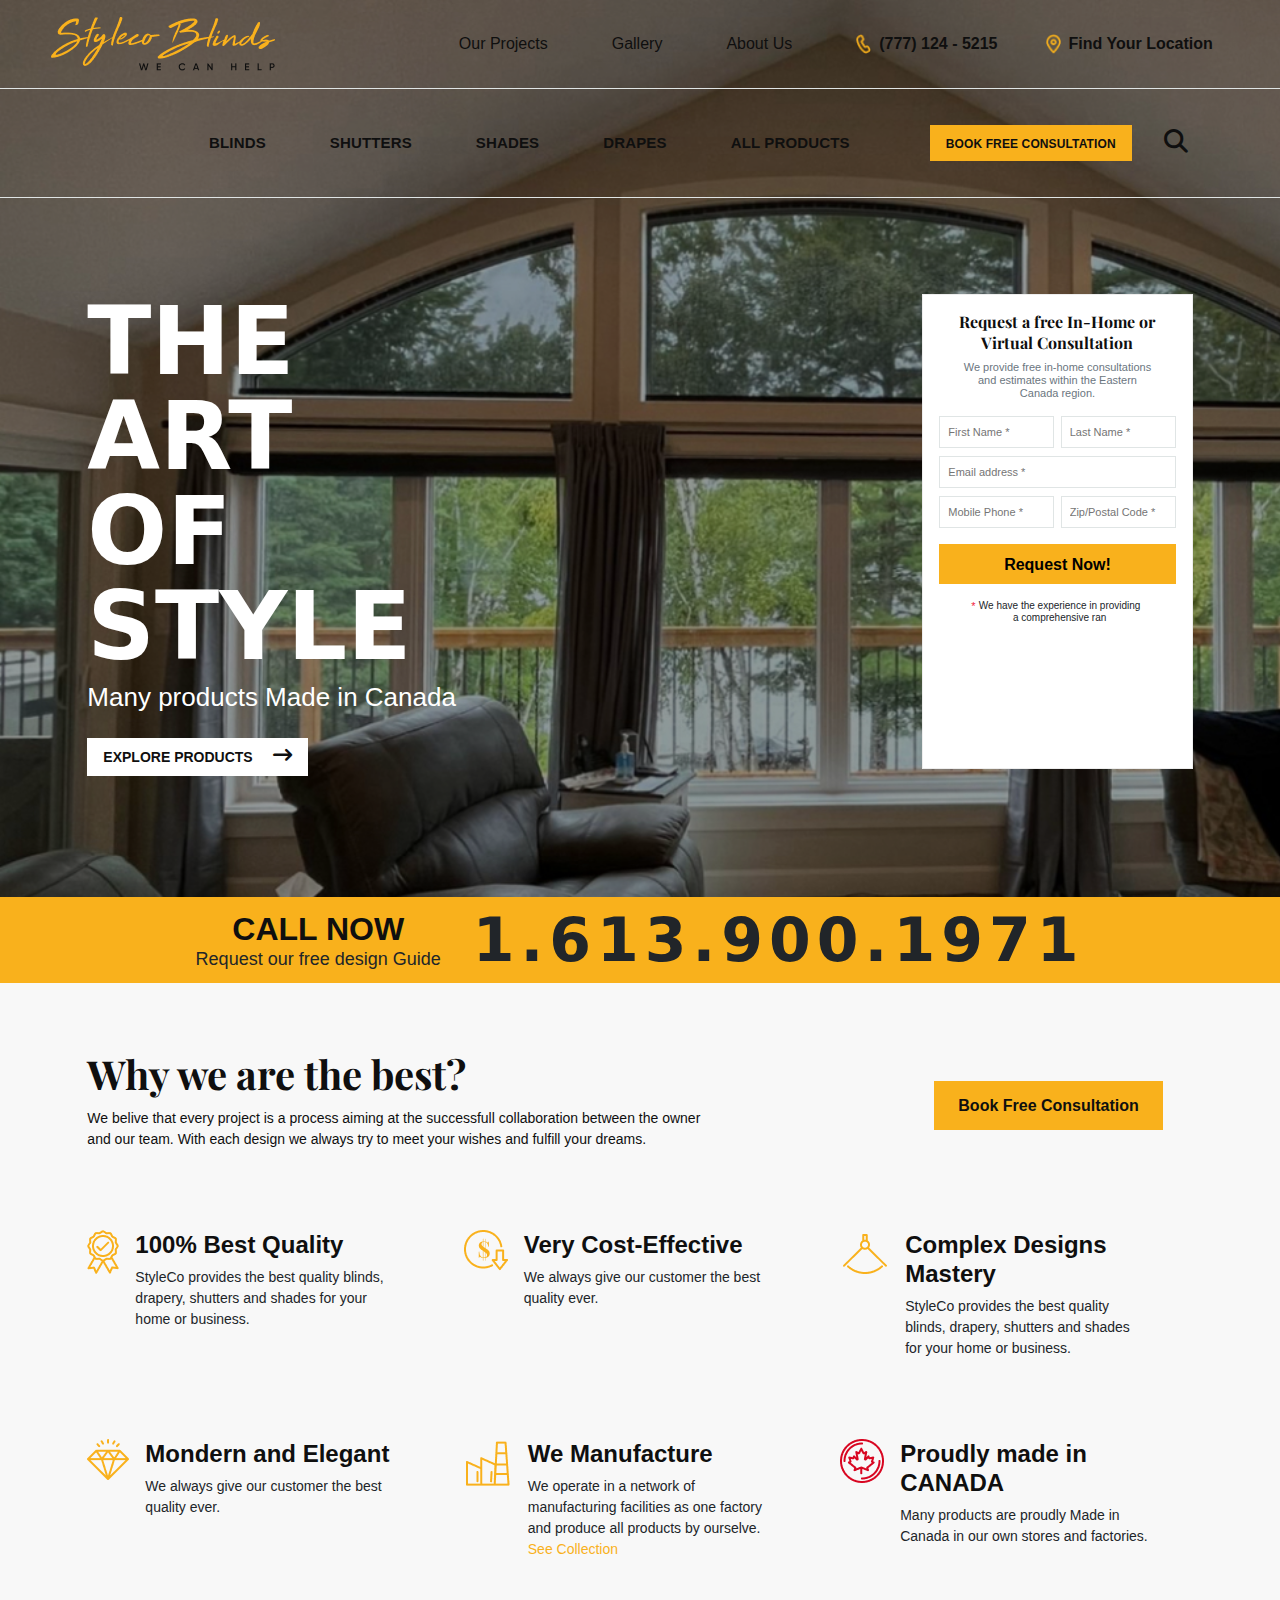
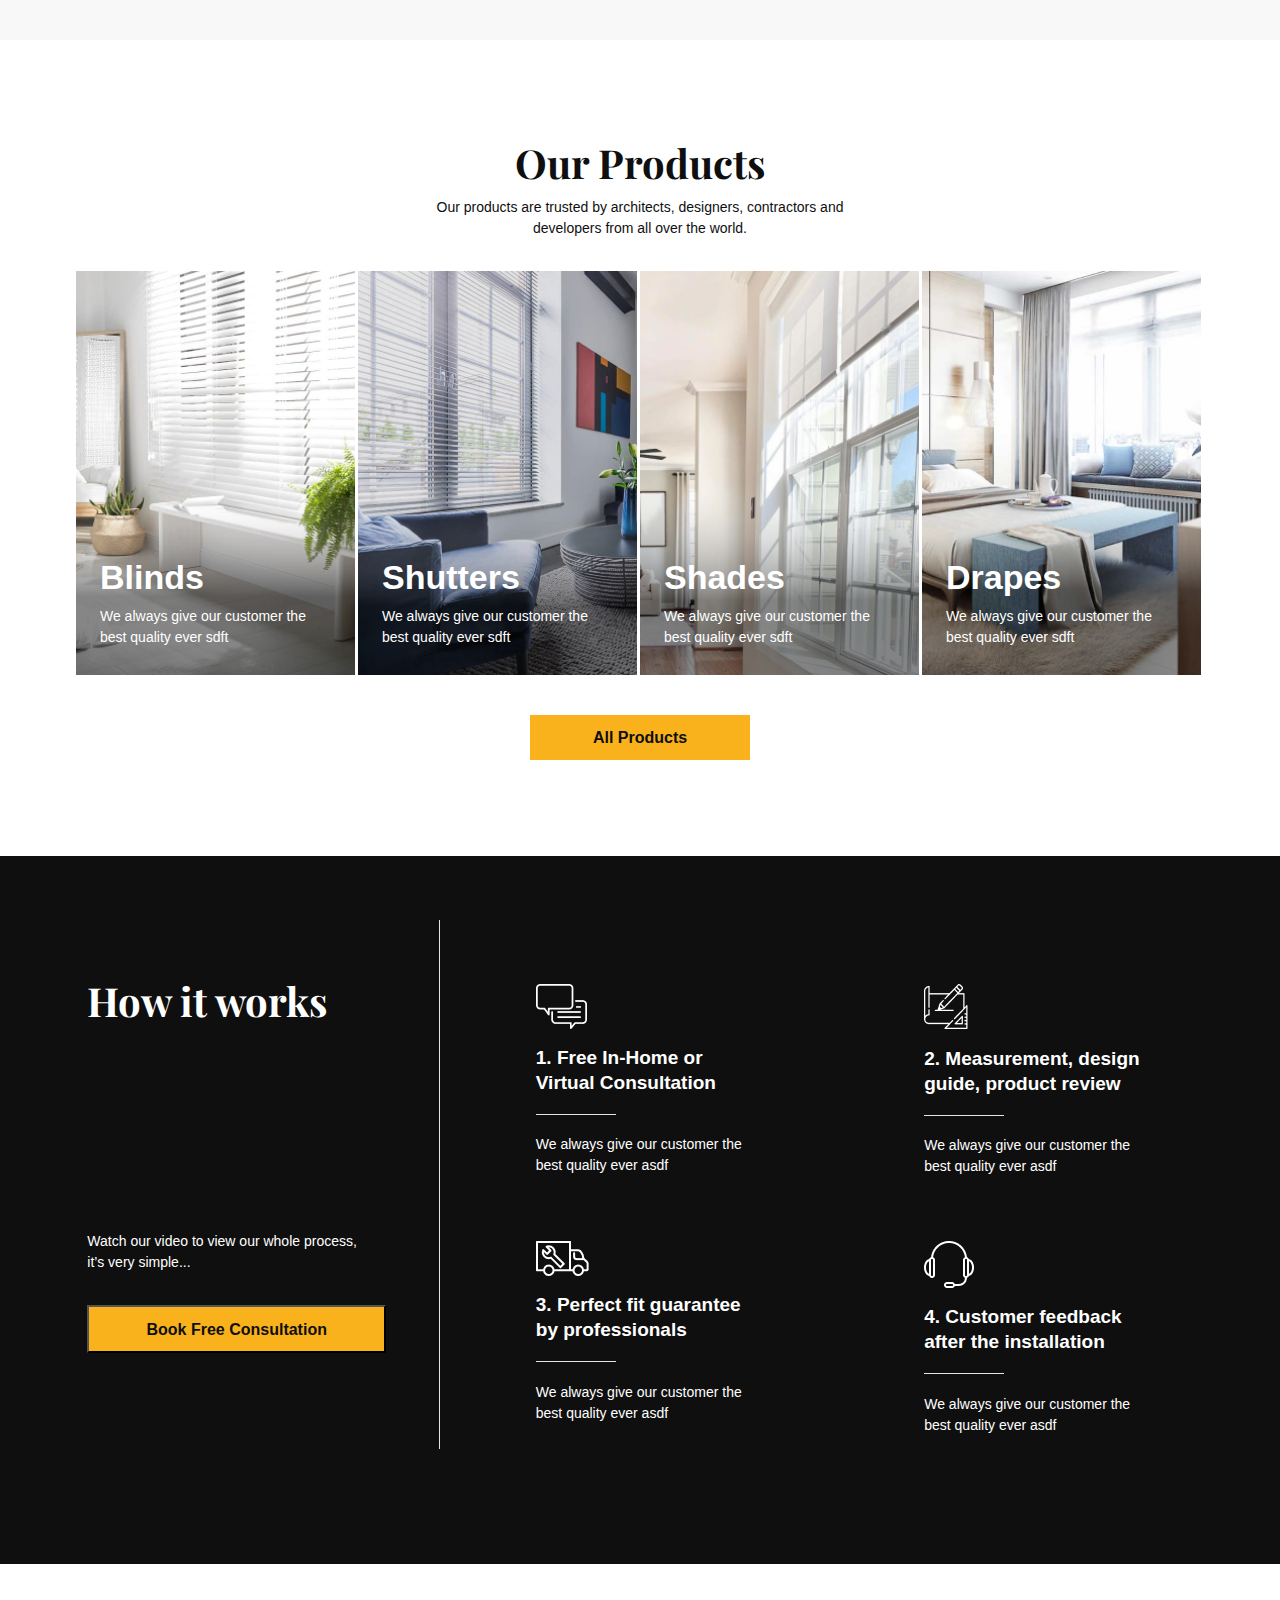
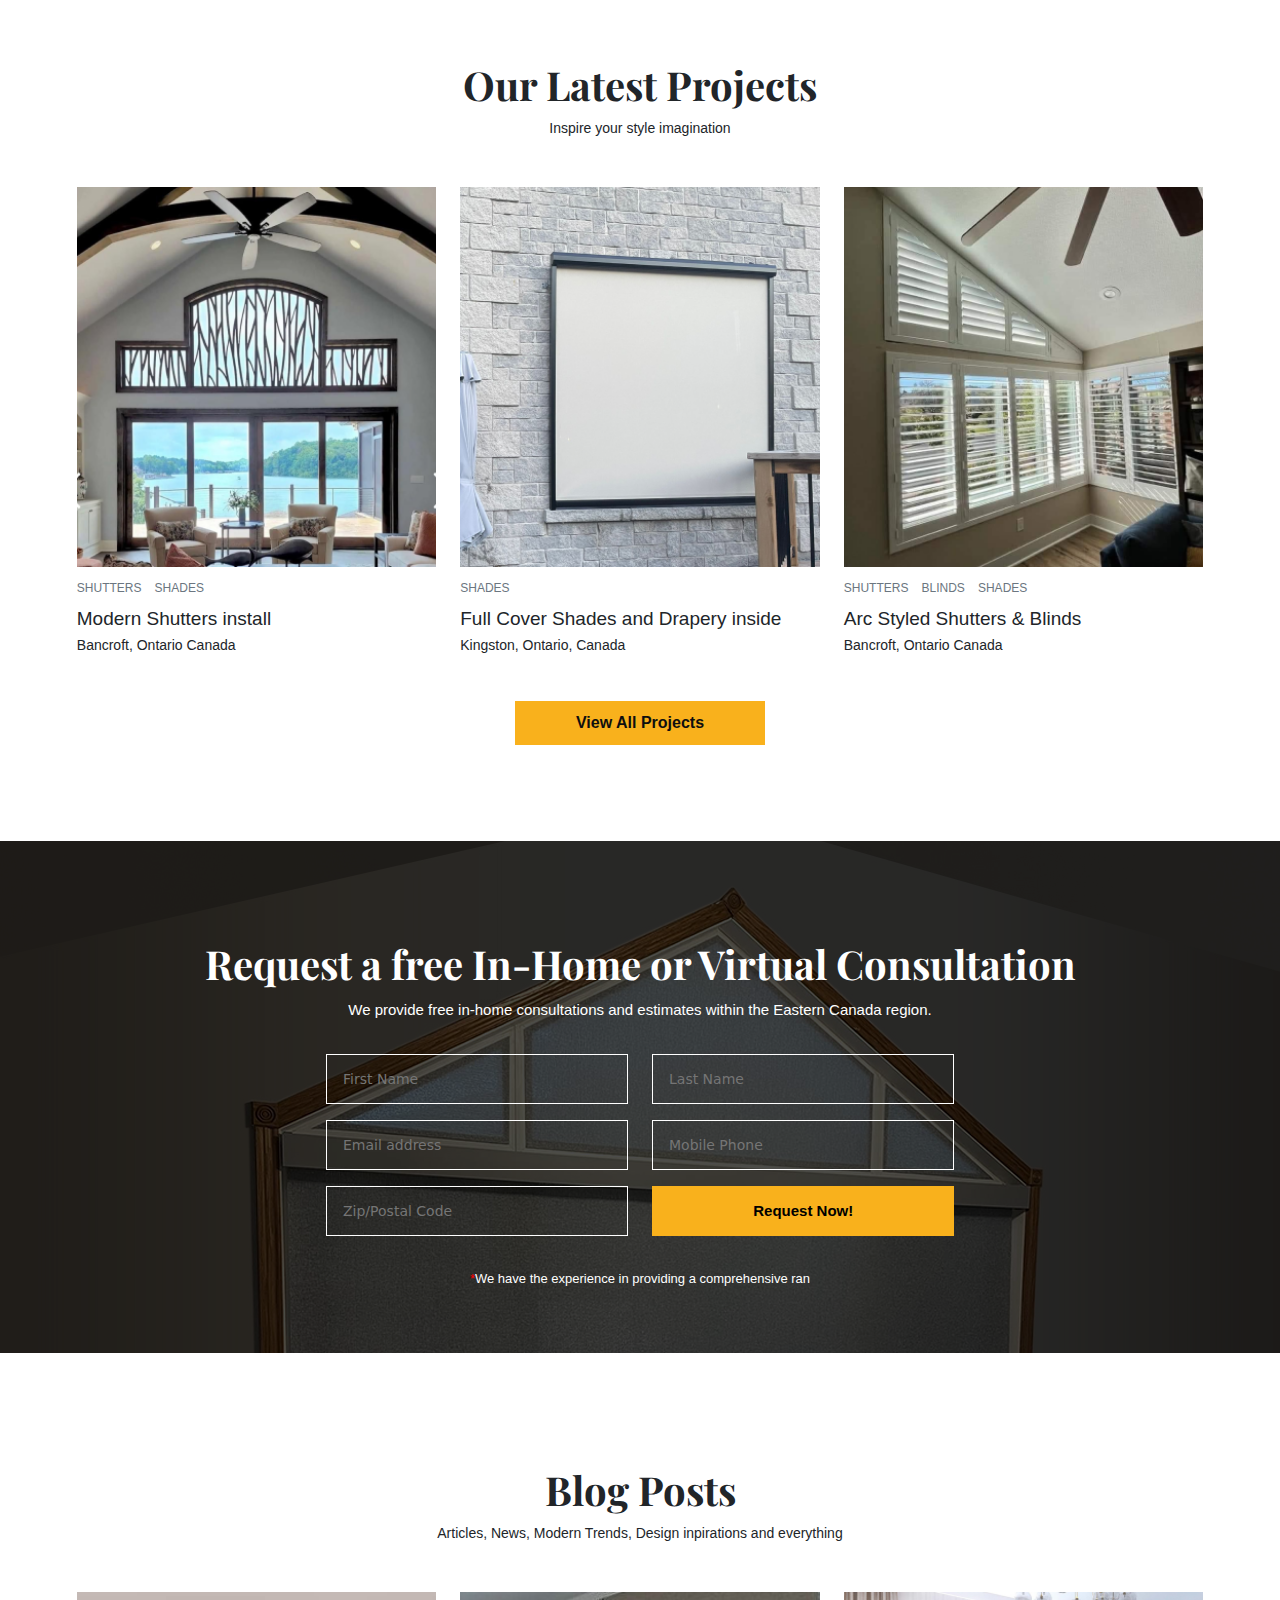
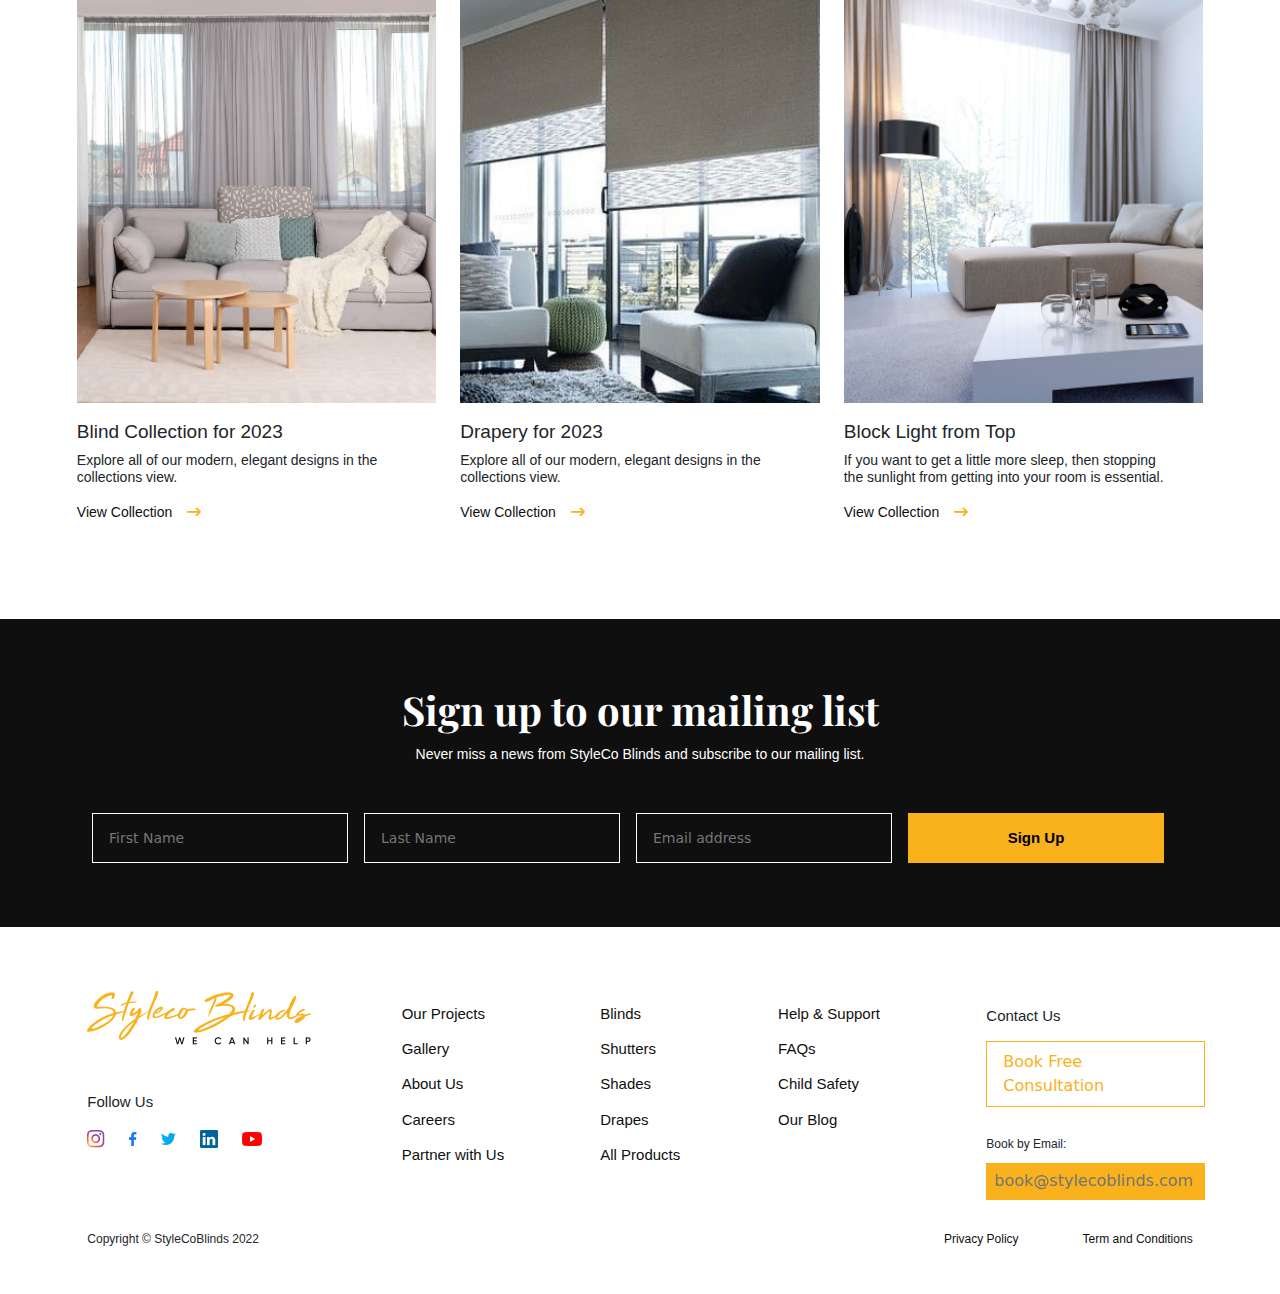
<file: index.html>
<!DOCTYPE html>
<html lang="en">

<head>
    <meta charset="UTF-8">
    <meta http-equiv="X-UA-Compatible" content="IE=edge">
    <meta name="viewport" content="width=device-width, initial-scale=1.0">

    <!-- cdn link for fonts -->
    <link rel="stylesheet" href="https://cdnjs.cloudflare.com/ajax/libs/font-awesome/6.2.0/css/all.min.css">

    <!-- bootstrap css link  -->
    <link rel="stylesheet" href="https://cdn.jsdelivr.net/npm/bootstrap@5.2.3/dist/css/bootstrap.min.css">

    <!-- Link Swiper's CSS -->
    <link rel="stylesheet" href="https://cdn.jsdelivr.net/npm/swiper/swiper-bundle.min.css" />

    <!-- external css link  -->
    <link rel="stylesheet" href="sass/home/home.css">
    <link rel="stylesheet" href="sass/navbar-footer/navbar.css">
    <link rel="stylesheet" href="sass/navbar-footer/footer.css">
    <title>Stylco Blinds</title>
</head>

<body>

    <!-- navbar header section -->

    <div style="background-image: url(images/main-home-img.png);" class="container-fluid home-header">
        <header class="all-navbar">

            <div class="mbl-menu-btn">
                <i class="fa-solid fa-bars"></i>
            </div>
            <div class="mbl-logo">
                <img src="images/logo.png" alt="">
            </div>
            <!-- 1st row -->

            <div class="main-nav">
                <div class="close-nav">
                    <i class="fa-solid fa-xmark"></i>
                </div>
                <div class="row top-nav">

                    <!-- 1st column -->
                    <div class="col-lg-3 logo">
                        <a href="index.html">
                            <img src="images/footer-logo.png" alt="">
                        </a>
                    </div>

                    <!-- 2nd column -->
                    <div class="col-lg-9 top-menu">
                        <ul>
                            <li>
                                <a class="links" href="all-projects.html">Our Projects</a>
                            </li>
                            <li>
                                <a class="links" href="gallery.html">Gallery</a>
                            </li>
                            <li>
                                <a class="links" href="about-us.html">About Us</a>
                            </li>
                        </ul>
                        <div class="phone">
                            <img src="images/phone.png" alt="">
                            <li>
                                <a href="">(777) 124 - 5215</a>
                            </li>
                        </div>
                        <div class="fd-location">
                            <img src="images/location.png" alt="">
                            <li>
                                <a href="">Find Your Location</a>
                            </li>
                        </div>
                    </div>
                </div>

                <!-- 2nd row  -->

                <div class="row sub-menu">

                    <div class="col-lg-12 menu-list">
                        <ul>
                            <li>
                                <a href="blinds.html">Blinds</a>
                            </li>
                            <li>
                                <a href="">Shutters</a>
                            </li>
                            <li>
                                <a href="">Shades</a>
                            </li>
                            <li>
                                <a href="">Drapes</a>
                            </li>
                            <li>
                                <a href="our-products.html">All Products</a>
                            </li>
                            <button>
                                <a href="">book free consultation</a>
                            </button>
        
                            <div class="search-icon" href="">
                                <i class="fa-solid fa-magnifying-glass"></i>
                                <div class="sr-input">
                                    <input type="search" name="search" id="search" placeholder="Search...">
                                </div>
                            </div>
                        </ul>
                    </div>

                </div>
            </div>

        </header>

        <!-- main-content from section  -->
        <div class="container-fluid">
            <div class="row main-content-form">
                <div class="col-lg-6 text-btn-side">
                    <h1>the art
                        of style</h1>
                    <h6>Many products Made in Canada</h6>
                    <a href="">Explore Products
                        <i class="fa-solid fa-arrow-right-long"></i>
                    </a>
                </div>

                <div class="col-lg-6 form-side">
                    <form action="">
                        <h4>Request a free In-Home or Virtual Consultation</h4>
                        <span>We provide free in-home consultations and estimates within the Eastern Canada
                            region.</span>

                        <div class="full-name">
                            <input type="text" name="f-name" id="f-name" placeholder="First Name *" required>
                            <input type="text" name="l-name" id="l-name" placeholder="Last Name *" required>
                        </div>

                        <div class="email">
                            <input type="email" name="email" id="email" placeholder="Email address *" required>
                        </div>

                        <div class="phone-zipcode">
                            <input type="phone" name="phone" id="phone" placeholder="Mobile Phone *" required>
                            <input type="code" name="zip-code" id="code" placeholder="Zip/Postal Code *" required>
                        </div>

                        <button type="submit">Request Now!</button>
                        <p><span>*</span>We have the experience in providing a comprehensive ran</p>
                    </form>
                </div>
            </div>

            <!-- 3rd row  -->
            <div class="row call-num">
                <div class="col-lg-12 all-content">
                    <div class="text">
                        <h4>Call Now</h4>
                        <p>Request our free design Guide</p>
                    </div>
                    <div class="num">
                        <strong>1.613.900.1971</strong>
                    </div>
                </div>
            </div>
        </div>

    </div>

    <!-- company details section  -->

    <div class="container-fluid company-details">
        <div class="row heading-section">
            <div class="col-lg-9 text-side">
                <h2>Why we are the best?</h2>
                <p>We belive that every project is a process aiming at the successfull collaboration between the owner
                    and our team. With each design we always try to meet your wishes and fulfill your dreams.</p>
            </div>

            <div class="col-lg-3 btn-side">
                <a href="">Book Free Consultation</a>
            </div>
        </div>

        <!-- details section  -->

        <div class="row details-section">
            <!-- 1st column  -->
            <div class="col-lg-4 all-content-dt">
                <div class="img-section">
                    <img src="images/best-quality.png" alt="">
                </div>
                <div class="text-section">
                    <h6>100% Best Quality</h6>
                    <p>StyleCo provides the best quality blinds, drapery, shutters and shades for your home or business.
                    </p>
                </div>
            </div>

            <!-- 2nd column  -->
            <div class="col-lg-4 all-content-dt">
                <div class="img-section">
                    <img src="images/cost-effective.png" alt="">
                </div>
                <div class="text-section">
                    <h6>Very Cost-Effective</h6>
                    <p>We always give our customer the
                        best quality ever.</p>
                </div>
            </div>

            <!-- 3rd column  -->
            <div class="col-lg-4 all-content-dt">
                <div class="img-section">
                    <img src="images/complex-design.png" alt="">
                </div>
                <div class="text-section">
                    <h6>Complex Designs Mastery</h6>
                    <p>StyleCo provides the best quality blinds, drapery, shutters and shades for your home or business.
                    </p>
                </div>
            </div>
        </div>

        <div class="row details-section">

            <!-- 4th column  -->
            <div class="col-lg-4 all-content-dt">
                <div class="img-section">
                    <img src="images/modern-elegent.png" alt="">
                </div>
                <div class="text-section">
                    <h6>Mondern and Elegant</h6>
                    <p>We always give our customer the
                        best quality ever.</p>
                </div>
            </div>

            <!-- 5th column  -->
            <div class="col-lg-4 all-content-dt">
                <div class="img-section">
                    <img src="images/manufacture.png" alt="">
                </div>
                <div class="text-section">
                    <h6>We Manufacture</h6>
                    <p>We operate in a network of manufacturing facilities as one factory and produce all products by
                        ourselve. <a href="">See Collection</a></p>
                </div>
            </div>

            <!-- 6th column  -->
            <div class="col-lg-4 all-content-dt">
                <div class="img-section">
                    <img src="images/canada.png" alt="">
                </div>
                <div class="text-section">
                    <h6>Proudly made in CANADA</h6>
                    <p>Many products are proudly Made in Canada in our own stores and factories.</p>
                </div>
            </div>
        </div>
    </div>

    <!-- our products section -->

    <div class="our-products container-fluid">
        <div class="op-heading">
            <h2>Our Products</h2>
            <p>Our products are trusted by architects, designers, contractors and developers from all over the world.
            </p>
        </div>

        <div class="row all-images-content">

            <!-- 1st column  -->
            <div class="col-lg-3 op-content">
                <div class="box">
                    <a href="">
                        <img src="images/blinds.png" alt="">
                        <div class="text">
                            <span>Blinds</span>
                            <p>We always give our customer the best quality ever sdft</p>
                        </div>
                    </a>
                </div>
            </div>

            <!-- 1st column  -->
            <div class="col-lg-3 op-content">
                <div class="box">
                    <a href="">
                        <img src="images/shutters.png" alt="">
                        <div class="text">
                            <span>Shutters</span>
                            <p>We always give our customer the best quality ever sdft</p>
                        </div>
                    </a>
                </div>
            </div>

            <!-- 3rd column  -->
            <div class="col-lg-3 op-content">
                <div class="box">
                    <a href="">
                        <img src="images/shades.png" alt="">
                        <div class="text">
                            <span>Shades</span>
                            <p>We always give our customer the best quality ever sdft</p>
                        </div>
                    </a>
                </div>
            </div>

            <!-- 4th column  -->
            <div class="col-lg-3 op-content">
                <div class="box">
                    <a href="">
                        <img src="images/drapes.png" alt="">
                        <div class="text">
                            <span>Drapes</span>
                            <p>We always give our customer the best quality ever sdft</p>
                        </div>
                    </a>
                </div>
            </div>
        </div>

        <div class="row all-op-btn">
            <a href="">All Products</a>
        </div>
    </div>

    <!-- how its work section -->

    <div class="ht-work container-fluid">
        <div class="row all-content-ht">

            <!-- 1st column  -->
            <div class="col-lg-4 yt-video-side">
                <div class="video-content">
                    <h4>How it works</h4>
                    <iframe src="https://www.youtube.com/embed/Iey8PEZuP98" title="YouTube video player" frameborder="0"
                        allow="accelerometer; autoplay; clipboard-write; encrypted-media; gyroscope; picture-in-picture; web-share"
                        allowfullscreen></iframe>
                    <p>Watch our video to view our whole process, it’s very simple...</p>
                    <button class="booking-form-btn" href="">Book Free Consultation</button>
                </div>
            </div>

            <div class="consultation-form">
                <div class="close-form">
                    <i class="fa-solid fa-xmark"></i>
                </div>
                <form action="">
                    <h4>Request a free In-Home or Virtual Consultation</h4>
                    <span>We provide free in-home consultations and estimates within the Eastern Canada region.</span>

                    <div class="full-name">
                        <input type="text" name="f-name" id="f-name" placeholder="First Name *" required>
                        <input type="text" name="l-name" id="l-name" placeholder="Last Name *" required>
                    </div>

                    <div class="email-phone">
                        <input type="email" name="email" id="email" placeholder="Email address *" required>
                        <input type="phone" name="phone" id="phone" placeholder="Mobile Phone *" required>
                    </div>

                    <div class="zipcode-btn">
                        <input type="code" name="zip-code" id="code" placeholder="Zip/Postal Code *" required>
                        <button type="submit">Request Now!</button>
                    </div>
                    <p><span>*</span>We have the experience in providing a comprehensive ran</p>
                </form>
            </div>

            <!-- 2nd column -->
            <div class="col-lg-8 text-img-side">
                <div class="row ts-content">

                    <!-- 1st column  -->
                    <div class="col-lg-6 ts-box">
                        <img src="images/chat.png" alt=""><br>
                        <h6>1. Free In-Home or Virtual Consultation</h6>
                        <div class="line"></div>
                        <p>We always give our customer the
                            best quality ever asdf</p>
                    </div>

                    <!-- 2nd column -->
                    <div class="col-lg-6 ts-box">
                        <img src="images/notes.png" alt=""><br>
                        <h6>2. Measurement, design guide, product review</h6>
                        <div class="line"></div>
                        <p>We always give our customer the
                            best quality ever asdf</p>
                    </div>
                </div>

                <div class="row ts-content">

                    <!-- 3rd column  -->
                    <div class="col-lg-6 ts-box">
                        <img src="images/tool-van.png" alt=""><br>
                        <h6>3. Perfect fit guarantee by professionals</h6>
                        <div class="line"></div>
                        <p>We always give our customer the
                            best quality ever asdf</p>
                    </div>

                    <!-- 4th column -->
                    <div class="col-lg-6 ts-box">
                        <img src="images/headphone.png" alt=""><br>
                        <h6>4. Customer feedback after the installation</h6>
                        <div class="line"></div>
                        <p>We always give our customer the
                            best quality ever asdf</p>
                    </div>
                </div>
            </div>
        </div>
    </div>

    <!-- our latest projects section -->

    <div class="latest-project container-fluid">
        <div class="lt-heading">
            <h2>Our Latest Projects</h2>
            <p>Inspire your style imagination</p>
        </div>

        <div class="row all-images-content">
            <!-- 1st column  -->
            <div class="col-lg-4 lt-content">
                <a href="">
                    <img src="images/modern-shutters.png" alt="">
                </a>
                <span>Shutters</span> <span>Shades</span> <br>
                <strong>Modern Shutters install</strong>
                <p>Bancroft, Ontario Canada</p>
            </div>

            <!-- 2nd column  -->
            <div class="col-lg-4 lt-content">
                <a href="">
                    <img src="images/cover-shades.png" alt="">
                </a>
                <span>Shades</span> <br>
                <strong>Full Cover Shades and Drapery inside</strong>
                <p>Kingston, Ontario, Canada</p>
            </div>

            <!--3rd column  -->
            <div class="col-lg-4 lt-content">
                <a href="">
                    <img src="images/arc-styled.png" alt="">
                </a>
                <span>Shutters</span> <span>Blinds</span> <span>Shades</span> <br>
                <strong>Arc Styled Shutters & Blinds</strong>
                <p>Bancroft, Ontario Canada</p>
            </div>
        </div>

        <div class="row all-lt-btn">
            <a href="">View All Projects</a>
        </div>
    </div>

    <!-- contact us from  -->

    <div class="contact-us-form container-fluid">
        <div class="cu-heading">
            <h3>Request a free In-Home or Virtual Consultation</h3>
            <p>We provide free in-home consultations and estimates within the Eastern Canada region.</p>
        </div>
        <form action="">
            <div class="full-name">
                <input type="text" name="f-name" id="f-name" placeholder="First Name" required>
                <input type="text" name="l-name" id="l-name" placeholder="Last Name" required>
            </div>

            <div class="email-phone">
                <input type="email" name="email" id="email" placeholder="Email address" required>
                <input type="phone" name="phone" id="phone" placeholder="Mobile Phone" required>
            </div>

            <div class="zipcode-btn">
                <input type="code" name="zip-code" id="code" placeholder="Zip/Postal Code" required>
                <button type="submit">
                    Request Now!
                </button>
            </div>
            <p><span>*</span>We have the experience in providing a comprehensive ran</p>
        </form>
    </div>

    <!-- our latest blogs section -->

    <div class="latest-blogs container-fluid">
        <div class="lb-heading">
            <h2>Blog Posts</h2>
            <p>Articles, News, Modern Trends, Design inpirations and everything</p>
        </div>

        <div class="row all-images-content">

            <!-- 1st column  -->
            <div class="col-lg-4 lb-content">
                <a href="">
                    <img src="images/blog1.png" alt="">
                </a>
                <h6>Blind Collection for 2023</h6>
                <p>Explore all of our modern, elegant designs in the collections view.</p>
                <a href="">View Collection
                    <i class="fa-solid fa-arrow-right-long"></i>
                </a>
            </div>

            <!-- 2nd column  -->
            <div class="col-lg-4 lb-content">
                <a href="">
                    <img src="images/blog2.png" alt="">
                </a>
                <h6>Drapery for 2023</h6>
                <p>Explore all of our modern, elegant designs in the collections view.</p>
                <a href="">View Collection
                    <i class="fa-solid fa-arrow-right-long"></i>
                </a>
            </div>

            <!--3rd column  -->
            <div class="col-lg-4 lb-content">
                <a href="">
                    <img src="images/blog3.png" alt="">
                </a>
                <h6>Block Light from Top</h6>
                <p>If you want to get a little more sleep, then stopping the sunlight from getting into your room is
                    essential.</p>
                <a href="">View Collection
                    <i class="fa-solid fa-arrow-right-long"></i>
                </a>
            </div>
        </div>
    </div>

    <!-- signup mailing form  -->

    <div class="signup-form container-fluid">
        <div class="sf-heading">
            <h3>Sign up to our mailing list</h3>
            <p>Never miss a news from StyleCo Blinds and subscribe to our mailing list.</p>
            <div class="row sf-form">
                <div class="col-lg-12 form-data">
                    <form action="">
                        <input type="text" name="f-name" id="f-name" placeholder="First Name" required>
                        <input type="text" name="l-name" id="l-name" placeholder="Last Name" required>
                        <input type="email" name="email" id="email" placeholder="Email address" required>
                        <button type="submit">Sign Up</button>
                    </form>
                </div>
            </div>
        </div>
    </div>

    <!-- footer section  -->

    <footer class="container-fluid">
        <div class="row all-footer-content">

            <!-- 1st column  -->
            <div class="col-lg-3 col-sm-12 logo-icons">
                <img src="images/footer-logo.png" alt="">

                <h6>Follow Us</h6>
                <div class="social-icons">
                    <a href="">
                        <img src="images/insta-icon.png" alt="">
                    </a>
                    <a href="">
                        <img src="images/fb-icon.png" alt="">
                    </a>
                    <a href="">
                        <img src="images/twit-icon.png" alt="">
                    </a>
                    <a href="">
                        <img src="images/linkdin-icon.png" alt="">
                    </a>
                    <a href="">
                        <img src="images/yt-icon.png" alt="">
                    </a>
                </div>
            </div>

            <!-- 2nd column -->
            <div class="col-lg-4 menu-list">
                <ul>
                    <li>
                        <a href="all-projects.html">Our Projects</a>
                    </li>
                    <li>
                        <a href="gallery.html">Gallery</a>
                    </li>
                    <li>
                        <a href="about-us.html">About Us</a>
                    </li>
                    <li>
                        <a href="career.html">Careers</a>
                    </li>
                    <li>
                        <a href="">Partner with Us</a>
                    </li>
                </ul>

                <ul>
                    <li>
                        <a href="blinds.html">Blinds</a>
                    </li>
                    <li>
                        <a href="blinds.html">Shutters</a>
                    </li>
                    <li>
                        <a href="">Shades</a>
                    </li>
                    <li>
                        <a href="">Drapes</a>
                    </li>
                    <li>
                        <a href="our-products.html">All Products</a>
                    </li>
                </ul>
            </div>

            <!-- 4th column -->
            <div class="col-lg-2 menu-list">
                <ul>
                    <li>
                        <a href="">Help & Support</a>
                    </li>
                    <li>
                        <a href="">FAQs</a>
                    </li>
                    <li>
                        <a href="">Child Safety</a>
                    </li>
                    <li>
                        <a href="">Our Blog</a>
                    </li>
                </ul>
            </div>

            <!-- 5th column  -->

            <div class="col-lg-3 contact-side-ft">
                <p>Contact Us</p>
                <a href="">Book Free Consultation</a>
                <br>
                <label for="">Book by Email:</label> <br>
                <input type="email" name="email" id="email" placeholder="book@stylecoblinds.com">
            </div>
        </div>

        <div class="row copy-right">
            <div class="col-lg-6 cr-text">
                <p>Copyright © StyleCoBlinds 2022</p>
            </div>
            <div class="col-lg-6 link-side">
                <a href="">Privacy Policy</a>
                <a href="">Term and Conditions</a>
            </div>
        </div>
    </footer>

    <!-- bootstrap js link  -->
    <script src="https://cdn.jsdelivr.net/npm/bootstrap@5.2.3/dist/js/bootstrap.bundle.min.js"></script>

    <!-- Swiper JS -->
    <script src="https://cdn.jsdelivr.net/npm/swiper/swiper-bundle.min.js"></script>

    <!-- external js link -->
    <script src="js/stylco.js"></script>
</body>

</html>
</file>
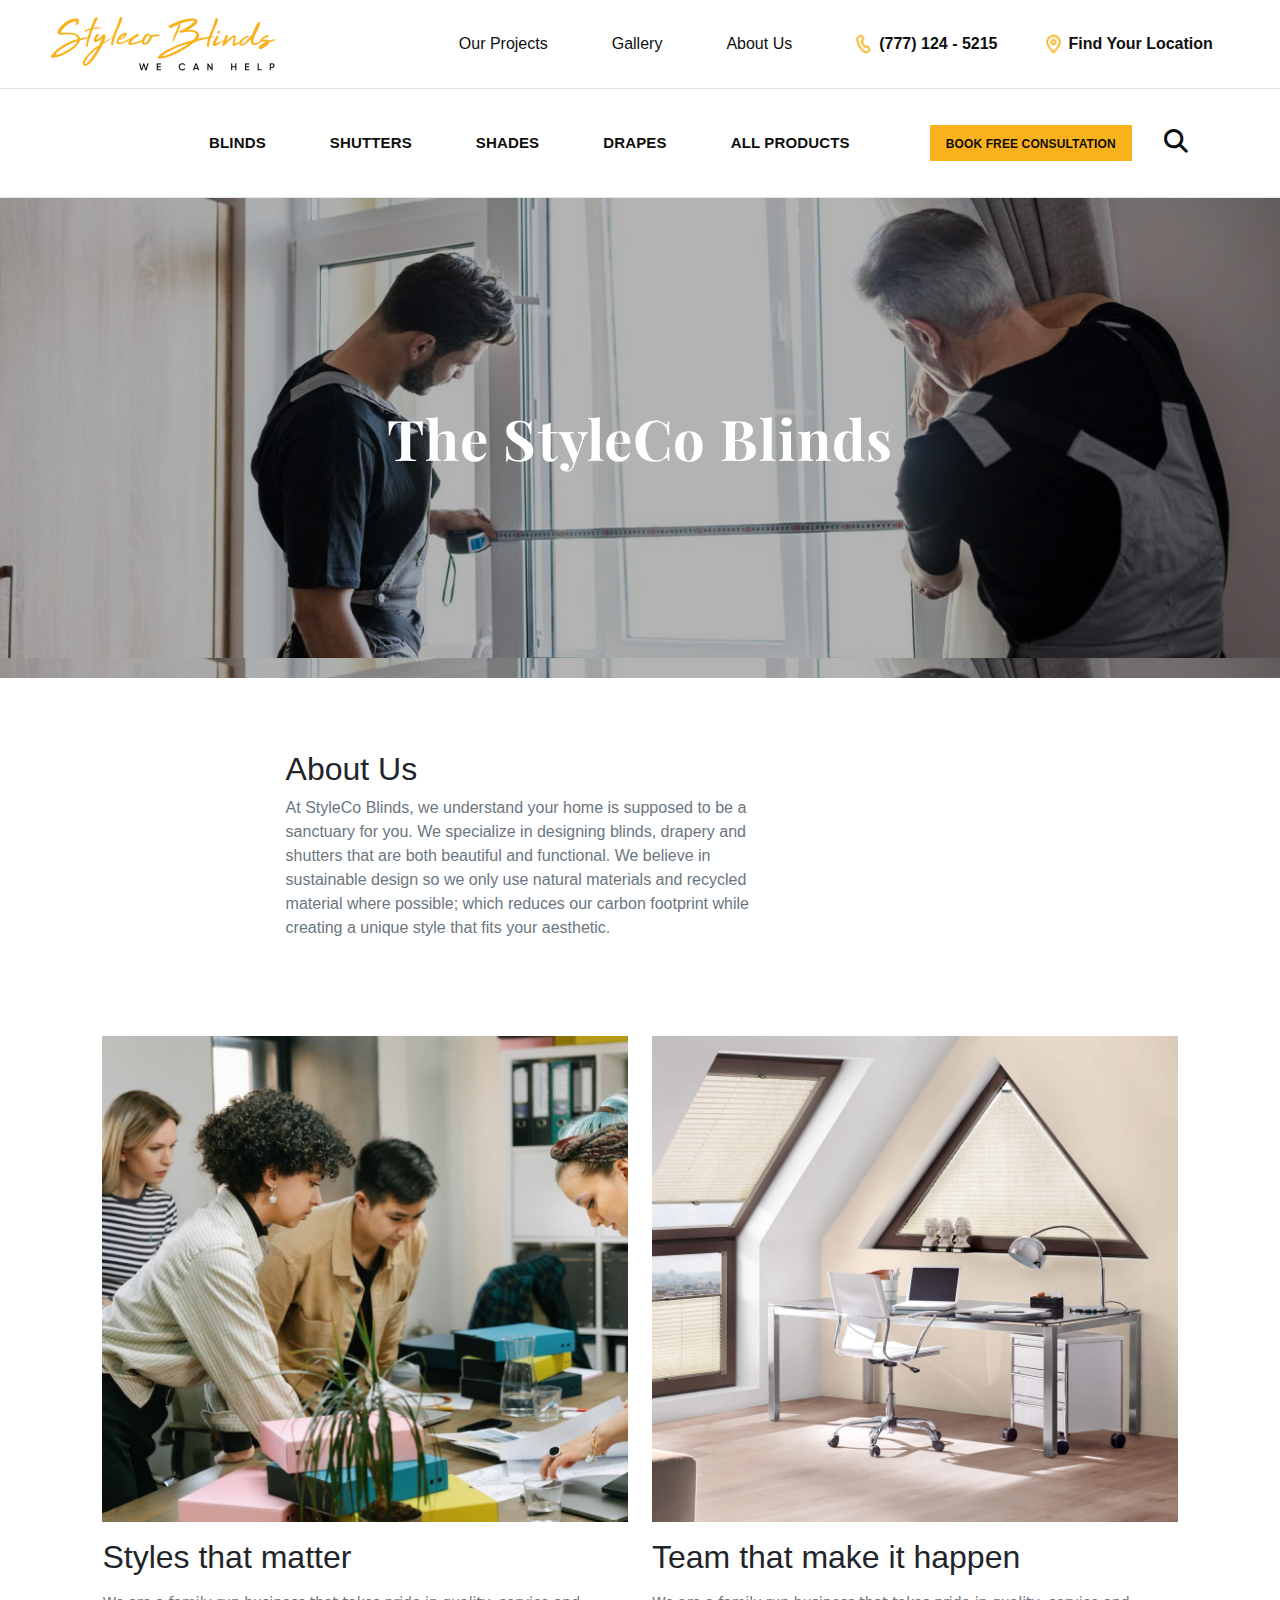
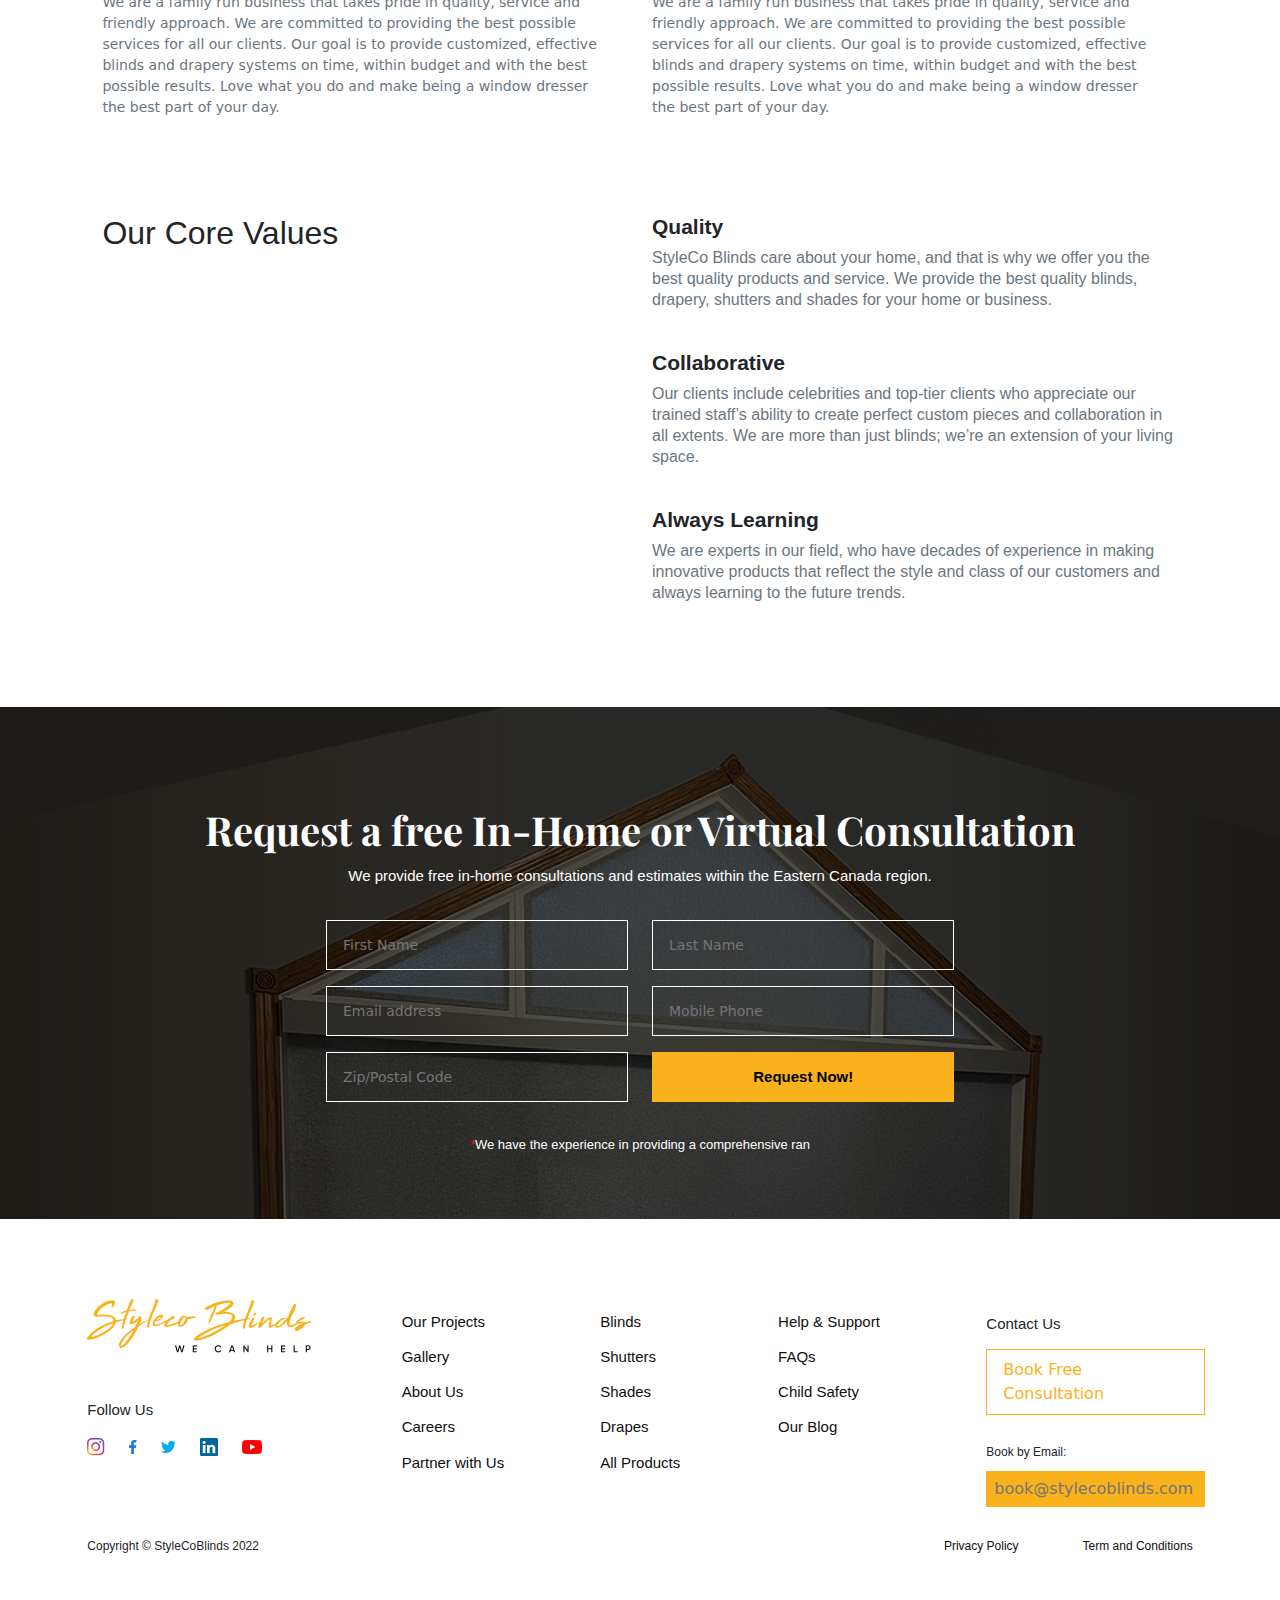
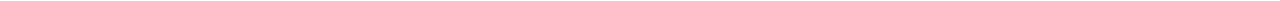
<file: about-us.html>
<!DOCTYPE html>
<html lang="en">

<head>
    <meta charset="UTF-8">
    <meta http-equiv="X-UA-Compatible" content="IE=edge">
    <meta name="viewport" content="width=device-width, initial-scale=1.0">

    <!-- cdn link for fonts -->
    <link rel="stylesheet" href="https://cdnjs.cloudflare.com/ajax/libs/font-awesome/6.2.0/css/all.min.css">

    <!-- bootstrap css link  -->
    <link rel="stylesheet" href="https://cdn.jsdelivr.net/npm/bootstrap@5.2.3/dist/css/bootstrap.min.css">

    <!-- Link Swiper's CSS -->
    <link rel="stylesheet" href="https://cdn.jsdelivr.net/npm/swiper/swiper-bundle.min.css" />

    <!-- external css link  -->
    <link rel="stylesheet" href="sass/home/home.css">
    <link rel="stylesheet" href="sass/about-us/about-us.css">
    <link rel="stylesheet" href="sass/navbar-footer/navbar.css">
    <link rel="stylesheet" href="sass/navbar-footer/footer.css">
    <title>About Us-Styleco Blinds</title>
</head>

<body>

    <!-- navbar header section -->

    <header class="all-navbar">

        <div class="mbl-menu-btn">
            <i class="fa-solid fa-bars"></i>
        </div>
        <div class="mbl-logo">
            <img src="images/logo.png" alt="">
        </div>
        <!-- 1st row -->

        <div class="main-nav">
            <div class="close-nav">
                <i class="fa-solid fa-xmark"></i>
            </div>
            <div class="row top-nav">

                <!-- 1st column -->
                <div class="col-lg-3 logo">
                    <a href="index.html">
                        <img src="images/footer-logo.png" alt="">
                    </a>
                </div>

                <!-- 2nd column -->
                <div class="col-lg-9 top-menu">
                    <ul>
                        <li>
                            <a class="links" href="all-projects.html">Our Projects</a>
                        </li>
                        <li>
                            <a class="links" href="">Gallery</a>
                        </li>
                        <li>
                            <a class="links" href="">About Us</a>
                        </li>
                    </ul>
                    <div class="phone">
                        <img src="images/phone.png" alt="">
                        <li>
                            <a href="">(777) 124 - 5215</a>
                        </li>
                    </div>
                    <div class="fd-location">
                        <img src="images/location.png" alt="">
                        <li>
                            <a href="">Find Your Location</a>
                        </li>
                    </div>
                </div>
            </div>

            <!-- 2nd row  -->

            <div class="row sub-menu">

                <div class="col-lg-12 menu-list">
                    <ul>
                        <li>
                            <a href="blinds.html">Blinds</a>
                        </li>
                        <li>
                            <a href="">Shutters</a>
                        </li>
                        <li>
                            <a href="">Shades</a>
                        </li>
                        <li>
                            <a href="">Drapes</a>
                        </li>
                        <li>
                            <a href="our-products.html">All Products</a>
                        </li>
                        <button>
                            <a href="">book free consultation</a>
                        </button>
    
                        <div class="search-icon" href="">
                            <i class="fa-solid fa-magnifying-glass"></i>
                            <div class="sr-input">
                                <input type="search" name="search" id="search" placeholder="Search...">
                            </div>
                        </div>
                    </ul>
                </div>

            </div>
        </div>

    </header>
  
    <!-- about us front section -->

    <div style="background-image: url(images/about-us.png);" class="about-us container-fluid">
           <h1>The StyleCo Blinds</h1>
    </div>

    <div class="about-text container-fluid">
        <div class="row content">
            <dic class="col-lg-8 all-text">
                <h4>About Us</h4>
                <p>At StyleCo Blinds, we understand your home is supposed to be a sanctuary for you. We specialize in designing blinds, drapery and shutters that are both beautiful and functional. We believe in sustainable design so we only use natural materials and recycled material where possible; which reduces our carbon footprint while creating a unique style that fits your aesthetic.</p>
            </dic>
        </div>
    </div>

    <!-- about details section -->

    <div class="abt-deatails container-fluid">
        <div class="row abt-content">
            <div class="col-lg-6 abt-all-content">
                <img src="images/about1.png" alt="">
                <h4>Styles that matter</h4>
                <p>
                    We are a family run business that takes pride in quality, service and friendly approach. We are committed to providing the best possible services for all our clients. Our goal is to provide customized, effective blinds and drapery systems on time, within budget and with the best possible results. Love what you do and make being a window dresser the best part of your day.  
                </p>
            </div>
            <div class="col-lg-6 abt-all-content">
                <img src="images/about2.png" alt="">
                <h4>Team that make it happen</h4>
                <p>
                    We are a family run business that takes pride in quality, service and friendly approach. We are committed to providing the best possible services for all our clients. Our goal is to provide customized, effective blinds and drapery systems on time, within budget and with the best possible results. Love what you do and make being a window dresser the best part of your day.  
                </p>
            </div>
        </div>
    </div>

    <!-- our values section -->

    <div class="core-values container-fluid">
        <div class="row cv-content">
            <div class="col-lg-6 cv-heading">
                <h2>Our Core Values</h2>
            </div>
            <div class="col-lg-6 cv-all-text">
                <div class="cv-text">
                    <h6>Quality</h6>
                    <p>StyleCo Blinds care about your home, and that is why we offer you the best quality products and service. We provide the best quality blinds, drapery, shutters and shades for your home or business.</p>
                </div>
                <div class="cv-text">
                    <h6>Collaborative</h6>
                    <p>Our clients include celebrities and top-tier clients who appreciate our trained staff’s ability to create perfect custom pieces and collaboration in all extents. We are more than just blinds; we’re an extension of your living space.</p>
                </div>
                <div class="cv-text">
                    <h6>Always Learning</h6>
                    <p>We are experts in our field, who have decades of experience in making innovative products that reflect the style and class of our customers and always learning to the future trends.</p>
                </div>
            </div>
        </div>
    </div>

    <!-- contact us from  -->

    <div class="contact-us-form container-fluid">
        <div class="cu-heading">
            <h3>Request a free In-Home or Virtual Consultation</h3>
            <p>We provide free in-home consultations and estimates within the Eastern Canada region.</p>
        </div>
        <form action="">
            <div class="full-name">
                <input type="text" name="f-name" id="f-name" placeholder="First Name" required>
                <input type="text" name="l-name" id="l-name" placeholder="Last Name" required>
            </div>

            <div class="email-phone">
                <input type="email" name="email" id="email" placeholder="Email address" required>
                <input type="phone" name="phone" id="phone" placeholder="Mobile Phone" required>
            </div>

            <div class="zipcode-btn">
                <input type="code" name="zip-code" id="code" placeholder="Zip/Postal Code" required>
                <button type="submit">
                    Request Now!
                </button>
            </div>

            <p><span>*</span>We have the experience in providing a comprehensive ran</p>
        </form>
    </div>

    <!-- footer section  -->

    <footer class="container-fluid">
        <div class="row all-footer-content">

            <!-- 1st column  -->
            <div class="col-lg-3 col-sm-12 logo-icons">
                <img src="images/footer-logo.png" alt="">

                <h6>Follow Us</h6>
                <div class="social-icons">
                    <a href="">
                        <img src="images/insta-icon.png" alt="">
                    </a>
                    <a href="">
                        <img src="images/fb-icon.png" alt="">
                    </a>
                    <a href="">
                        <img src="images/twit-icon.png" alt="">
                    </a>
                    <a href="">
                        <img src="images/linkdin-icon.png" alt="">
                    </a>
                    <a href="">
                        <img src="images/yt-icon.png" alt="">
                    </a>
                </div>
            </div>

            <!-- 2nd column -->
            <div class="col-lg-4 menu-list">
                <ul>
                    <li>
                        <a href="">Our Projects</a>
                    </li>
                    <li>
                        <a href="">Gallery</a>
                    </li>
                    <li>
                        <a href="">About Us</a>
                    </li>
                    <li>
                        <a href="">Careers</a>
                    </li>
                    <li>
                        <a href="">Partner with Us</a>
                    </li>
                </ul>

                <ul>
                    <li>
                        <a href="">Blinds</a>
                    </li>
                    <li>
                        <a href="">Shutters</a>
                    </li>
                    <li>
                        <a href="">Shades</a>
                    </li>
                    <li>
                        <a href="">Drapes</a>
                    </li>
                    <li>
                        <a href="">All Products</a>
                    </li>
                </ul>
            </div>

            <!-- 4th column -->
            <div class="col-lg-2 menu-list">
                <ul>
                    <li>
                        <a href="">Help & Support</a>
                    </li>
                    <li>
                        <a href="">FAQs</a>
                    </li>
                    <li>
                        <a href="">Child Safety</a>
                    </li>
                    <li>
                        <a href="">Our Blog</a>
                    </li>
                </ul>
            </div>

            <!-- 5th column  -->

            <div class="col-lg-3 contact-side-ft">
                <p>Contact Us</p>
                <a href="">Book Free Consultation</a>
                <br>
                <label for="">Book by Email:</label> <br>
                <input type="email" name="email" id="email" placeholder="book@stylecoblinds.com">
            </div>
        </div>

        <div class="row copy-right">
            <div class="col-lg-6 cr-text">
                <p>Copyright © StyleCoBlinds 2022</p>
            </div>
            <div class="col-lg-6 link-side">
                <a href="">Privacy Policy</a>
                <a href="">Term and Conditions</a>
            </div>
        </div>
    </footer>

    <!-- bootstrap js link  -->
    <script src="https://cdn.jsdelivr.net/npm/bootstrap@5.2.3/dist/js/bootstrap.bundle.min.js"></script>

    <!-- Swiper JS -->
    <script src="https://cdn.jsdelivr.net/npm/swiper/swiper-bundle.min.js"></script>
    
    <!-- external js link -->
    <script src="js/stylco.js"></script>
</body>

</html>
</file>
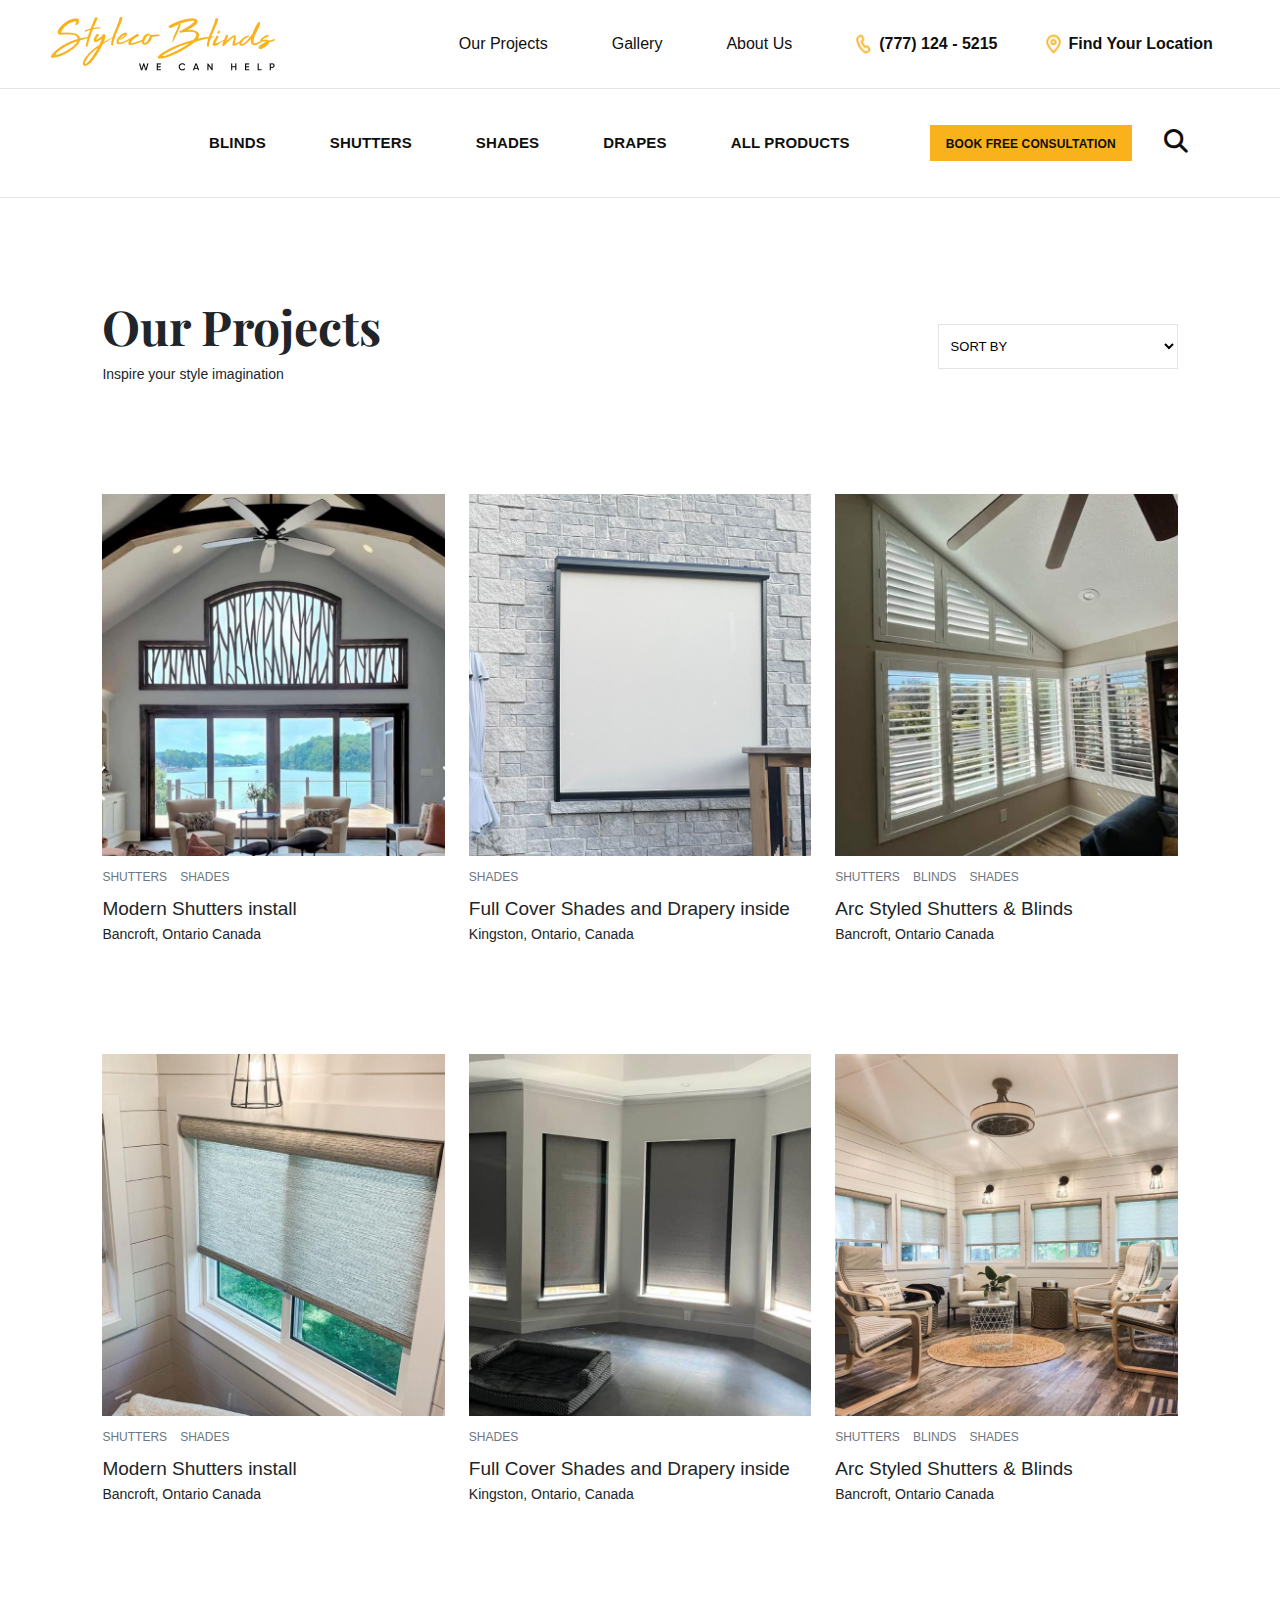
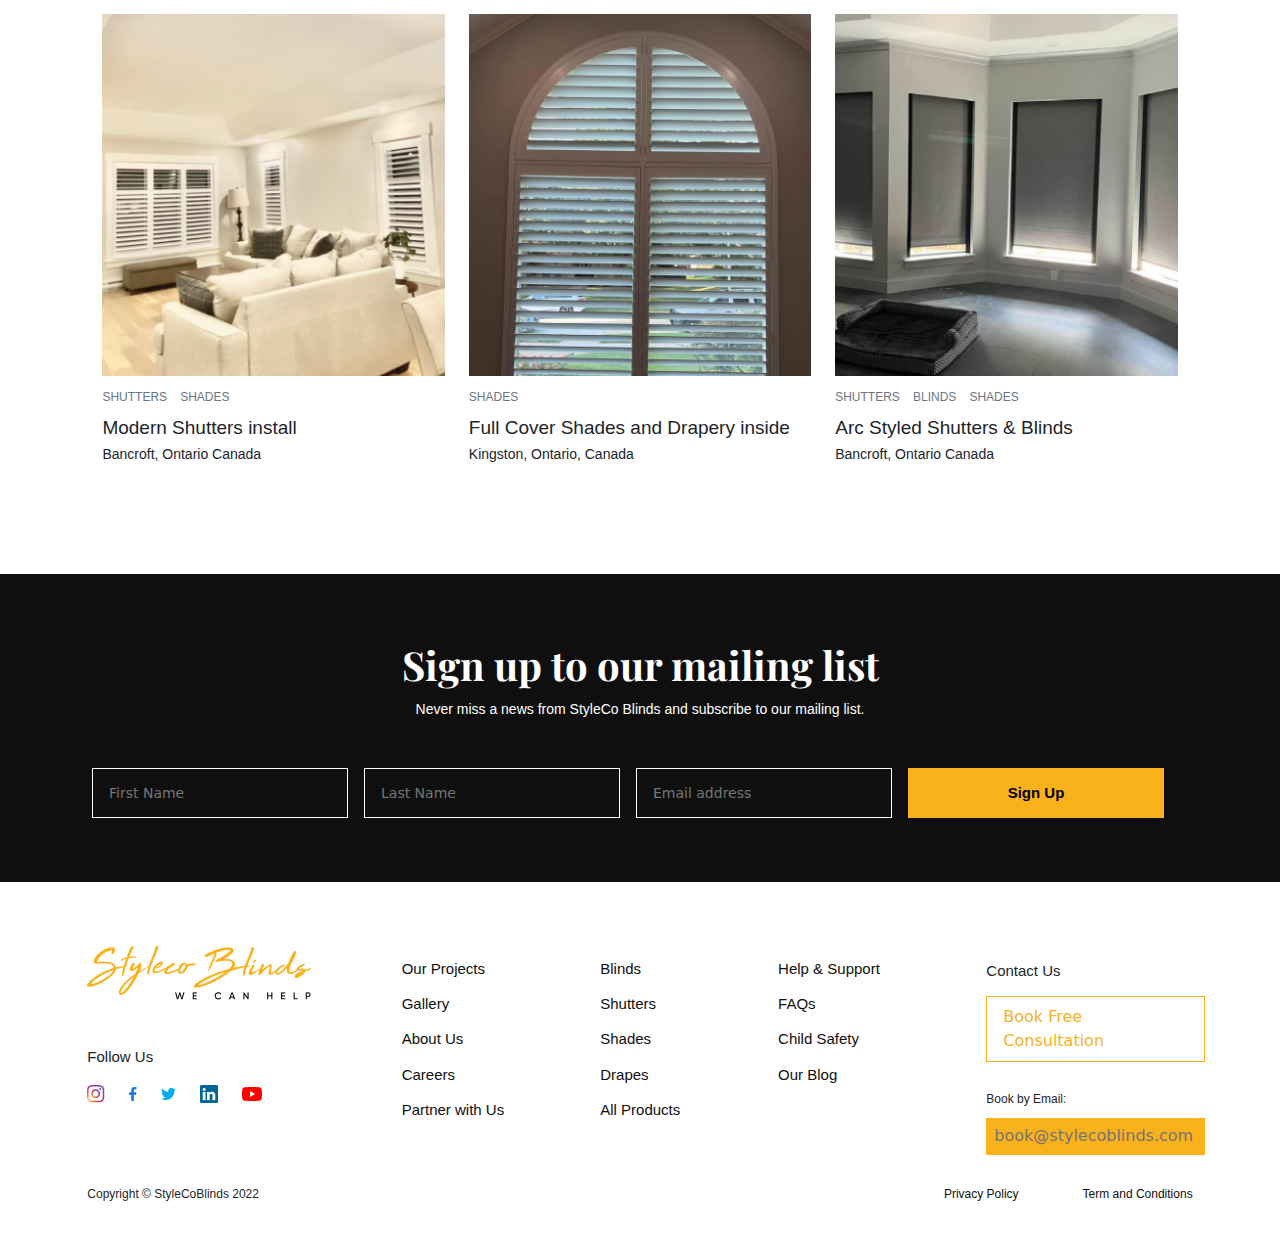
<file: all-projects.html>
<!DOCTYPE html>
<html lang="en">

<head>
    <meta charset="UTF-8">
    <meta http-equiv="X-UA-Compatible" content="IE=edge">
    <meta name="viewport" content="width=device-width, initial-scale=1.0">

    <!-- cdn link for fonts -->
    <link rel="stylesheet" href="https://cdnjs.cloudflare.com/ajax/libs/font-awesome/6.2.0/css/all.min.css">

    <!-- bootstrap css link  -->
    <link rel="stylesheet" href="https://cdn.jsdelivr.net/npm/bootstrap@5.2.3/dist/css/bootstrap.min.css">

    <!-- Link Swiper's CSS -->
    <link rel="stylesheet" href="https://cdn.jsdelivr.net/npm/swiper/swiper-bundle.min.css" />

    <!-- external css link  -->
    <link rel="stylesheet" href="sass/all projects/all-projects.css">
    <link rel="stylesheet" href="sass/home/home.css">
    <link rel="stylesheet" href="sass/navbar-footer/navbar.css">
    <link rel="stylesheet" href="sass/navbar-footer/footer.css">
    <title>Our Projects</title>
</head>

<body>

    <!-- navbar header section -->
  
    <header class="all-navbar">

        <div class="mbl-menu-btn">
            <i class="fa-solid fa-bars"></i>
        </div>
        <div class="mbl-logo">
            <img src="images/logo.png" alt="">
        </div>
        <!-- 1st row -->

        <div class="main-nav">
            <div class="close-nav">
                <i class="fa-solid fa-xmark"></i>
            </div>
            <div class="row top-nav">

                <!-- 1st column -->
                <div class="col-lg-3 logo">
                    <a href="index.html">
                        <img src="images/footer-logo.png" alt="">
                    </a>
                </div>

                <!-- 2nd column -->
                <div class="col-lg-9 top-menu">
                    <ul>
                        <li>
                            <a class="links" href="all-projects.html">Our Projects</a>
                        </li>
                        <li>
                            <a class="links" href="">Gallery</a>
                        </li>
                        <li>
                            <a class="links" href="">About Us</a>
                        </li>
                    </ul>
                    <div class="phone">
                        <img src="images/phone.png" alt="">
                        <li>
                            <a href="">(777) 124 - 5215</a>
                        </li>
                    </div>
                    <div class="fd-location">
                        <img src="images/location.png" alt="">
                        <li>
                            <a href="">Find Your Location</a>
                        </li>
                    </div>
                </div>
            </div>

            <!-- 2nd row  -->

            <div class="row sub-menu">

                <div class="col-lg-12 menu-list">
                    <ul>
                        <li>
                            <a href="blinds.html">Blinds</a>
                        </li>
                        <li>
                            <a href="">Shutters</a>
                        </li>
                        <li>
                            <a href="">Shades</a>
                        </li>
                        <li>
                            <a href="">Drapes</a>
                        </li>
                        <li>
                            <a href="our-products.html">All Products</a>
                        </li>
                        <button>
                            <a href="">book free consultation</a>
                        </button>
    
                        <div class="search-icon" href="">
                            <i class="fa-solid fa-magnifying-glass"></i>
                            <div class="sr-input">
                                <input type="search" name="search" id="search" placeholder="Search...">
                            </div>
                        </div>
                    </ul>
                </div>

            </div>
        </div>

    </header>

    <!-- all projects section -->

    <div class="our-projects container-fluid">
        <div class="row heading-selct-menu">
            <div class="col-lg-6 op-heading">
                <h2>Our Projects</h2>
                <p>Inspire your style imagination</p>
            </div>
            <div class="col-lg-6 sorting">
                <div class="custom-select">
                    <select>
                      <option value="0">SORT BY</option>
                      <option value="1">A to Z</option>
                      <option value="2">Latest</option>
                      <option value="3">Oldest</option>
                    </select>
                  </div>
            </div>
        </div>
      
        <!-- 1st row  -->
     
        <div class="row all-images-content">
            <!-- 1st column  -->
            <div class="col-lg-4 op-content">
                <a href="project-details.html">
                    <img src="images/modern-shutters.png" alt="">
                </a>
                <span>Shutters</span> <span>Shades</span> <br>
                <strong>Modern Shutters install</strong>
                <p>Bancroft, Ontario Canada</p>
            </div>

            <!-- 2nd column  -->
            <div class="col-lg-4 op-content">
                <a href="">
                    <img src="images/cover-shades.png" alt="">
                </a>
                <span>Shades</span> <br>
                <strong>Full Cover Shades and Drapery inside</strong>
                <p>Kingston, Ontario, Canada</p>
            </div>

            <!--3rd column  -->
            <div class="col-lg-4 op-content">
                <a href="">
                    <img src="images/arc-styled.png" alt="">
                </a>
                <span>Shutters</span> <span>Blinds</span> <span>Shades</span> <br>
                <strong>Arc Styled Shutters & Blinds</strong>
                <p>Bancroft, Ontario Canada</p>
            </div>
        </div>
 
           <!-- 2nd row  -->
     
        <div class="row all-images-content">
            <!-- 1st column  -->
            <div class="col-lg-4 op-content">
                <a href="">
                    <img src="images/project1.png" alt="">
                </a>
                <span>Shutters</span> <span>Shades</span> <br>
                <strong>Modern Shutters install</strong>
                <p>Bancroft, Ontario Canada</p>
            </div>

            <!-- 2nd column  -->
            <div class="col-lg-4 op-content">
                <a href="">
                    <img src="images/project6.png" alt="">
                </a>
                <span>Shades</span> <br>
                <strong>Full Cover Shades and Drapery inside</strong>
                <p>Kingston, Ontario, Canada</p>
            </div>

            <!--3rd column  -->
            <div class="col-lg-4 op-content">
                <a href="">
                    <img src="images/project3.png" alt="">
                </a>
                <span>Shutters</span> <span>Blinds</span> <span>Shades</span> <br>
                <strong>Arc Styled Shutters & Blinds</strong>
                <p>Bancroft, Ontario Canada</p>
            </div>
        </div>

         <!-- 3rd row  -->
     
        <div class="row all-images-content">
                <!-- 1st column  -->
                <div class="col-lg-4 op-content">
                    <a href="">
                        <img src="images/project4.png" alt="">
                    </a>
                    <span>Shutters</span> <span>Shades</span> <br>
                    <strong>Modern Shutters install</strong>
                    <p>Bancroft, Ontario Canada</p>
                </div>
    
                <!-- 2nd column  -->
                <div class="col-lg-4 op-content">
                    <a href="">
                        <img src="images/project5.png" alt="">
                    </a>
                    <span>Shades</span> <br>
                    <strong>Full Cover Shades and Drapery inside</strong>
                    <p>Kingston, Ontario, Canada</p>
                </div>
    
                <!--3rd column  -->
                <div class="col-lg-4 op-content">
                    <a href="">
                        <img src="images/project6.png" alt="">
                    </a>
                    <span>Shutters</span> <span>Blinds</span> <span>Shades</span> <br>
                    <strong>Arc Styled Shutters & Blinds</strong>
                    <p>Bancroft, Ontario Canada</p>
                </div>
            </div>

    </div>


    <!-- signup mailing form  -->

    <div class="signup-form container-fluid">
        <div class="sf-heading">
            <h3>Sign up to our mailing list</h3>
            <p>Never miss a news from StyleCo Blinds and subscribe to our mailing list.</p>
            <div class="row sf-form">
                <div class="col-lg-12 form-data">
                    <form action="">
                        <input type="text" name="f-name" id="f-name" placeholder="First Name" required>
                        <input type="text" name="l-name" id="l-name" placeholder="Last Name" required>
                        <input type="email" name="email" id="email" placeholder="Email address" required>
                        <button type="submit">Sign Up</button>

                    </form>
                </div>
            </div>
        </div>
    </div>

    <!-- footer section  -->

     <footer class="container-fluid">
        <div class="row all-footer-content">

            <!-- 1st column  -->
            <div class="col-lg-3 col-sm-12 logo-icons">
                <img src="images/footer-logo.png" alt="">

                <h6>Follow Us</h6>
                <div class="social-icons">
                    <a href="">
                        <img src="images/insta-icon.png" alt="">
                    </a>
                    <a href="">
                        <img src="images/fb-icon.png" alt="">
                    </a>
                    <a href="">
                        <img src="images/twit-icon.png" alt="">
                    </a>
                    <a href="">
                        <img src="images/linkdin-icon.png" alt="">
                    </a>
                    <a href="">
                        <img src="images/yt-icon.png" alt="">
                    </a>
                </div>
            </div>

            <!-- 2nd column -->
            <div class="col-lg-4 menu-list">
                <ul>
                    <li>
                        <a href="">Our Projects</a>
                    </li>
                    <li>
                        <a href="">Gallery</a>
                    </li>
                    <li>
                        <a href="">About Us</a>
                    </li>
                    <li>
                        <a href="">Careers</a>
                    </li>
                    <li>
                        <a href="">Partner with Us</a>
                    </li>
                </ul>

                <ul>
                    <li>
                        <a href="">Blinds</a>
                    </li>
                    <li>
                        <a href="">Shutters</a>
                    </li>
                    <li>
                        <a href="">Shades</a>
                    </li>
                    <li>
                        <a href="">Drapes</a>
                    </li>
                    <li>
                        <a href="">All Products</a>
                    </li>
                </ul>
            </div>

            <!-- 4th column -->
            <div class="col-lg-2 menu-list">
                <ul>
                    <li>
                        <a href="">Help & Support</a>
                    </li>
                    <li>
                        <a href="">FAQs</a>
                    </li>
                    <li>
                        <a href="">Child Safety</a>
                    </li>
                    <li>
                        <a href="">Our Blog</a>
                    </li>
                </ul>
            </div>

            <!-- 5th column  -->

            <div class="col-lg-3 contact-side-ft">
                <p>Contact Us</p>
                <a href="">Book Free Consultation</a>
                <br>
                <label for="">Book by Email:</label> <br>
                <input type="email" name="email" id="email" placeholder="book@stylecoblinds.com">
            </div>
        </div>

        <div class="row copy-right">
            <div class="col-lg-6 cr-text">
                <p>Copyright © StyleCoBlinds 2022</p>
            </div>
            <div class="col-lg-6 link-side">
                <a href="">Privacy Policy</a>
                <a href="">Term and Conditions</a>
            </div>
        </div>
    </footer>

    <!-- bootstrap js link  -->
    <script src="https://cdn.jsdelivr.net/npm/bootstrap@5.2.3/dist/js/bootstrap.bundle.min.js"></script>

    <!-- Swiper JS -->
    <script src="https://cdn.jsdelivr.net/npm/swiper/swiper-bundle.min.js"></script>
    
    <!-- external js link -->
    <script src="js/stylco.js"></script>
</body>

</html>
</file>
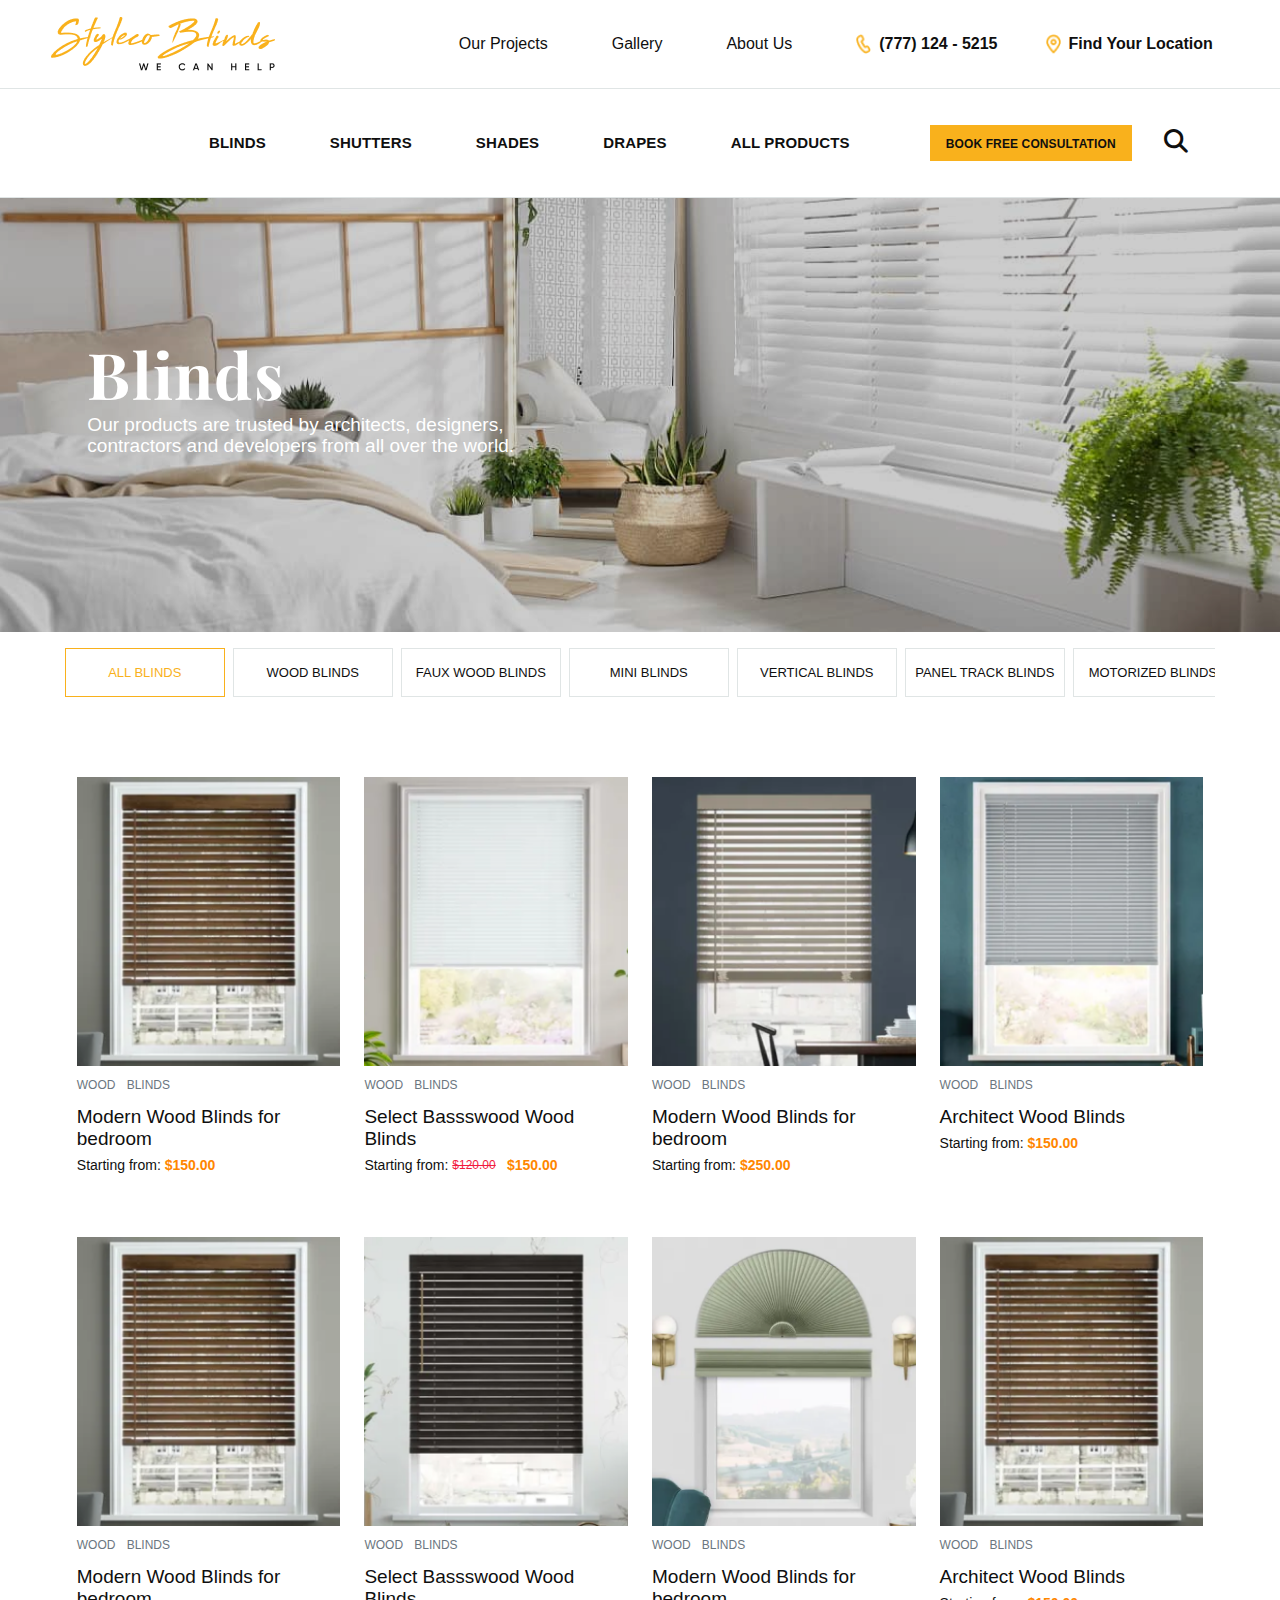
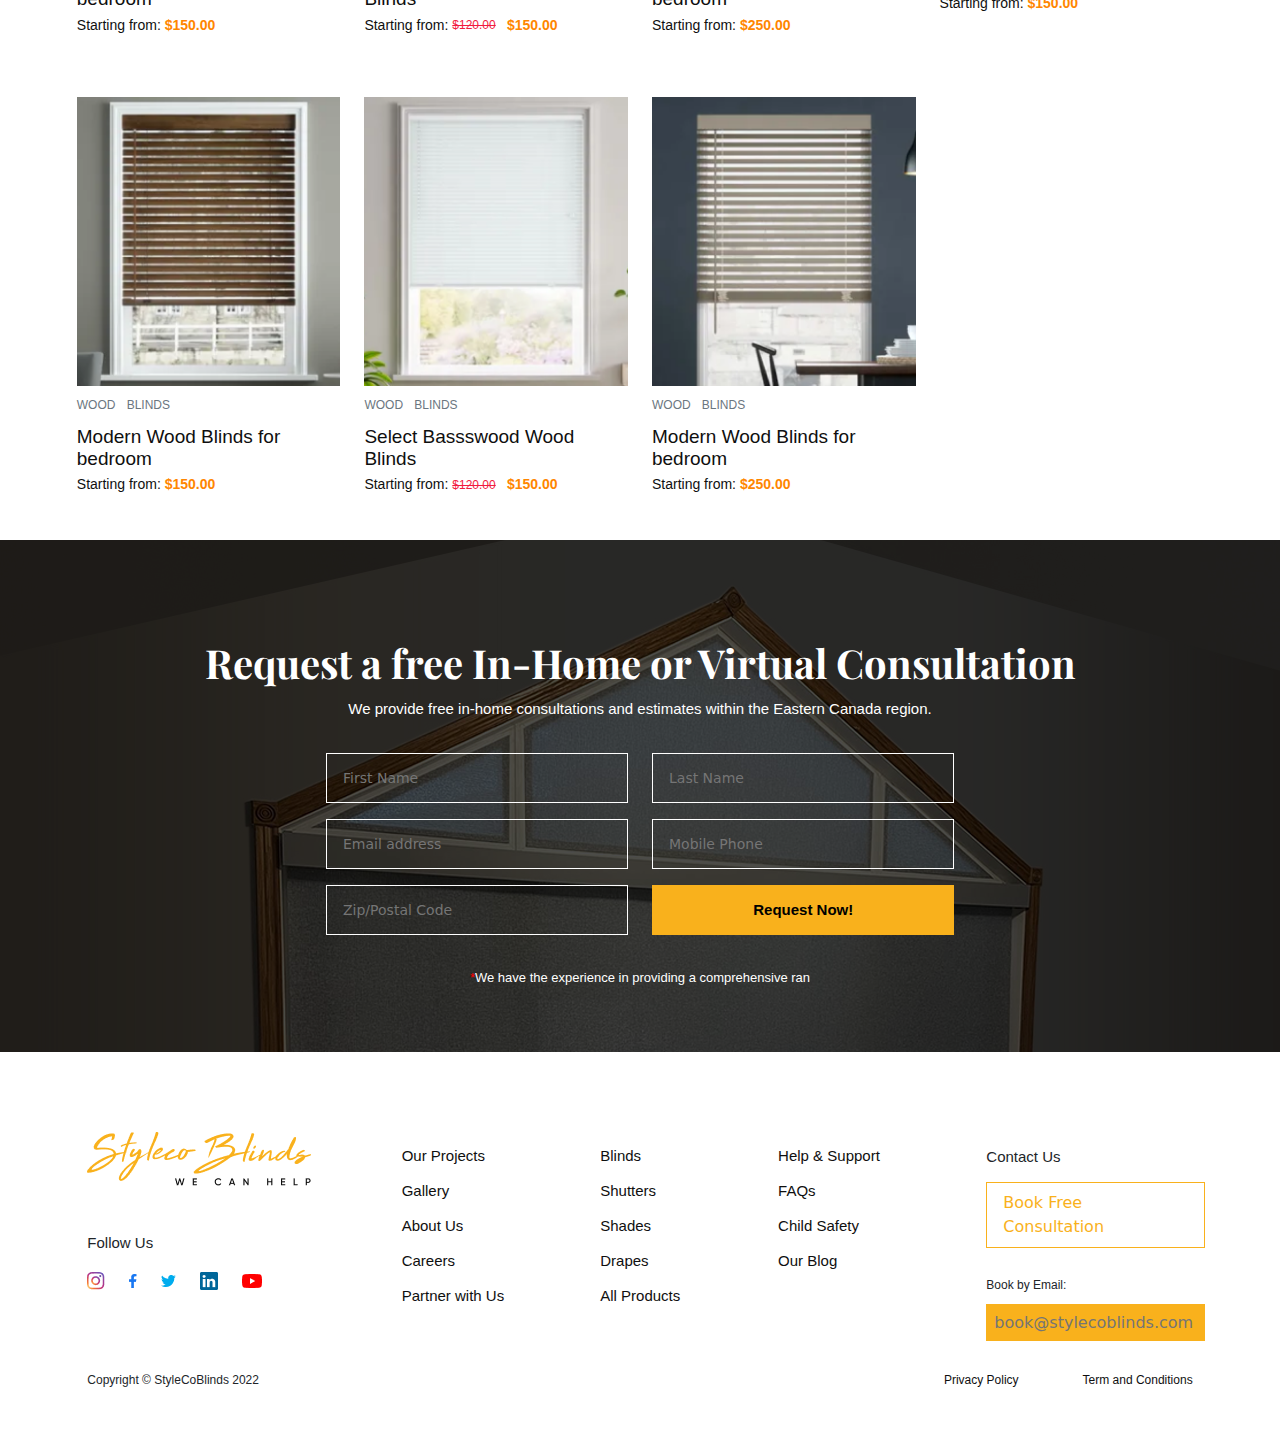
<file: blinds.html>
<!DOCTYPE html>
<html lang="en">

<head>
    <meta charset="UTF-8">
    <meta http-equiv="X-UA-Compatible" content="IE=edge">
    <meta name="viewport" content="width=device-width, initial-scale=1.0">

    <!-- cdn link for fonts -->
    <link rel="stylesheet" href="https://cdnjs.cloudflare.com/ajax/libs/font-awesome/6.2.0/css/all.min.css">

    <!-- bootstrap css link  -->
    <link rel="stylesheet" href="https://cdn.jsdelivr.net/npm/bootstrap@5.2.3/dist/css/bootstrap.min.css">

    <!-- Link Swiper's CSS -->
    <link rel="stylesheet" href="https://cdn.jsdelivr.net/npm/swiper/swiper-bundle.min.css" />

    <!-- external css link  -->
    <link rel="stylesheet" href="sass/home/home.css">
    <link rel="stylesheet" href="sass/blinds/blinds.css">
    <link rel="stylesheet" href="sass/navbar-footer/navbar.css">
    <link rel="stylesheet" href="sass/navbar-footer/footer.css">
    <title>Blinds</title>
</head>

<body>

    <!-- navbar header section -->

    <header class="all-navbar">

        <div class="mbl-menu-btn">
            <i class="fa-solid fa-bars"></i>
        </div>
        <div class="mbl-logo">
            <img src="images/logo.png" alt="">
        </div>
        <!-- 1st row -->

        <div class="main-nav">
            <div class="close-nav">
                <i class="fa-solid fa-xmark"></i>
            </div>
            <div class="row top-nav">

                <!-- 1st column -->
                <div class="col-lg-3 logo">
                    <a href="index.html">
                        <img src="images/footer-logo.png" alt="">
                    </a>
                </div>

                <!-- 2nd column -->
                <div class="col-lg-9 top-menu">
                    <ul>
                        <li>
                            <a class="links" href="all-projects.html">Our Projects</a>
                        </li>
                        <li>
                            <a class="links" href="">Gallery</a>
                        </li>
                        <li>
                            <a class="links" href="">About Us</a>
                        </li>
                    </ul>
                    <div class="phone">
                        <img src="images/phone.png" alt="">
                        <li>
                            <a href="">(777) 124 - 5215</a>
                        </li>
                    </div>
                    <div class="fd-location">
                        <img src="images/location.png" alt="">
                        <li>
                            <a href="">Find Your Location</a>
                        </li>
                    </div>
                </div>
            </div>

            <!-- 2nd row  -->

            <div class="row sub-menu">

                <div class="col-lg-12 menu-list">
                    <ul>
                        <li>
                            <a href="blinds.html">Blinds</a>
                        </li>
                        <li>
                            <a href="">Shutters</a>
                        </li>
                        <li>
                            <a href="">Shades</a>
                        </li>
                        <li>
                            <a href="">Drapes</a>
                        </li>
                        <li>
                            <a href="our-products.html">All Products</a>
                        </li>
                        <button>
                            <a href="">book free consultation</a>
                        </button>
    
                        <div class="search-icon" href="">
                            <i class="fa-solid fa-magnifying-glass"></i>
                            <div class="sr-input">
                                <input type="search" name="search" id="search" placeholder="Search...">
                            </div>
                        </div>
                    </ul>
                </div>

            </div>
        </div>

    </header>
    
    <!-- our product front section -->

    <div style="background-image: url(images/blinds-main.png);" class="blinds-main-section container-fluid">
        <div class="row bld-heading">
            <div class="col-lg-12">
                <h1>Blinds</h1>
                <p>Our products are trusted by architects, designers, contractors and developers from all over the
                    world.</p>
            </div>
        </div>
    </div>

    <!-- scroll navbar section -->

    <div class="scroll-navbar container-fluid">
        <div class="row main-section-sn">
            <div class="col-lg-12 nav-list-sn">
                <ul>
                    <li>
                        <a class="active-link" href="">All Blinds</a>
                    </li>
                    <li>
                        <a href="">Wood Blinds</a>
                    </li>
                    <li>
                        <a href="">faux wood blinds</a>
                    </li>
                    <li>
                        <a href="">mini blinds</a>
                    </li>
                    <li>
                        <a href="">vertical blinds</a>
                    </li>
                    <li>
                        <a href="">panel track blinds</a>
                    </li>
                    <li>
                        <a href="">motorized blinds</a>
                    </li>
                    <li>
                        <a href="">Zebra blinds</a>
                    </li>
                    <li>
                        <a href="">vinyl blinds</a>
                    </li>
                    <li>
                        <a href="">panel track blinds</a>
                    </li>
                    <li>
                        <a href="">mini blinds</a>
                    </li>
                    <li>
                        <a href="">vertical blinds</a>
                    </li>
                    <li>
                        <a href="">faux wood blinds</a>
                    </li>
                    <li>
                        <a href="">mini blinds</a>
                    </li>
                    <li>
                        <a href="">vertical blinds</a>
                    </li>
                </ul>
            </div>
        </div>
    </div>

    <!-- blinds all content  -->

    <div class="blinds-items-section container-fluid">

        <!-- 1st row -->
         <div class="row all-items-bld">
             
            <!-- 1st column  -->
            <div class="col-lg-3 blinds-item">
                <a href="product-details.html">
                    <img src="images/blind1.png" alt="">
                    <span>Wood</span><span>Blinds</span> <br>
                    <strong>Modern Wood Blinds for bedroom</strong>
                    <p>Starting from: <b>$150.00</b></p>
                </a>
            </div>

             <!-- 2nd column  -->
             <div class="col-lg-3 blinds-item">
                <a href="">
                    <img src="images/blind2.png" alt="">
                    <span>Wood</span><span>Blinds</span> <br>
                    <strong>Select Bassswood Wood Blinds</strong>
                    <p>Starting from: <span>$120.00</span><b>$150.00</b></p>
                </a>
            </div>

             <!-- 3rd column  -->
             <div class="col-lg-3 blinds-item">
                <a href="">
                    <img src="images/blind3.png" alt="">
                    <span>Wood</span><span>Blinds</span> <br>
                    <strong>Modern Wood Blinds for bedroom</strong>
                    <p>Starting from: <b>$250.00</b></p>
                </a>
            </div>

             <!-- 4th column  -->
             <div class="col-lg-3 blinds-item">
                <a href="">
                    <img src="images/blind4.png" alt="">
                    <span>Wood</span><span>Blinds</span> <br>
                    <strong>Architect Wood Blinds</strong>
                    <p>Starting from: <b>$150.00</b></p>
                </a>
            </div>
         </div>


          <!-- 2nd row -->
          <div class="row all-items-bld">
             
            <!-- 1st column  -->
            <div class="col-lg-3 blinds-item">
                <a href="">
                    <img src="images/blind5.png" alt="">
                    <span>Wood</span><span>Blinds</span> <br>
                    <strong>Modern Wood Blinds for bedroom</strong>
                    <p>Starting from: <b>$150.00</b></p>
                </a>
            </div>

             <!-- 2nd column  -->
             <div class="col-lg-3 blinds-item">
                <a href="">
                    <img src="images/blind6.png" alt="">
                    <span>Wood</span><span>Blinds</span> <br>
                    <strong>Select Bassswood Wood Blinds</strong>
                    <p>Starting from: <span>$120.00</span><b>$150.00</b></p>
                </a>
            </div>

             <!-- 3rd column  -->
             <div class="col-lg-3 blinds-item">
                <a href="">
                    <img src="images/blind7.png" alt="">
                    <span>Wood</span><span>Blinds</span> <br>
                    <strong>Modern Wood Blinds for bedroom</strong>
                    <p>Starting from: <b>$250.00</b></p>
                </a>
            </div>

             <!-- 4th column  -->
             <div class="col-lg-3 blinds-item">
                <a href="">
                    <img src="images/blind1.png" alt="">
                    <span>Wood</span><span>Blinds</span> <br>
                    <strong>Architect Wood Blinds</strong>
                    <p>Starting from: <b>$150.00</b></p>
                </a>
            </div>
         </div>

          <!-- 3rd row -->
          <div class="row all-items-bld">
             
            <!-- 1st column  -->
            <div class="col-lg-3 blinds-item">
                <a href="">
                    <img src="images/blind1.png" alt="">
                    <span>Wood</span><span>Blinds</span> <br>
                    <strong>Modern Wood Blinds for bedroom</strong>
                    <p>Starting from: <b>$150.00</b></p>
                </a>
            </div>

             <!-- 2nd column  -->
             <div class="col-lg-3 blinds-item">
                <a href="">
                    <img src="images/blind2.png" alt="">
                    <span>Wood</span><span>Blinds</span> <br>
                    <strong>Select Bassswood Wood Blinds</strong>
                    <p>Starting from: <span>$120.00</span><b>$150.00</b></p>
                </a>
            </div>

             <!-- 3rd column  -->
             <div class="col-lg-3 blinds-item">
                <a href="">
                    <img src="images/blind3.png" alt="">
                    <span>Wood</span><span>Blinds</span> <br>
                    <strong>Modern Wood Blinds for bedroom</strong>
                    <p>Starting from: <b>$250.00</b></p>
                </a>
            </div>

             <!-- 4th column  -->
             <!-- <div class="col-lg-3 blinds-item">
                <a href="">
                    <img src="images/blind4.png" alt="">
                    <span>Wood</span><span>Blinds</span> <br>
                    <strong>Architect Wood Blinds</strong>
                    <p>Starting from: <b>$150.00</b></p>
                </a>
            </div> -->
         </div>
    </div>


    <!-- contact us from  -->

    <div class="contact-us-form container-fluid">
        <div class="cu-heading">
            <h3>Request a free In-Home or Virtual Consultation</h3>
            <p>We provide free in-home consultations and estimates within the Eastern Canada region.</p>
        </div>
        <form action="">
            <div class="full-name">
                <input type="text" name="f-name" id="f-name" placeholder="First Name" required>
                <input type="text" name="l-name" id="l-name" placeholder="Last Name" required>
            </div>

            <div class="email-phone">
                <input type="email" name="email" id="email" placeholder="Email address" required>
                <input type="phone" name="phone" id="phone" placeholder="Mobile Phone" required>
            </div>

            <div class="zipcode-btn">
                <input type="code" name="zip-code" id="code" placeholder="Zip/Postal Code" required>
                <button type="submit">
                    Request Now!
                </button>
            </div>

            <p><span>*</span>We have the experience in providing a comprehensive ran</p>
        </form>
    </div>

    <!-- footer section  -->

    <footer class="container-fluid">
        <div class="row all-footer-content">

            <!-- 1st column  -->
            <div class="col-lg-3 col-sm-12 logo-icons">
                <img src="images/footer-logo.png" alt="">

                <h6>Follow Us</h6>
                <div class="social-icons">
                    <a href="">
                        <img src="images/insta-icon.png" alt="">
                    </a>
                    <a href="">
                        <img src="images/fb-icon.png" alt="">
                    </a>
                    <a href="">
                        <img src="images/twit-icon.png" alt="">
                    </a>
                    <a href="">
                        <img src="images/linkdin-icon.png" alt="">
                    </a>
                    <a href="">
                        <img src="images/yt-icon.png" alt="">
                    </a>
                </div>
            </div>

            <!-- 2nd column -->
            <div class="col-lg-4 menu-list">
                <ul>
                    <li>
                        <a href="">Our Projects</a>
                    </li>
                    <li>
                        <a href="">Gallery</a>
                    </li>
                    <li>
                        <a href="">About Us</a>
                    </li>
                    <li>
                        <a href="">Careers</a>
                    </li>
                    <li>
                        <a href="">Partner with Us</a>
                    </li>
                </ul>

                <ul>
                    <li>
                        <a href="">Blinds</a>
                    </li>
                    <li>
                        <a href="">Shutters</a>
                    </li>
                    <li>
                        <a href="">Shades</a>
                    </li>
                    <li>
                        <a href="">Drapes</a>
                    </li>
                    <li>
                        <a href="">All Products</a>
                    </li>
                </ul>
            </div>

            <!-- 4th column -->
            <div class="col-lg-2 menu-list">
                <ul>
                    <li>
                        <a href="">Help & Support</a>
                    </li>
                    <li>
                        <a href="">FAQs</a>
                    </li>
                    <li>
                        <a href="">Child Safety</a>
                    </li>
                    <li>
                        <a href="">Our Blog</a>
                    </li>
                </ul>
            </div>

            <!-- 5th column  -->

            <div class="col-lg-3 contact-side-ft">
                <p>Contact Us</p>
                <a href="">Book Free Consultation</a>
                <br>
                <label for="">Book by Email:</label> <br>
                <input type="email" name="email" id="email" placeholder="book@stylecoblinds.com">
            </div>
        </div>

        <div class="row copy-right">
            <div class="col-lg-6 cr-text">
                <p>Copyright © StyleCoBlinds 2022</p>
            </div>
            <div class="col-lg-6 link-side">
                <a href="">Privacy Policy</a>
                <a href="">Term and Conditions</a>
            </div>
        </div>
    </footer>

    <!-- bootstrap js link  -->
    <script src="https://cdn.jsdelivr.net/npm/bootstrap@5.2.3/dist/js/bootstrap.bundle.min.js"></script>

    <!-- Swiper JS -->
    <script src="https://cdn.jsdelivr.net/npm/swiper/swiper-bundle.min.js"></script>

    <!-- external js link -->
    <script src="js/stylco.js"></script>
</body>

</html>
</file>
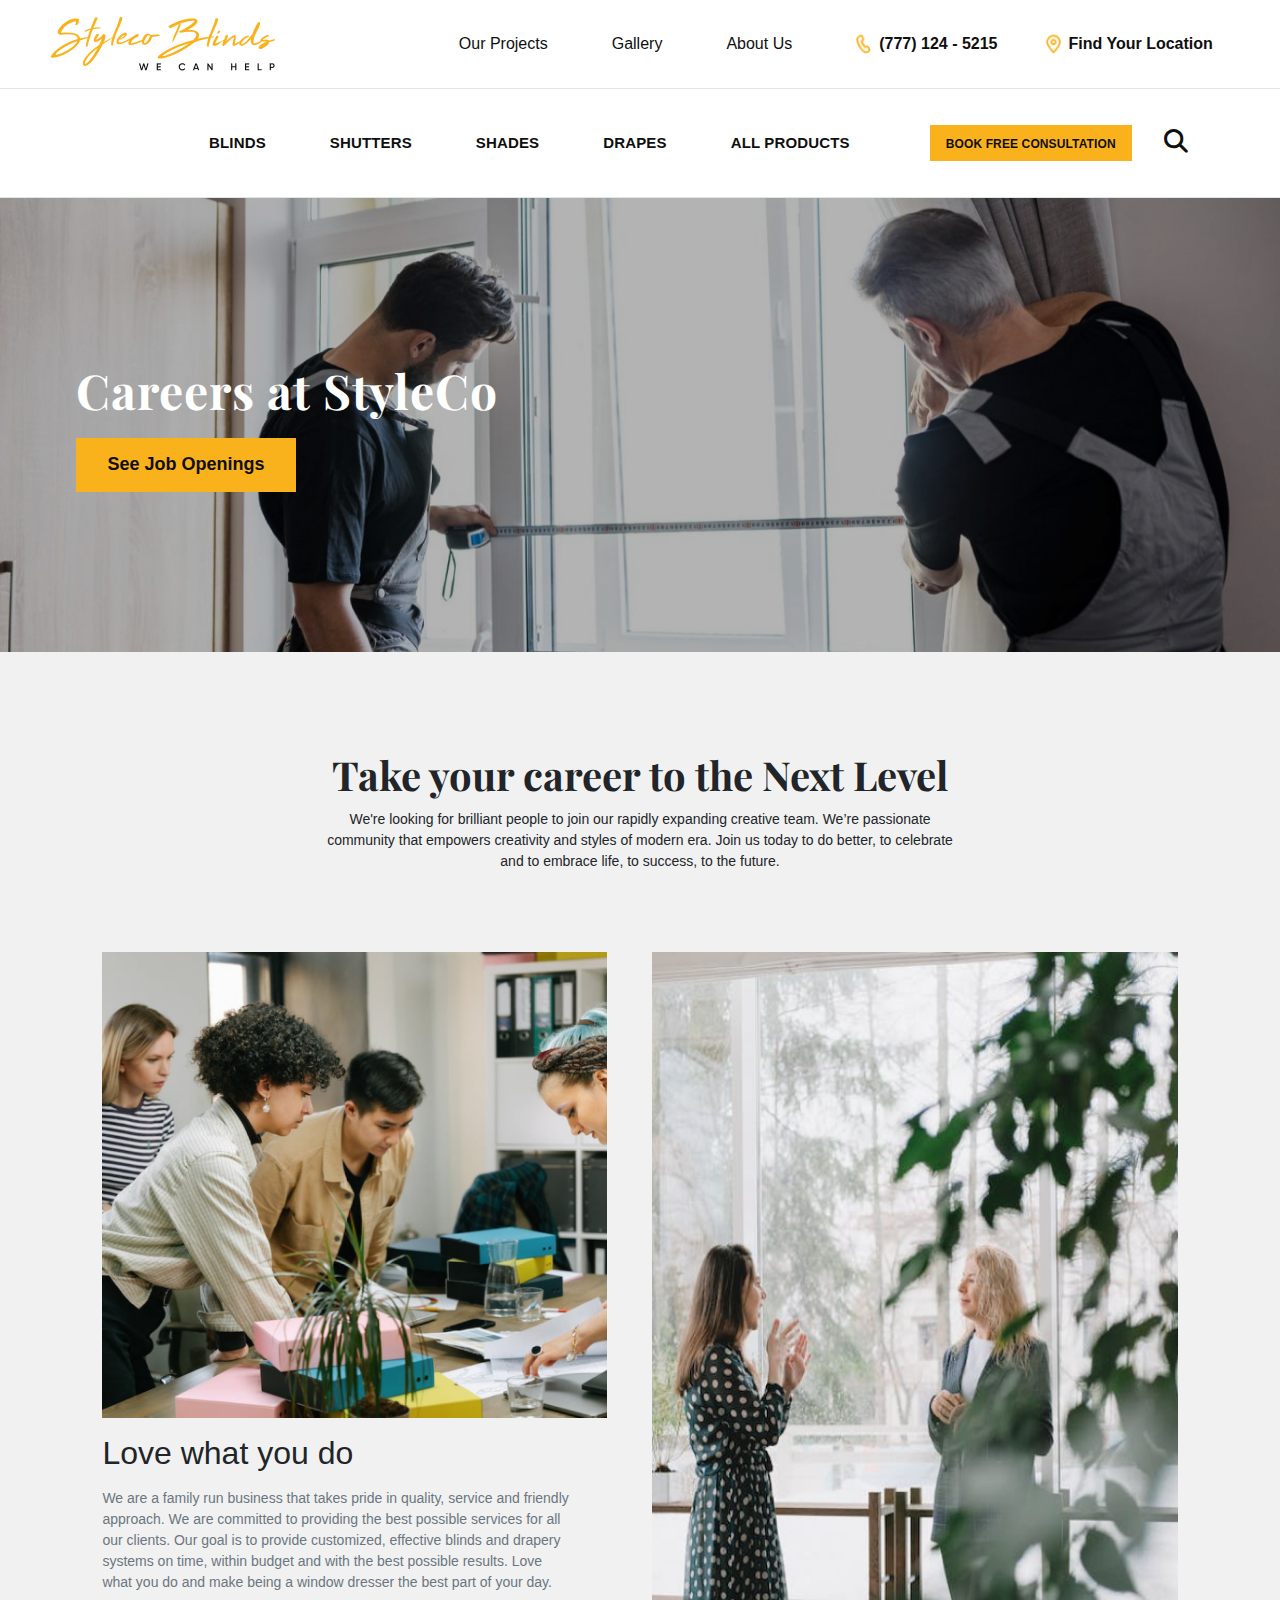
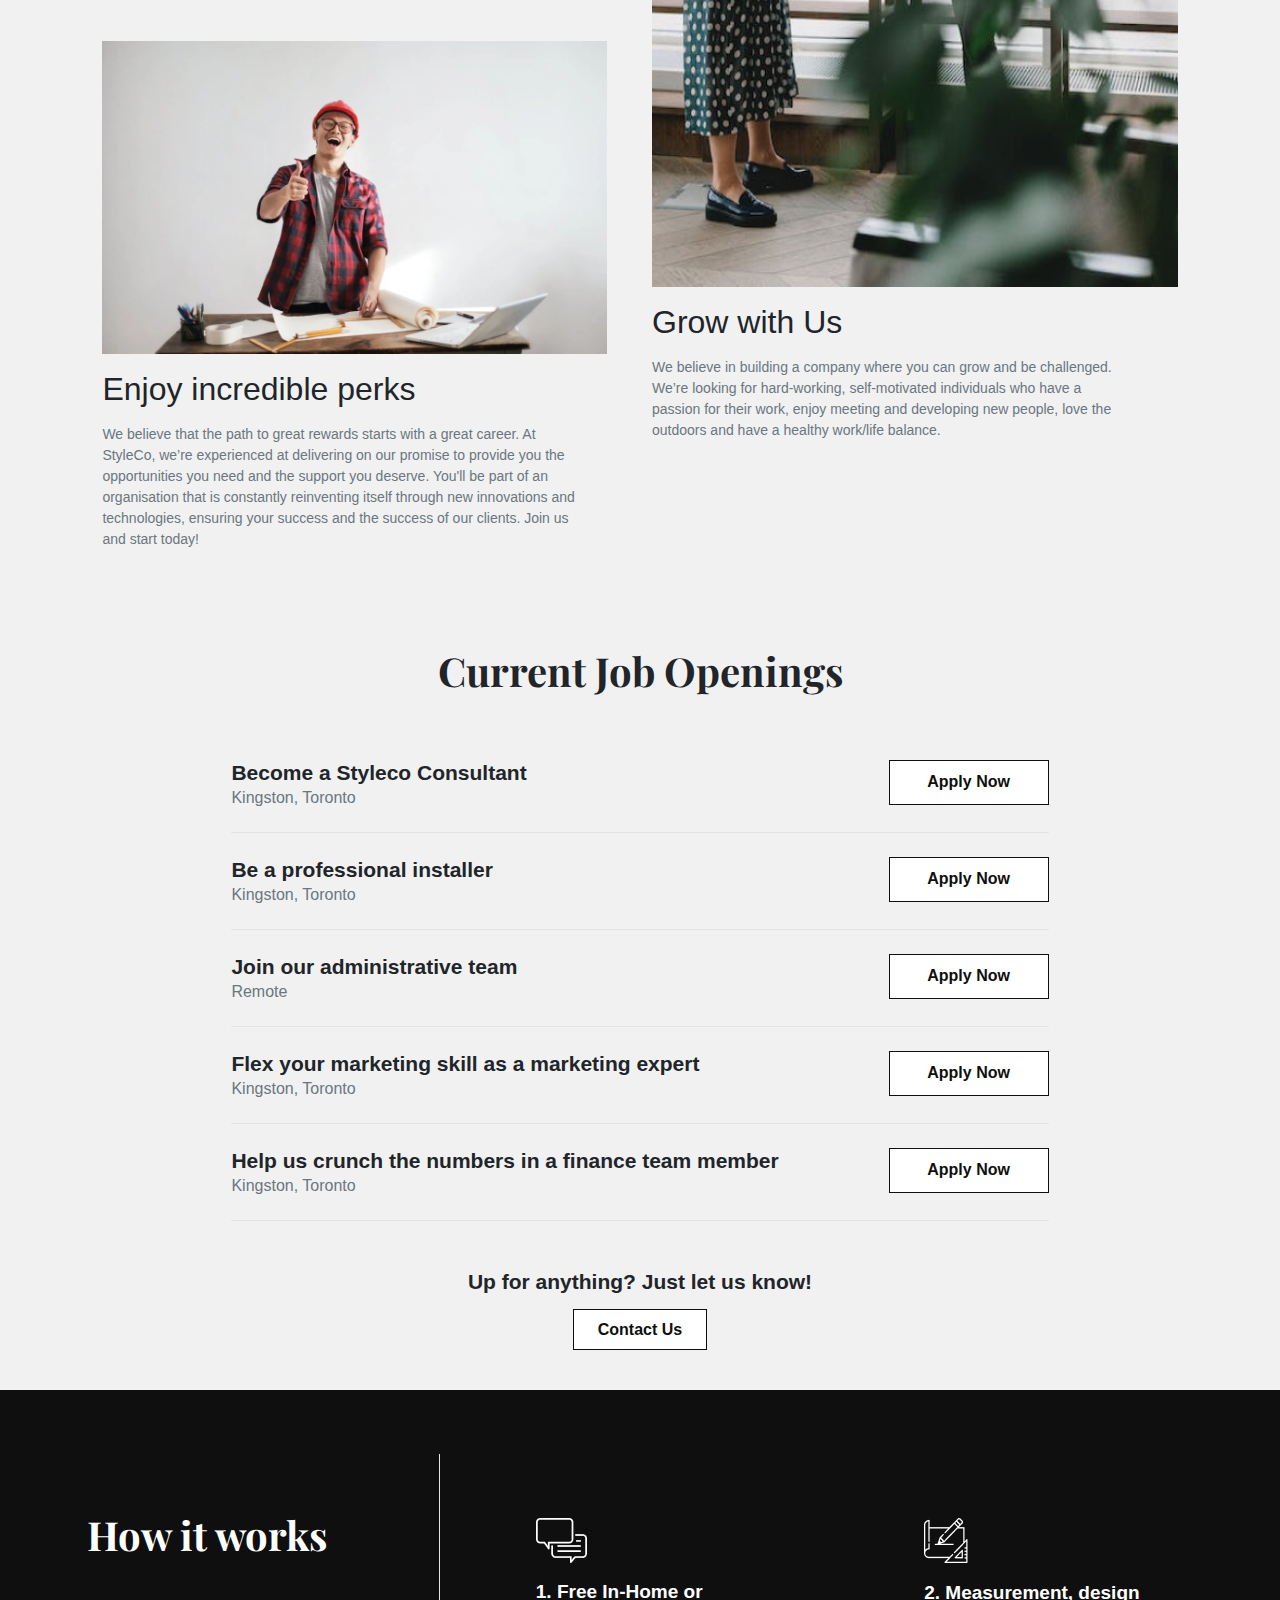
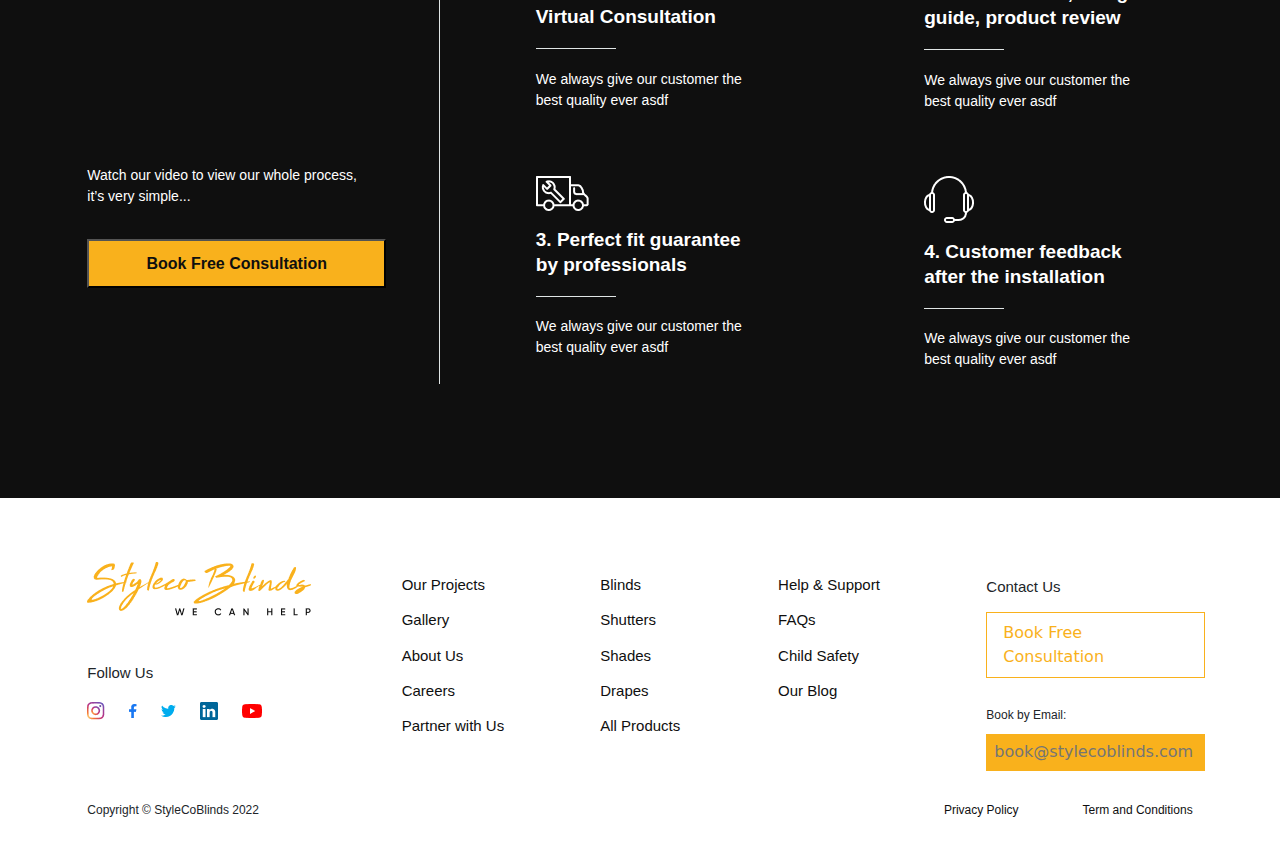
<file: career.html>
<!DOCTYPE html>
<html lang="en">

<head>
    <meta charset="UTF-8">
    <meta http-equiv="X-UA-Compatible" content="IE=edge">
    <meta name="viewport" content="width=device-width, initial-scale=1.0">

    <!-- cdn link for fonts -->
    <link rel="stylesheet" href="https://cdnjs.cloudflare.com/ajax/libs/font-awesome/6.2.0/css/all.min.css">

    <!-- bootstrap css link  -->
    <link rel="stylesheet" href="https://cdn.jsdelivr.net/npm/bootstrap@5.2.3/dist/css/bootstrap.min.css">

    <!-- Link Swiper's CSS -->
    <link rel="stylesheet" href="https://cdn.jsdelivr.net/npm/swiper@9/swiper-bundle.min.css" />

    <!-- external css link  -->
    <link rel="stylesheet" href="sass/home/home.css">
    <link rel="stylesheet" href="sass/career/career.css">
    <link rel="stylesheet" href="sass/navbar-footer/navbar.css">
    <link rel="stylesheet" href="sass/navbar-footer/footer.css">
    <title>Products Details</title>
</head>

<body>

    <!-- navbar header section -->

    <header class="all-navbar">

        <div class="mbl-menu-btn">
            <i class="fa-solid fa-bars"></i>
        </div>
        <div class="mbl-logo">
            <img src="images/logo.png" alt="">
        </div>
        <!-- 1st row -->

        <div class="main-nav">
            <div class="close-nav">
                <i class="fa-solid fa-xmark"></i>
            </div>
            <div class="row top-nav">

                <!-- 1st column -->
                <div class="col-lg-3 logo">
                    <a href="index.html">
                        <img src="images/footer-logo.png" alt="">
                    </a>
                </div>

                <!-- 2nd column -->
                <div class="col-lg-9 top-menu">
                    <ul>
                        <li>
                            <a class="links" href="all-projects.html">Our Projects</a>
                        </li>
                        <li>
                            <a class="links" href="">Gallery</a>
                        </li>
                        <li>
                            <a class="links" href="">About Us</a>
                        </li>
                    </ul>
                    <div class="phone">
                        <img src="images/phone.png" alt="">
                        <li>
                            <a href="">(777) 124 - 5215</a>
                        </li>
                    </div>
                    <div class="fd-location">
                        <img src="images/location.png" alt="">
                        <li>
                            <a href="">Find Your Location</a>
                        </li>
                    </div>
                </div>
            </div>

            <!-- 2nd row  -->

            <div class="row sub-menu">

                <div class="col-lg-12 menu-list">
                    <ul>
                        <li>
                            <a href="blinds.html">Blinds</a>
                        </li>
                        <li>
                            <a href="">Shutters</a>
                        </li>
                        <li>
                            <a href="">Shades</a>
                        </li>
                        <li>
                            <a href="">Drapes</a>
                        </li>
                        <li>
                            <a href="our-products.html">All Products</a>
                        </li>
                        <button>
                            <a href="">book free consultation</a>
                        </button>

                        <div class="search-icon" href="">
                            <i class="fa-solid fa-magnifying-glass"></i>
                            <div class="sr-input">
                                <input type="search" name="search" id="search" placeholder="Search...">
                            </div>
                        </div>
                    </ul>
                </div>

            </div>
        </div>

    </header>

    <!-- career main section  -->
   
    <div style="background-image: url(images/about-us.png);" class="career-top-section container-fluid">
         <div class="career-heading">
            <h1>Careers at StyleCo</h1>
            <a href="">See Job Openings</a>
         </div>
    </div>

    <!-- career details section -->
 
     
    <div class="career-details container-fluid">
        <div class="crd-heading">
            <h2>Take your career to the Next Level</h2>
            <p>We're looking for brilliant people to join our rapidly expanding creative team. We’re passionate community that empowers creativity and styles of modern era. Join us today to do better, to celebrate and to embrace life, to success, to the future.</p>
        </div>

        <div class="row crd-content">

            <!-- 1st column -->
            <div class="col-lg-6 img-text-crd">

                <div class="all-content-crd">
                    <img src="images/about1.png" alt="">
                    <h4>Love what you do</h4>
                    <p>We are a family run business that takes pride in quality, service and friendly approach. We are committed to providing the best possible services for all our clients. Our goal is to provide customized, effective blinds and drapery systems on time, within budget and with the best possible results. Love what you do and make being a window dresser the best part of your day.  </p>
                </div>

                <div class="all-content-crd">
                    <img src="images/career2.png" alt="">
                    <h4>Enjoy incredible perks</h4>
                    <p>We believe that the path to great rewards starts with a great career. At StyleCo, we’re experienced at delivering on our promise to provide you the opportunities you need and the support you deserve. You'll be part of an organisation that is constantly reinventing itself through new innovations and technologies, ensuring your success and the success of our clients. Join us and start today!</p>
                </div>
            </div>

            <!-- 2nd column -->
            <div class="col-lg-6 img-text-crd">
                 <img src="images/career1.png" alt="">
                 <h4>Grow with Us</h4>
                 <p>We believe in building a company where you can grow and be challenged. We’re looking for hard-working, self-motivated individuals who have a passion for their work, enjoy meeting and developing new people, love the outdoors and have a healthy work/life balance.</p>
            </div>
        </div>

        <div class="job-opening">
            <div class="jo-heading">
                <h3>Current Job Openings</h3>
            </div>
            <div class="all-jobs">

                <div class="job">
                    <div class="jb-title-location">
                        <strong>Become a Styleco Consultant</strong>
                        <p>Kingston, Toronto</p>
                    </div>
                    <div class="apply-btn">
                        <a href="">Apply Now</a>
                    </div>
                </div>

                <div class="job">
                    <div class="jb-title-location">
                        <strong>Be a professional installer</strong>
                        <p>Kingston, Toronto</p>
                    </div>
                    <div class="apply-btn">
                        <a href="">Apply Now</a>
                    </div>
                </div>

                <div class="job">
                    <div class="jb-title-location">
                        <strong>Join our administrative team</strong>
                        <p>Remote</p>
                    </div>
                    <div class="apply-btn">
                        <a href="">Apply Now</a>
                    </div>
                </div>

                <div class="job">
                    <div class="jb-title-location">
                        <strong>Flex your marketing skill as a marketing expert</strong>
                        <p>Kingston, Toronto</p>
                    </div>
                    <div class="apply-btn">
                        <a href="">Apply Now</a>
                    </div>
                </div>

                <div class="job">
                    <div class="jb-title-location">
                        <strong>Help us crunch the numbers in a finance team member</strong>
                        <p>Kingston, Toronto</p>
                    </div>
                    <div class="apply-btn">
                        <a href="">Apply Now</a>
                    </div>
                </div>
            </div>

            <div class="contact-us-jb">
                <h6>Up for anything? Just let us know!</h6>
                <a href="">Contact Us</a>
            </div>
        </div>
    </div>


    <!-- how its work section -->

    <div class="ht-work container-fluid">
        <div class="row all-content-ht">

            <!-- 1st column  -->
            <div class="col-lg-4 yt-video-side">
                <div class="video-content">
                    <h4>How it works</h4>
                    <iframe src="https://www.youtube.com/embed/Iey8PEZuP98" title="YouTube video player" frameborder="0"
                        allow="accelerometer; autoplay; clipboard-write; encrypted-media; gyroscope; picture-in-picture; web-share"
                        allowfullscreen></iframe>
                    <p>Watch our video to view our whole process, it’s very simple...</p>
                    <button class="booking-form-btn" href="">Book Free Consultation</button>
                </div>
            </div>

            <div class="consultation-form">
                <div class="close-form">
                    <i class="fa-solid fa-xmark"></i>
                </div>
                <form action="">
                    <h4>Request a free In-Home or Virtual Consultation</h4>
                    <span>We provide free in-home consultations and estimates within the Eastern Canada region.</span>

                    <div class="full-name">
                        <input type="text" name="f-name" id="f-name" placeholder="First Name *" required>
                        <input type="text" name="l-name" id="l-name" placeholder="Last Name *" required>
                    </div>

                    <div class="email-phone">
                        <input type="email" name="email" id="email" placeholder="Email address *" required>
                        <input type="phone" name="phone" id="phone" placeholder="Mobile Phone *" required>
                    </div>

                    <div class="zipcode-btn">
                        <input type="code" name="zip-code" id="code" placeholder="Zip/Postal Code *" required>
                        <button type="submit">Request Now!</button>
                    </div>
                    <p><span>*</span>We have the experience in providing a comprehensive ran</p>
                </form>
            </div>

            <!-- 2nd column -->
            <div class="col-lg-8 text-img-side">
                <div class="row ts-content">

                    <!-- 1st column  -->
                    <div class="col-lg-6 ts-box">
                        <img src="images/chat.png" alt=""><br>
                        <h6>1. Free In-Home or Virtual Consultation</h6>
                        <div class="line"></div>
                        <p>We always give our customer the
                            best quality ever asdf</p>
                    </div>

                    <!-- 2nd column -->
                    <div class="col-lg-6 ts-box">
                        <img src="images/notes.png" alt=""><br>
                        <h6>2. Measurement, design guide, product review</h6>
                        <div class="line"></div>
                        <p>We always give our customer the
                            best quality ever asdf</p>
                    </div>
                </div>

                <div class="row ts-content">

                    <!-- 3rd column  -->
                    <div class="col-lg-6 ts-box">
                        <img src="images/tool-van.png" alt=""><br>
                        <h6>3. Perfect fit guarantee by professionals</h6>
                        <div class="line"></div>
                        <p>We always give our customer the
                            best quality ever asdf</p>
                    </div>

                    <!-- 4th column -->
                    <div class="col-lg-6 ts-box">
                        <img src="images/headphone.png" alt=""><br>
                        <h6>4. Customer feedback after the installation</h6>
                        <div class="line"></div>
                        <p>We always give our customer the
                            best quality ever asdf</p>
                    </div>
                </div>
            </div>
        </div>
    </div>

    <!-- footer section  -->

    <footer class="container-fluid">
        <div class="row all-footer-content">

            <!-- 1st column  -->
            <div class="col-lg-3 col-sm-12 logo-icons">
                <img src="images/footer-logo.png" alt="">

                <h6>Follow Us</h6>
                <div class="social-icons">
                    <a href="">
                        <img src="images/insta-icon.png" alt="">
                    </a>
                    <a href="">
                        <img src="images/fb-icon.png" alt="">
                    </a>
                    <a href="">
                        <img src="images/twit-icon.png" alt="">
                    </a>
                    <a href="">
                        <img src="images/linkdin-icon.png" alt="">
                    </a>
                    <a href="">
                        <img src="images/yt-icon.png" alt="">
                    </a>
                </div>
            </div>

            <!-- 2nd column -->
            <div class="col-lg-4 menu-list">
                <ul>
                    <li>
                        <a href="">Our Projects</a>
                    </li>
                    <li>
                        <a href="">Gallery</a>
                    </li>
                    <li>
                        <a href="">About Us</a>
                    </li>
                    <li>
                        <a href="">Careers</a>
                    </li>
                    <li>
                        <a href="">Partner with Us</a>
                    </li>
                </ul>

                <ul>
                    <li>
                        <a href="">Blinds</a>
                    </li>
                    <li>
                        <a href="">Shutters</a>
                    </li>
                    <li>
                        <a href="">Shades</a>
                    </li>
                    <li>
                        <a href="">Drapes</a>
                    </li>
                    <li>
                        <a href="">All Products</a>
                    </li>
                </ul>
            </div>

            <!-- 4th column -->
            <div class="col-lg-2 menu-list">
                <ul>
                    <li>
                        <a href="">Help & Support</a>
                    </li>
                    <li>
                        <a href="">FAQs</a>
                    </li>
                    <li>
                        <a href="">Child Safety</a>
                    </li>
                    <li>
                        <a href="">Our Blog</a>
                    </li>
                </ul>
            </div>

            <!-- 5th column  -->

            <div class="col-lg-3 contact-side-ft">
                <p>Contact Us</p>
                <a href="">Book Free Consultation</a>
                <br>
                <label for="">Book by Email:</label> <br>
                <input type="email" name="email" id="email" placeholder="book@stylecoblinds.com">
            </div>
        </div>

        <div class="row copy-right">
            <div class="col-lg-6 cr-text">
                <p>Copyright © StyleCoBlinds 2022</p>
            </div>
            <div class="col-lg-6 link-side">
                <a href="">Privacy Policy</a>
                <a href="">Term and Conditions</a>
            </div>
        </div>
    </footer>

    <!-- bootstrap js link  -->
    <script src="https://cdn.jsdelivr.net/npm/bootstrap@5.2.3/dist/js/bootstrap.bundle.min.js"></script>

    <!-- Swiper JS -->
    <script src="https://cdn.jsdelivr.net/npm/swiper@9/swiper-bundle.min.js"></script>

    <!-- external js link -->
    <script src="js/stylco.js"></script>

    <script>
        var swiper = new Swiper(".mySwiper", {
            navigation: {
                nextEl: ".swiper-button-next",
                prevEl: ".swiper-button-prev",
            },
        });
    </script>
</body>

</html>
</file>
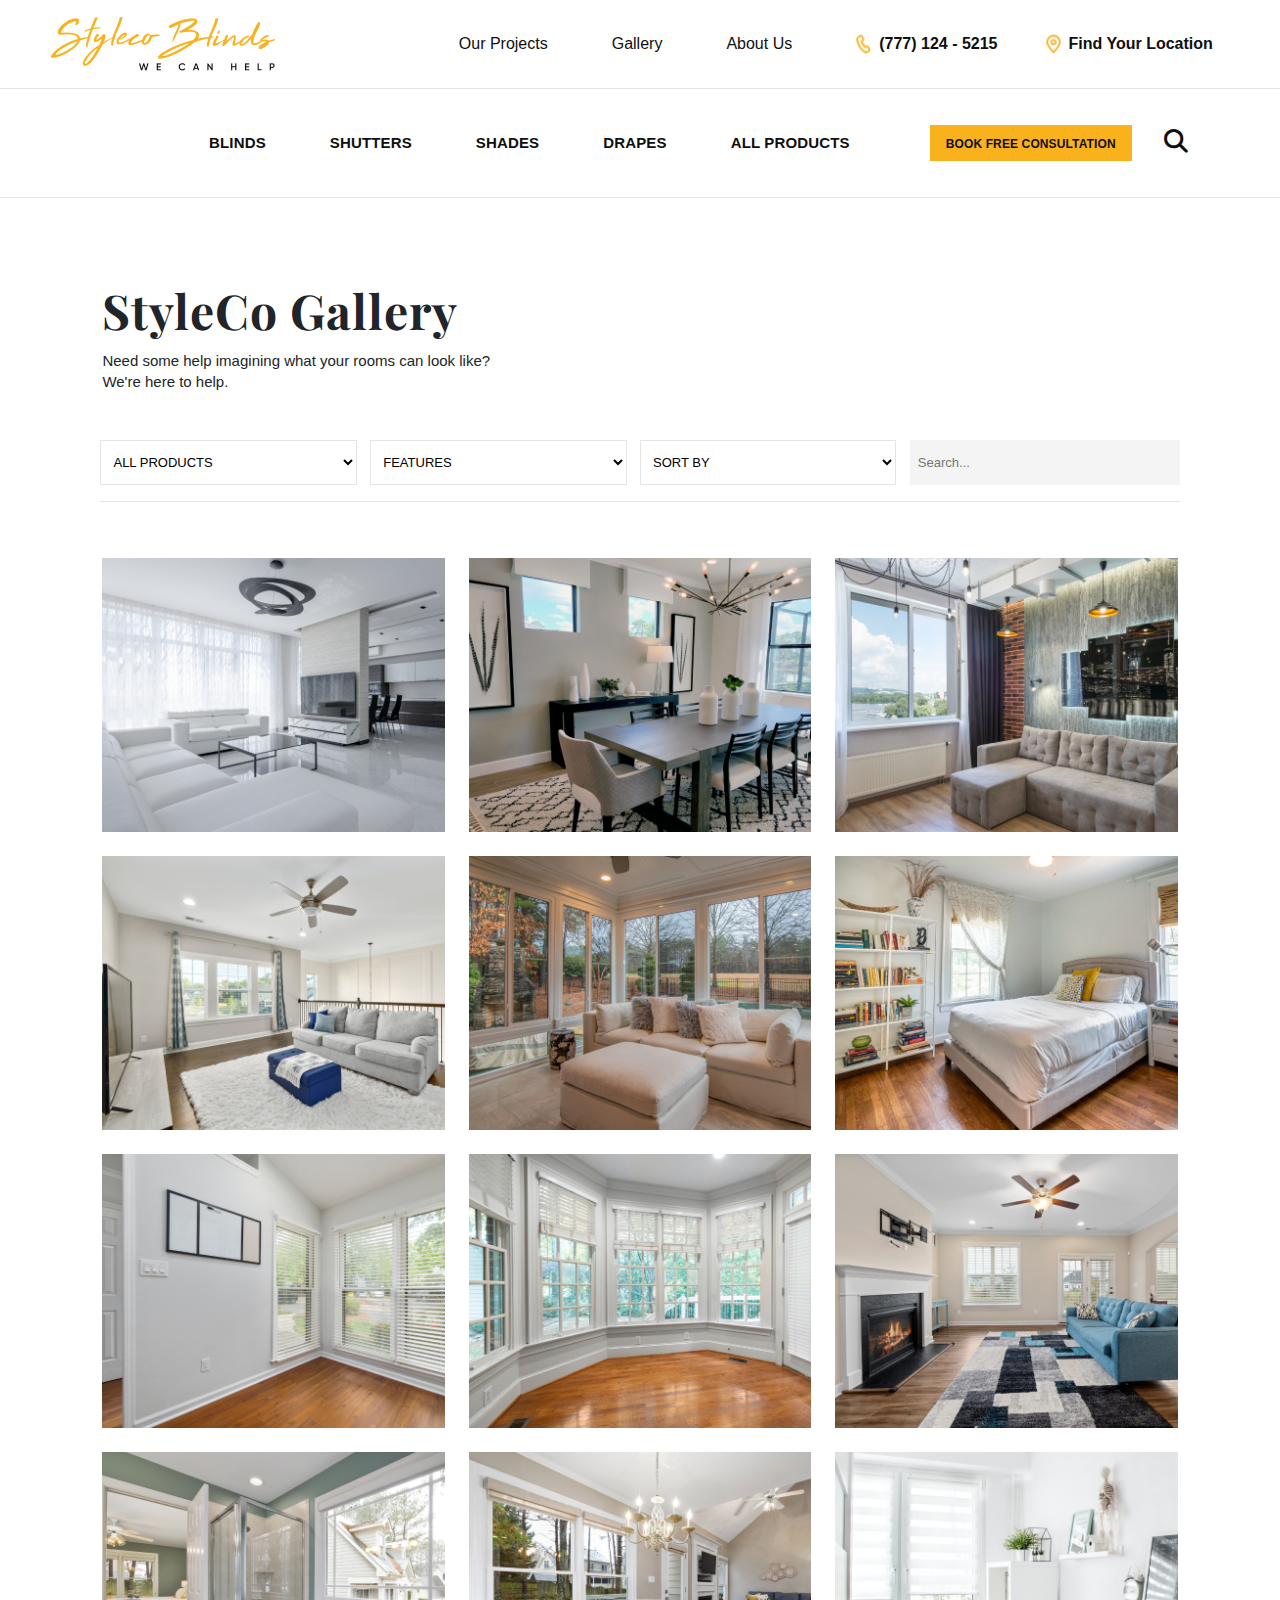
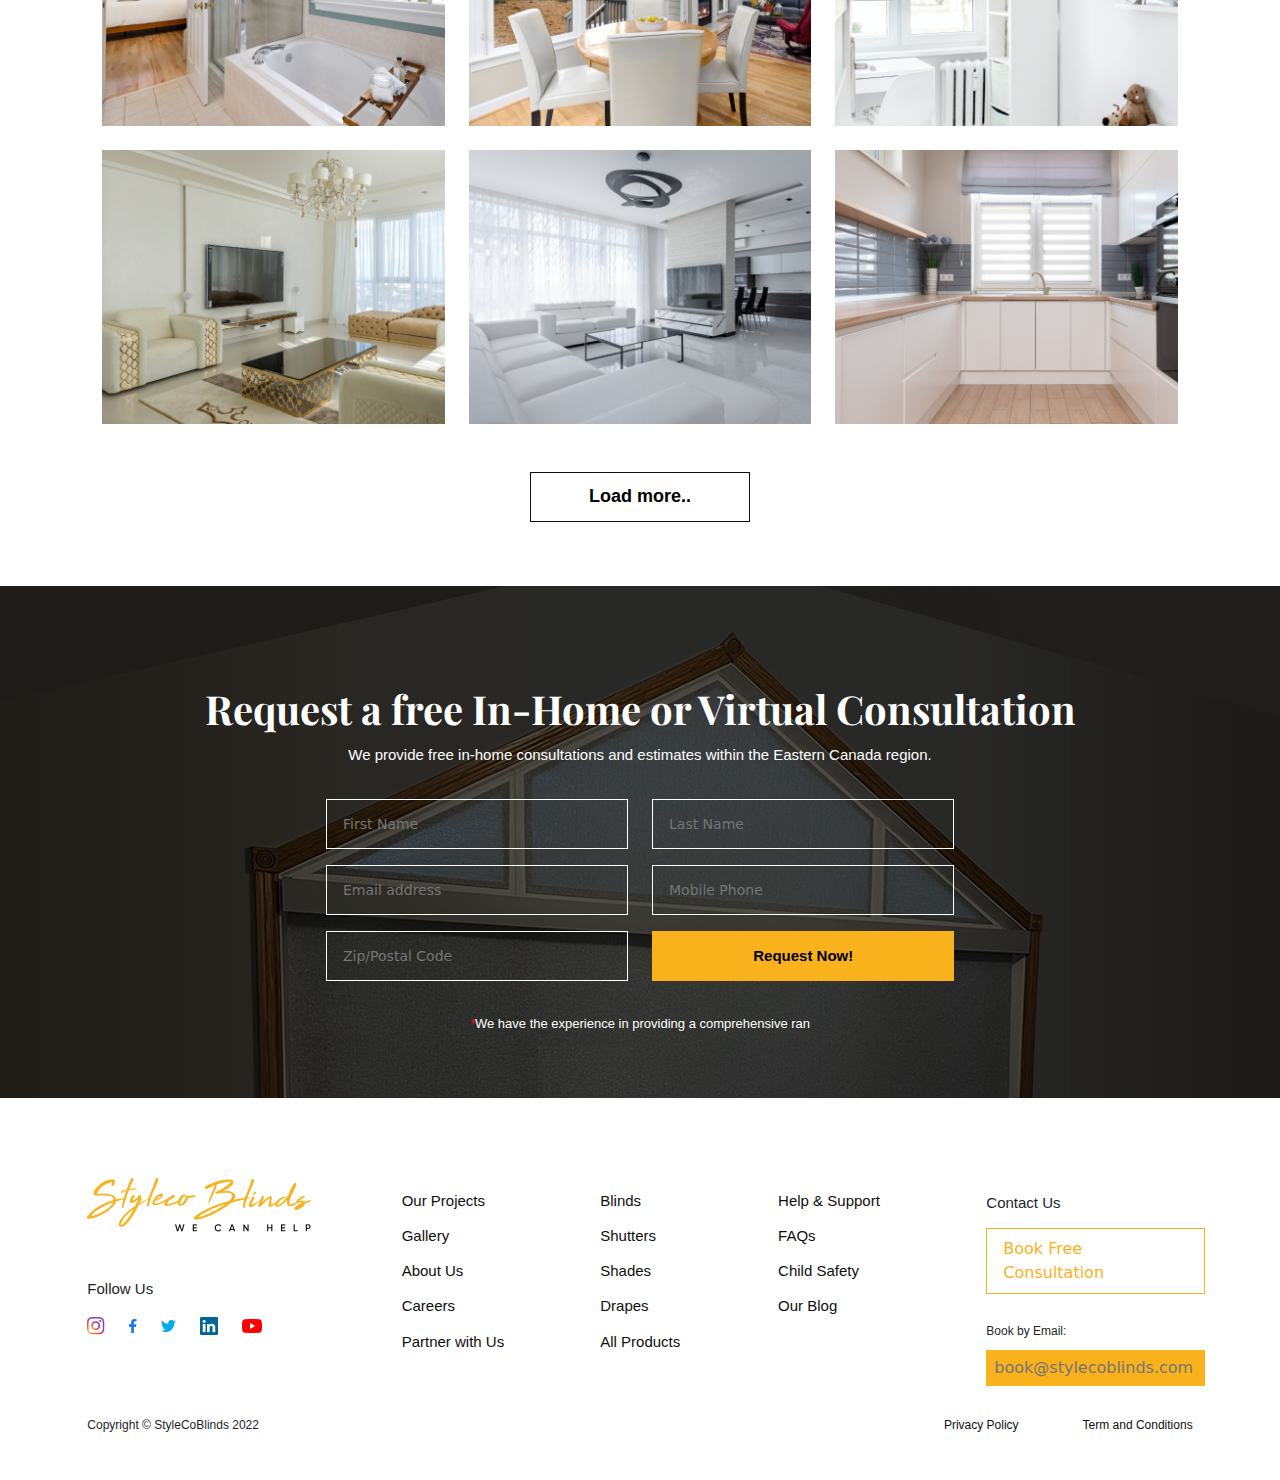
<file: gallery.html>
<!DOCTYPE html>
<html lang="en">

<head>
    <meta charset="UTF-8">
    <meta http-equiv="X-UA-Compatible" content="IE=edge">
    <meta name="viewport" content="width=device-width, initial-scale=1.0">

    <!-- cdn link for fonts -->
    <link rel="stylesheet" href="https://cdnjs.cloudflare.com/ajax/libs/font-awesome/6.2.0/css/all.min.css">

    <!-- bootstrap css link  -->
    <link rel="stylesheet" href="https://cdn.jsdelivr.net/npm/bootstrap@5.2.3/dist/css/bootstrap.min.css">

    <!-- Link Swiper's CSS -->
    <link rel="stylesheet" href="https://cdn.jsdelivr.net/npm/swiper/swiper-bundle.min.css" />

    <!-- external css link  -->
    <link rel="stylesheet" href="sass/home/home.css">
    <link rel="stylesheet" href="sass/our products/our-products.css">
    <link rel="stylesheet" href="sass/gallery/gallery.css">
    <link rel="stylesheet" href="sass/navbar-footer/navbar.css">
    <link rel="stylesheet" href="sass/navbar-footer/footer.css">
    <title>Gallery-Styleco Blinds</title>
</head>

<body>

    <!-- navbar header section -->

    <header class="all-navbar">

        <div class="mbl-menu-btn">
            <i class="fa-solid fa-bars"></i>
        </div>
        <div class="mbl-logo">
            <img src="images/logo.png" alt="">
        </div>
        <!-- 1st row -->

        <div class="main-nav">
            <div class="close-nav">
                <i class="fa-solid fa-xmark"></i>
            </div>
            <div class="row top-nav">

                <!-- 1st column -->
                <div class="col-lg-3 logo">
                    <a href="index.html">
                        <img src="images/footer-logo.png" alt="">
                    </a>
                </div>

                <!-- 2nd column -->
                <div class="col-lg-9 top-menu">
                    <ul>
                        <li>
                            <a class="links" href="all-projects.html">Our Projects</a>
                        </li>
                        <li>
                            <a class="links" href="">Gallery</a>
                        </li>
                        <li>
                            <a class="links" href="">About Us</a>
                        </li>
                    </ul>
                    <div class="phone">
                        <img src="images/phone.png" alt="">
                        <li>
                            <a href="">(777) 124 - 5215</a>
                        </li>
                    </div>
                    <div class="fd-location">
                        <img src="images/location.png" alt="">
                        <li>
                            <a href="">Find Your Location</a>
                        </li>
                    </div>
                </div>
            </div>

            <!-- 2nd row  -->

            <div class="row sub-menu">

                <div class="col-lg-12 menu-list">
                    <ul>
                        <li>
                            <a href="blinds.html">Blinds</a>
                        </li>
                        <li>
                            <a href="">Shutters</a>
                        </li>
                        <li>
                            <a href="">Shades</a>
                        </li>
                        <li>
                            <a href="">Drapes</a>
                        </li>
                        <li>
                            <a href="our-products.html">All Products</a>
                        </li>
                        <button>
                            <a href="">book free consultation</a>
                        </button>
    
                        <div class="search-icon" href="">
                            <i class="fa-solid fa-magnifying-glass"></i>
                            <div class="sr-input">
                                <input type="search" name="search" id="search" placeholder="Search...">
                            </div>
                        </div>
                    </ul>
                </div>

            </div>
        </div>

    </header>

    <!-- filters section -->

    <div class="gallery-section container-fluid">
        <div class="row gallery-heading">
            <div class="col-lg-6 gh-hd">
                <h1>StyleCo Gallery</h1>
                <p>Need some help imagining what your rooms can look like? We're here to help.</p>
            </div>
        </div>
    </div>

    <div class="filters-search container-fluid">
        <div class="row all-filters-opd">

            <div class="col-lg-3 filters-opd">
                <select>
                    <option value="0">All Products</option>
                    <option value="1">Blinds</option>
                    <option value="2">Shutters</option>
                    <option value="3">Drapes</option>
                  </select>
            </div>

            <div class="col-lg-3 filters-opd">
                <select>
                    <option value="0">Features</option>
                    <option value="1">Blinds</option>
                    <option value="2">Shutters</option>
                    <option value="3">Drapes</option>
                  </select>
            </div>

            <div class="col-lg-3 filters-opd">
                <select>
                    <option value="0">SORT BY</option>
                    <option value="1">A to Z</option>
                    <option value="2">Latest</option>
                    <option value="3">Oldest</option>
                  </select>
            </div>

            <div class="col-lg-3 search-opd">
                <input type="search" name="search" placeholder="Search...">
            </div>
        </div>
    </div>
   
     <!-- gallery images -->

     <div class="gallery-images container-fluid">
        <div class="row all-images-g">
            <!-- 1st column  -->
            <div class="col-lg-4 image-g">
                <a href="">
                    <img src="images/gallery1.png" alt="">
                </a>
            </div>
             <!-- 2nd column  -->
             <div class="col-lg-4 image-g">
                <a href="">
                    <img src="images/gallery2.png" alt="">
                </a>
            </div>
             <!-- 3rd column  -->
             <div class="col-lg-4 image-g">
                <a href="">
                    <img src="images/gallery3.png" alt="">
                </a>
            </div>
             <!-- 4th column  -->
             <div class="col-lg-4 image-g">
                <a href="">
                    <img src="images/gallery4.png" alt="">
                </a>
            </div>
             <!-- 5th column  -->
             <div class="col-lg-4 image-g">
                <img src="images/gallery5.png" alt="">
            </div>
             <!-- 6th column  -->
             <div class="col-lg-4 image-g">
                <img src="images/gallery6.png" alt="">
            </div>
              <!-- 7th column  -->
              <div class="col-lg-4 image-g">
                <img src="images/gallery7.png" alt="">
            </div>
             <!-- 8th column  -->
             <div class="col-lg-4 image-g">
                <img src="images/gallery8.png" alt="">
            </div>
             <!-- 9th column  -->
             <div class="col-lg-4 image-g">
                <img src="images/gallery9.png" alt="">
            </div>
             <!-- 10th column  -->
             <div class="col-lg-4 image-g">
                <img src="images/gallery10.png" alt="">
            </div>
             <!-- 11th column  -->
             <div class="col-lg-4 image-g">
                <img src="images/gallery11.png" alt="">
            </div>
             <!-- 12th column  -->
             <div class="col-lg-4 image-g">
                <img src="images/gallery12.png" alt="">
            </div>
             <!-- 13th column  -->
             <div class="col-lg-4 image-g">
                <img src="images/gallery13.png" alt="">
            </div>
             <!-- 14th column  -->
             <div class="col-lg-4 image-g">
                <img src="images/gallery14.png" alt="">
            </div>
             <!-- 15th column  -->
             <div class="col-lg-4 image-g">
                <img src="images/gallery15.png" alt="">
            </div>
        </div>

        <div class="load-more">
            <button type="button">Load more..</button>
        </div>
    </div>

    <!-- contact us from  -->

    <div class="contact-us-form container-fluid">
        <div class="cu-heading">
            <h3>Request a free In-Home or Virtual Consultation</h3>
            <p>We provide free in-home consultations and estimates within the Eastern Canada region.</p>
        </div>
        <form action="">
            <div class="full-name">
                <input type="text" name="f-name" id="f-name" placeholder="First Name" required>
                <input type="text" name="l-name" id="l-name" placeholder="Last Name" required>
            </div>

            <div class="email-phone">
                <input type="email" name="email" id="email" placeholder="Email address" required>
                <input type="phone" name="phone" id="phone" placeholder="Mobile Phone" required>
            </div>

            <div class="zipcode-btn">
                <input type="code" name="zip-code" id="code" placeholder="Zip/Postal Code" required>
                <button type="submit">
                    Request Now!
                </button>
            </div>

            <p><span>*</span>We have the experience in providing a comprehensive ran</p>
        </form>
    </div>

    <!-- footer section  -->

    <footer class="container-fluid">
        <div class="row all-footer-content">

            <!-- 1st column  -->
            <div class="col-lg-3 col-sm-12 logo-icons">
                <img src="images/footer-logo.png" alt="">

                <h6>Follow Us</h6>
                <div class="social-icons">
                    <a href="">
                        <img src="images/insta-icon.png" alt="">
                    </a>
                    <a href="">
                        <img src="images/fb-icon.png" alt="">
                    </a>
                    <a href="">
                        <img src="images/twit-icon.png" alt="">
                    </a>
                    <a href="">
                        <img src="images/linkdin-icon.png" alt="">
                    </a>
                    <a href="">
                        <img src="images/yt-icon.png" alt="">
                    </a>
                </div>
            </div>

            <!-- 2nd column -->
            <div class="col-lg-4 menu-list">
                <ul>
                    <li>
                        <a href="">Our Projects</a>
                    </li>
                    <li>
                        <a href="">Gallery</a>
                    </li>
                    <li>
                        <a href="">About Us</a>
                    </li>
                    <li>
                        <a href="">Careers</a>
                    </li>
                    <li>
                        <a href="">Partner with Us</a>
                    </li>
                </ul>

                <ul>
                    <li>
                        <a href="">Blinds</a>
                    </li>
                    <li>
                        <a href="">Shutters</a>
                    </li>
                    <li>
                        <a href="">Shades</a>
                    </li>
                    <li>
                        <a href="">Drapes</a>
                    </li>
                    <li>
                        <a href="">All Products</a>
                    </li>
                </ul>
            </div>

            <!-- 4th column -->
            <div class="col-lg-2 menu-list">
                <ul>
                    <li>
                        <a href="">Help & Support</a>
                    </li>
                    <li>
                        <a href="">FAQs</a>
                    </li>
                    <li>
                        <a href="">Child Safety</a>
                    </li>
                    <li>
                        <a href="">Our Blog</a>
                    </li>
                </ul>
            </div>

            <!-- 5th column  -->

            <div class="col-lg-3 contact-side-ft">
                <p>Contact Us</p>
                <a href="">Book Free Consultation</a>
                <br>
                <label for="">Book by Email:</label> <br>
                <input type="email" name="email" id="email" placeholder="book@stylecoblinds.com">
            </div>
        </div>

        <div class="row copy-right">
            <div class="col-lg-6 cr-text">
                <p>Copyright © StyleCoBlinds 2022</p>
            </div>
            <div class="col-lg-6 link-side">
                <a href="">Privacy Policy</a>
                <a href="">Term and Conditions</a>
            </div>
        </div>
    </footer>

    <!-- bootstrap js link  -->
    <script src="https://cdn.jsdelivr.net/npm/bootstrap@5.2.3/dist/js/bootstrap.bundle.min.js"></script>

    <!-- Swiper JS -->
    <script src="https://cdn.jsdelivr.net/npm/swiper/swiper-bundle.min.js"></script>
    
    <!-- external js link -->
    <script src="js/stylco.js"></script>
</body>

</html>
</file>
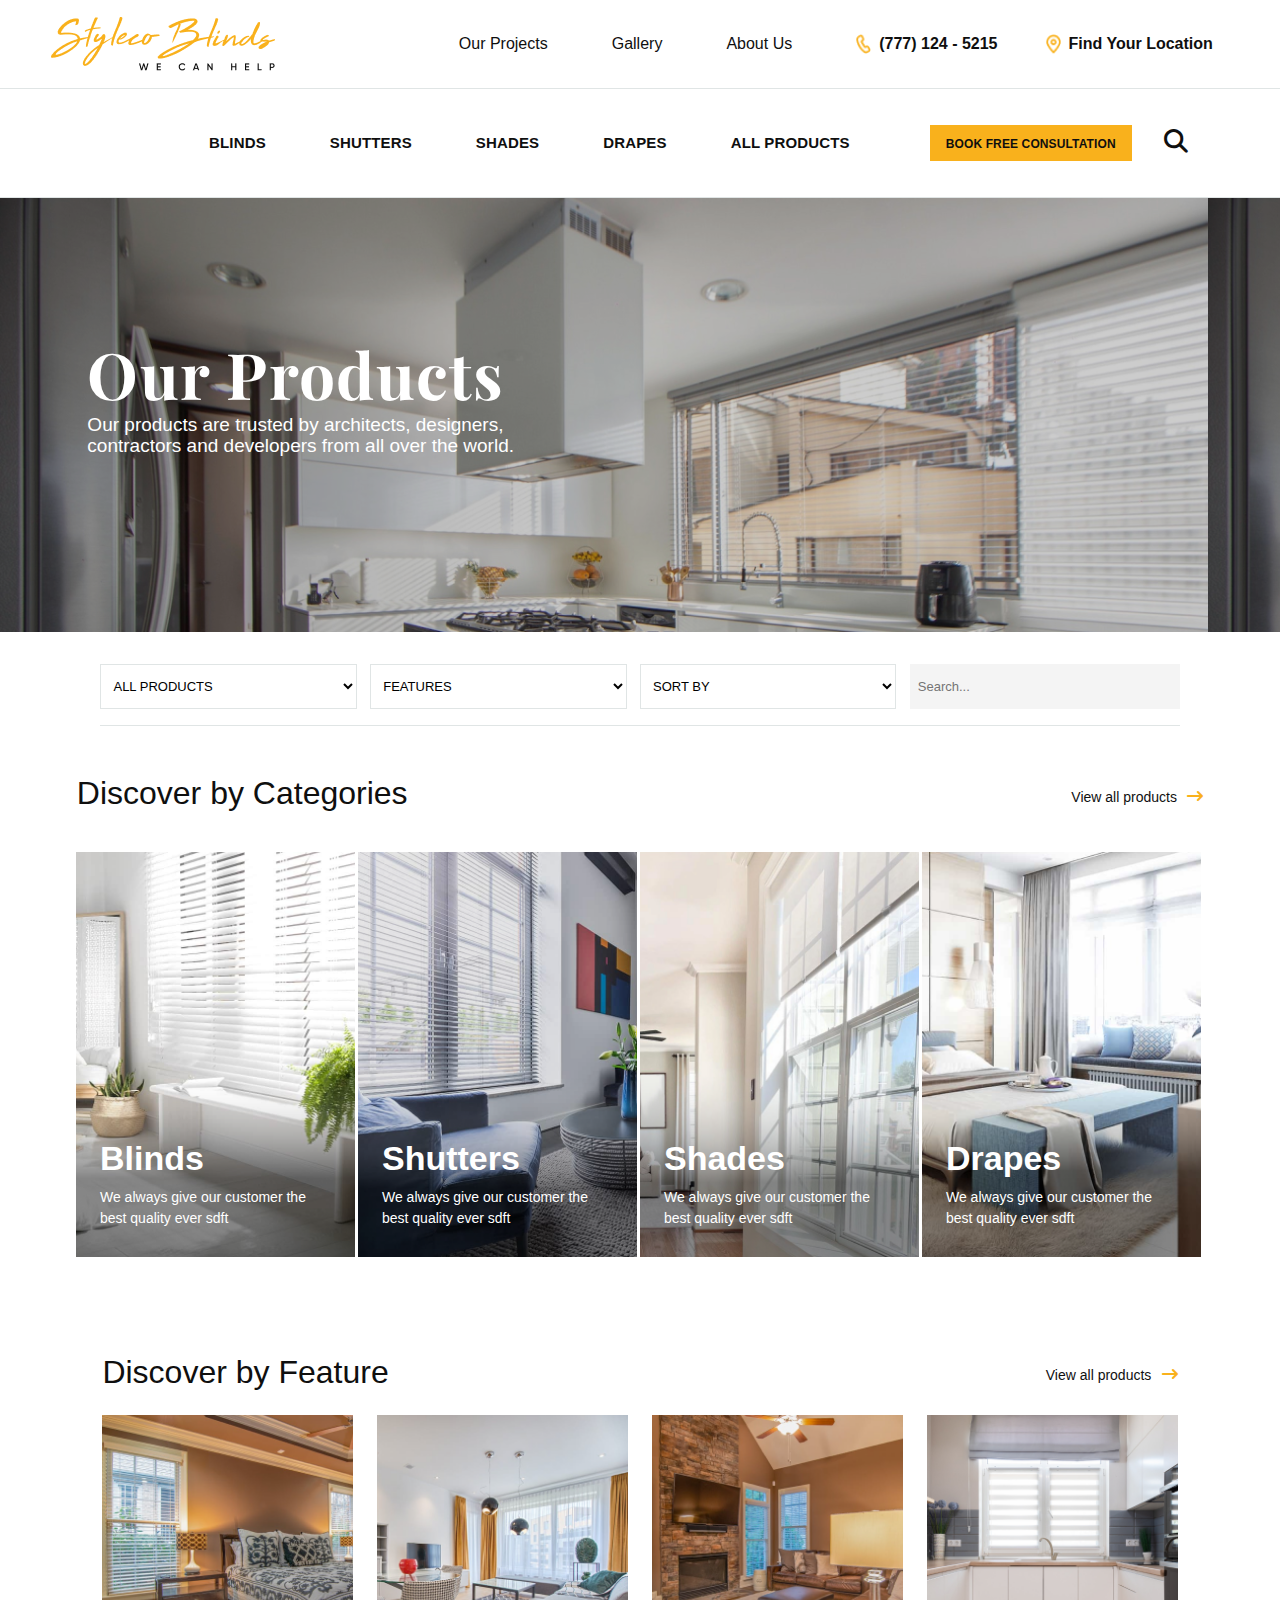
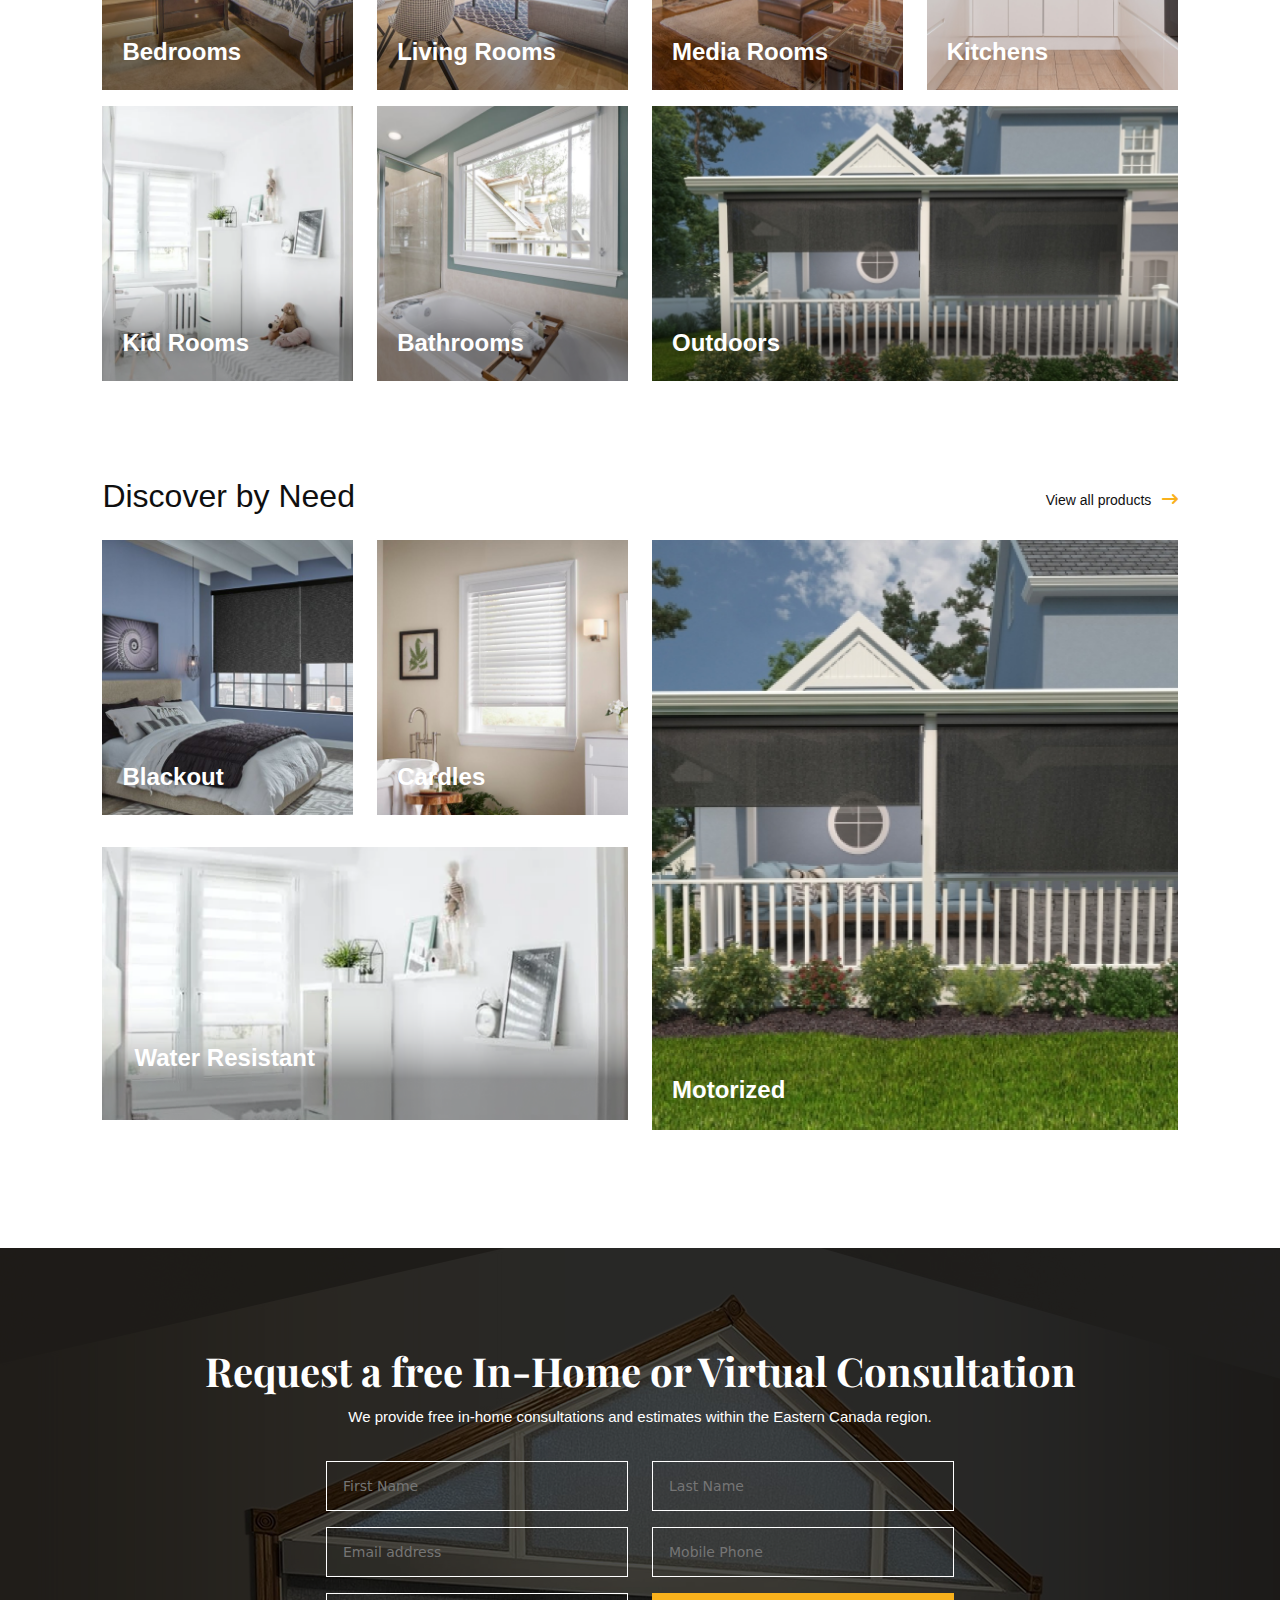
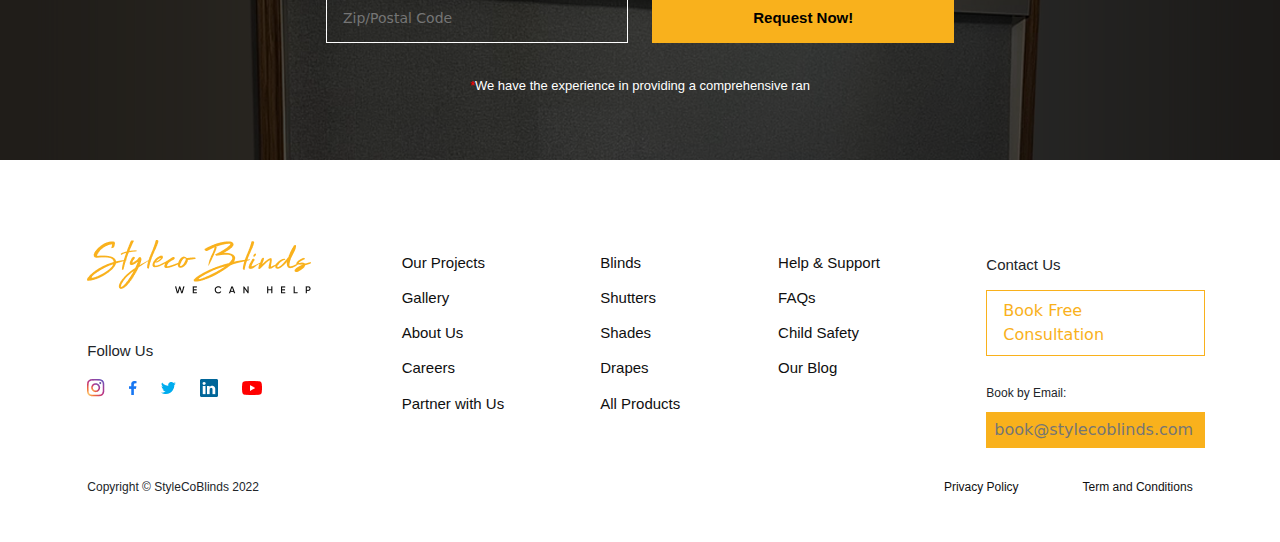
<file: our-products.html>
<!DOCTYPE html>
<html lang="en">

<head>
    <meta charset="UTF-8">
    <meta http-equiv="X-UA-Compatible" content="IE=edge">
    <meta name="viewport" content="width=device-width, initial-scale=1.0">

    <!-- cdn link for fonts -->
    <link rel="stylesheet" href="https://cdnjs.cloudflare.com/ajax/libs/font-awesome/6.2.0/css/all.min.css">

    <!-- bootstrap css link  -->
    <link rel="stylesheet" href="https://cdn.jsdelivr.net/npm/bootstrap@5.2.3/dist/css/bootstrap.min.css">

    <!-- Link Swiper's CSS -->
    <link rel="stylesheet" href="https://cdn.jsdelivr.net/npm/swiper/swiper-bundle.min.css" />

    <!-- external css link  -->
    <link rel="stylesheet" href="sass/home/home.css">
    <link rel="stylesheet" href="sass/our products/our-products.css">
    <link rel="stylesheet" href="sass/navbar-footer/navbar.css">
    <link rel="stylesheet" href="sass/navbar-footer/footer.css">
    <title>Our Projects</title>
</head>

<body>

    <!-- navbar header section -->

    <header class="all-navbar">

        <div class="mbl-menu-btn">
            <i class="fa-solid fa-bars"></i>
        </div>
        <div class="mbl-logo">
            <img src="images/logo.png" alt="">
        </div>
        <!-- 1st row -->

        <div class="main-nav">
            <div class="close-nav">
                <i class="fa-solid fa-xmark"></i>
            </div>
            <div class="row top-nav">

                <!-- 1st column -->
                <div class="col-lg-3 logo">
                    <a href="index.html">
                        <img src="images/footer-logo.png" alt="">
                    </a>
                </div>

                <!-- 2nd column -->
                <div class="col-lg-9 top-menu">
                    <ul>
                        <li>
                            <a class="links" href="all-projects.html">Our Projects</a>
                        </li>
                        <li>
                            <a class="links" href="">Gallery</a>
                        </li>
                        <li>
                            <a class="links" href="">About Us</a>
                        </li>
                    </ul>
                    <div class="phone">
                        <img src="images/phone.png" alt="">
                        <li>
                            <a href="">(777) 124 - 5215</a>
                        </li>
                    </div>
                    <div class="fd-location">
                        <img src="images/location.png" alt="">
                        <li>
                            <a href="">Find Your Location</a>
                        </li>
                    </div>
                </div>
            </div>

            <!-- 2nd row  -->

            <div class="row sub-menu">

                <div class="col-lg-12 menu-list">
                    <ul>
                        <li>
                            <a href="blinds.html">Blinds</a>
                        </li>
                        <li>
                            <a href="">Shutters</a>
                        </li>
                        <li>
                            <a href="">Shades</a>
                        </li>
                        <li>
                            <a href="">Drapes</a>
                        </li>
                        <li>
                            <a href="our-products.html">All Products</a>
                        </li>
                        <button>
                            <a href="">book free consultation</a>
                        </button>
    
                        <div class="search-icon" href="">
                            <i class="fa-solid fa-magnifying-glass"></i>
                            <div class="sr-input">
                                <input type="search" name="search" id="search" placeholder="Search...">
                            </div>
                        </div>
                    </ul>
                </div>

            </div>
        </div>

    </header>

    <!-- our product front section -->
   
    <div style="background-image: url(images/opd-main-img.png);" class="opd-main-section container-fluid">
         <div class="row opd-heading">
            <div class="col-lg-12">
                <h1>Our Products</h1>
                <p>Our products are trusted by architects, designers, contractors and developers from all over the world.</p>
            </div>
         </div>
    </div>

    <!-- filters section -->

    <div class="filters-search container-fluid">
        <div class="row all-filters-opd">

            <div class="col-lg-3 filters-opd">
                <select>
                    <option value="0">All Products</option>
                    <option value="1">Blinds</option>
                    <option value="2">Shutters</option>
                    <option value="3">Drapes</option>
                  </select>
            </div>

            <div class="col-lg-3 filters-opd">
                <select>
                    <option value="0">Features</option>
                    <option value="1">Blinds</option>
                    <option value="2">Shutters</option>
                    <option value="3">Drapes</option>
                  </select>
            </div>

            <div class="col-lg-3 filters-opd">
                <select>
                    <option value="0">SORT BY</option>
                    <option value="1">A to Z</option>
                    <option value="2">Latest</option>
                    <option value="3">Oldest</option>
                  </select>
            </div>

            <div class="col-lg-3 search-opd">
                <input type="search" name="search" placeholder="Search...">
            </div>
        </div>
    </div>

     <!-- discovered by categories -->

     <div class="our-products container-fluid">
        <div class="row disc-heading">
             <div class="col-lg-6 text-side">
                <h2>Discover by Categories</h2>
             </div>
             <div class="col-lg-6 btn-side">
                <a href="product-details.html">View all products
                    <i class="fa-solid fa-arrow-right-long"></i>
                </a>
             </div>
        </div>

        <div class="row all-images-content">

            <!-- 1st column  -->
            <div class="col-lg-3 op-content">
                <div class="box">
                    <a href="">
                        <img src="images/blinds.png" alt="">
                        <div class="text">
                            <span>Blinds</span>
                            <p>We always give our customer the best quality ever sdft</p>
                        </div>
                    </a>
                </div>
            </div>

            <!-- 1st column  -->
            <div class="col-lg-3 op-content">
                <div class="box">
                    <a href="">
                        <img src="images/shutters.png" alt="">
                        <div class="text">
                            <span>Shutters</span>
                            <p>We always give our customer the best quality ever sdft</p>
                        </div>
                    </a>
                </div>
            </div>

            <!-- 3rd column  -->
            <div class="col-lg-3 op-content">
                <div class="box">
                    <a href="">
                        <img src="images/shades.png" alt="">
                        <div class="text">
                            <span>Shades</span>
                            <p>We always give our customer the best quality ever sdft</p>
                        </div>
                    </a>
                </div>
            </div>

            <!-- 4th column  -->
            <div class="col-lg-3 op-content">
                <div class="box">
                    <a href="">
                        <img src="images/drapes.png" alt="">
                        <div class="text">
                            <span>Drapes</span>
                            <p>We always give our customer the best quality ever sdft</p>
                        </div>
                    </a>
                </div>
            </div>
        </div>
    </div>

    <!-- discovered by feature -->

    <div class="dicovered-feature container-fluid">

        <div class="row df-heading">
            <div class="col-lg-6 text-side">
               <h2>Discover by Feature</h2>
            </div>
            <div class="col-lg-6 btn-side">
               <a href="product-details.html">View all products
                   <i class="fa-solid fa-arrow-right-long"></i>
               </a>
            </div>
        </div>

        <div class="row ft-images">

            <div class="col-lg-3 ft-img">
                <a href="">
                    <img src="images/bedroom.png" alt="">
                    <p>Bedrooms</p>
                </a>
            </div>

            <div class="col-lg-3 ft-img">
                <a href="">
                    <img src="images/living-rrom.png" alt="">
                    <p>Living Rooms</p>
                </a>
            </div>

            <div class="col-lg-3 ft-img">
                <a href="">
                    <img src="images/mediaroom.png" alt="">
                    <p>Media Rooms</p>
                </a>
            </div>

            <div class="col-lg-3 ft-img">
                <a href="">
                    <img src="images/kitchen.png" alt="">
                    <p>Kitchens</p>
                </a>
            </div>
        </div>

        <div class="row ft-images">

            <div class="col-lg-3 ft-img">
                <a href="">
                    <img src="images/kidroom.png" alt="">
                    <p>Kid Rooms</p>
                </a>
            </div>

            <div class="col-lg-3 ft-img">
                <a href="">
                    <img src="images/bathroom.png" alt="">
                    <p>Bathrooms</p>
                </a>
            </div>

            <div class="col-lg-6 ft-img">
                <a href="">
                    <img src="images/outdoor.png" alt="">
                    <p>Outdoors</p>
                </a>
            </div>
        </div>
    </div>

    <!-- discovered by need -->

    <div class="dicovered-need container-fluid">

        <div class="row dn-heading">
            <div class="col-lg-6 text-side">
               <h2>Discover by Need</h2>
            </div>
            <div class="col-lg-6 btn-side">
               <a href="">View all products
                   <i class="fa-solid fa-arrow-right-long"></i>
               </a>
            </div>
        </div>

        <div class="row ft-images">

            <div class="col-lg-6 ft-img">
                <div class="row sub-ft-images">
                     <div class="col-lg-6 sub-ft-img">
                        <a href="">
                            <img src="images/Blackout.png" alt="">
                            <p>Blackout</p>
                        </a>
                     </div>
                     <div class="col-lg-6 sub-ft-img">
                        <a href="">
                            <img src="images/cardles.png" alt="">
                            <p>Cardles</p>
                        </a>
                     </div>
                </div>
                <div class="row sub-ft-images">
                    <a href="">
                        <div class="col-lg-12 sub-ft-img">
                            <img src="images/Water Resistant.png" alt="">
                            <p>Water Resistant</p>
                        </div>
                    </a>
                </div>
            </div>

            <div class="col-lg-6 ft-img">
                <a href="">
                    <img src="images/motrized.png" alt="">
                    <p>Motorized</p>
                </a>
            </div>

        </div>
    </div>

    <!-- contact us from  -->

      <div class="contact-us-form container-fluid">
        <div class="cu-heading">
            <h3>Request a free In-Home or Virtual Consultation</h3>
            <p>We provide free in-home consultations and estimates within the Eastern Canada region.</p>
        </div>
        <form action="">
            <div class="full-name">
                <input type="text" name="f-name" id="f-name" placeholder="First Name" required>
                <input type="text" name="l-name" id="l-name" placeholder="Last Name" required>
            </div>

            <div class="email-phone">
                <input type="email" name="email" id="email" placeholder="Email address" required>
                <input type="phone" name="phone" id="phone" placeholder="Mobile Phone" required>
            </div>

            <div class="zipcode-btn">
                <input type="code" name="zip-code" id="code" placeholder="Zip/Postal Code" required>
                <button type="submit">
                    Request Now!
                </button>
            </div>

            <p><span>*</span>We have the experience in providing a comprehensive ran</p>
        </form>
    </div>

    <!-- footer section  -->

    <footer class="container-fluid">
        <div class="row all-footer-content">

            <!-- 1st column  -->
            <div class="col-lg-3 col-sm-12 logo-icons">
                <img src="images/footer-logo.png" alt="">

                <h6>Follow Us</h6>
                <div class="social-icons">
                    <a href="">
                        <img src="images/insta-icon.png" alt="">
                    </a>
                    <a href="">
                        <img src="images/fb-icon.png" alt="">
                    </a>
                    <a href="">
                        <img src="images/twit-icon.png" alt="">
                    </a>
                    <a href="">
                        <img src="images/linkdin-icon.png" alt="">
                    </a>
                    <a href="">
                        <img src="images/yt-icon.png" alt="">
                    </a>
                </div>
            </div>

            <!-- 2nd column -->
            <div class="col-lg-4 menu-list">
                <ul>
                    <li>
                        <a href="">Our Projects</a>
                    </li>
                    <li>
                        <a href="">Gallery</a>
                    </li>
                    <li>
                        <a href="">About Us</a>
                    </li>
                    <li>
                        <a href="">Careers</a>
                    </li>
                    <li>
                        <a href="">Partner with Us</a>
                    </li>
                </ul>

                <ul>
                    <li>
                        <a href="">Blinds</a>
                    </li>
                    <li>
                        <a href="">Shutters</a>
                    </li>
                    <li>
                        <a href="">Shades</a>
                    </li>
                    <li>
                        <a href="">Drapes</a>
                    </li>
                    <li>
                        <a href="">All Products</a>
                    </li>
                </ul>
            </div>

            <!-- 4th column -->
            <div class="col-lg-2 menu-list">
                <ul>
                    <li>
                        <a href="">Help & Support</a>
                    </li>
                    <li>
                        <a href="">FAQs</a>
                    </li>
                    <li>
                        <a href="">Child Safety</a>
                    </li>
                    <li>
                        <a href="">Our Blog</a>
                    </li>
                </ul>
            </div>

            <!-- 5th column  -->

            <div class="col-lg-3 contact-side-ft">
                <p>Contact Us</p>
                <a href="">Book Free Consultation</a>
                <br>
                <label for="">Book by Email:</label> <br>
                <input type="email" name="email" id="email" placeholder="book@stylecoblinds.com">
            </div>
        </div>

        <div class="row copy-right">
            <div class="col-lg-6 cr-text">
                <p>Copyright © StyleCoBlinds 2022</p>
            </div>
            <div class="col-lg-6 link-side">
                <a href="">Privacy Policy</a>
                <a href="">Term and Conditions</a>
            </div>
        </div>
    </footer>

    <!-- bootstrap js link  -->
    <script src="https://cdn.jsdelivr.net/npm/bootstrap@5.2.3/dist/js/bootstrap.bundle.min.js"></script>

    <!-- Swiper JS -->
    <script src="https://cdn.jsdelivr.net/npm/swiper/swiper-bundle.min.js"></script>
    
    <!-- external js link -->
    <script src="js/stylco.js"></script>
</body>

</html>
</file>
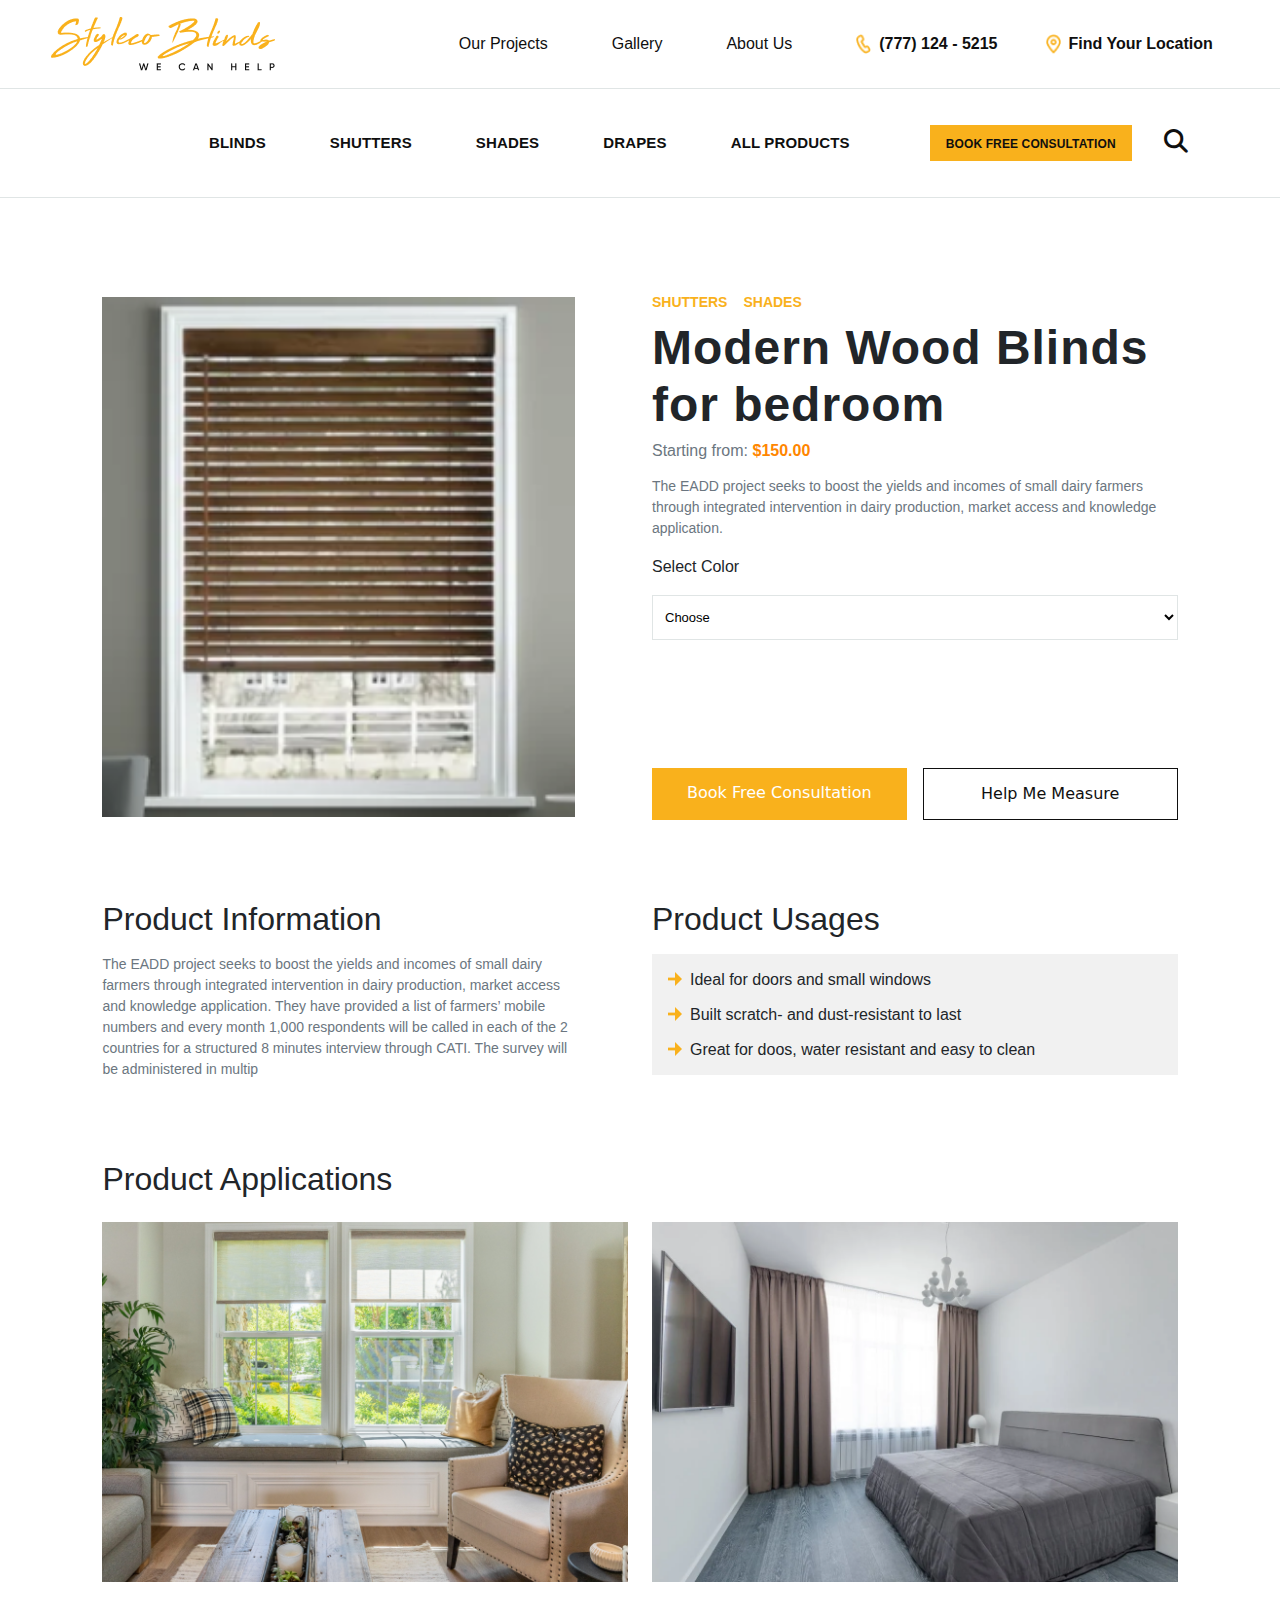
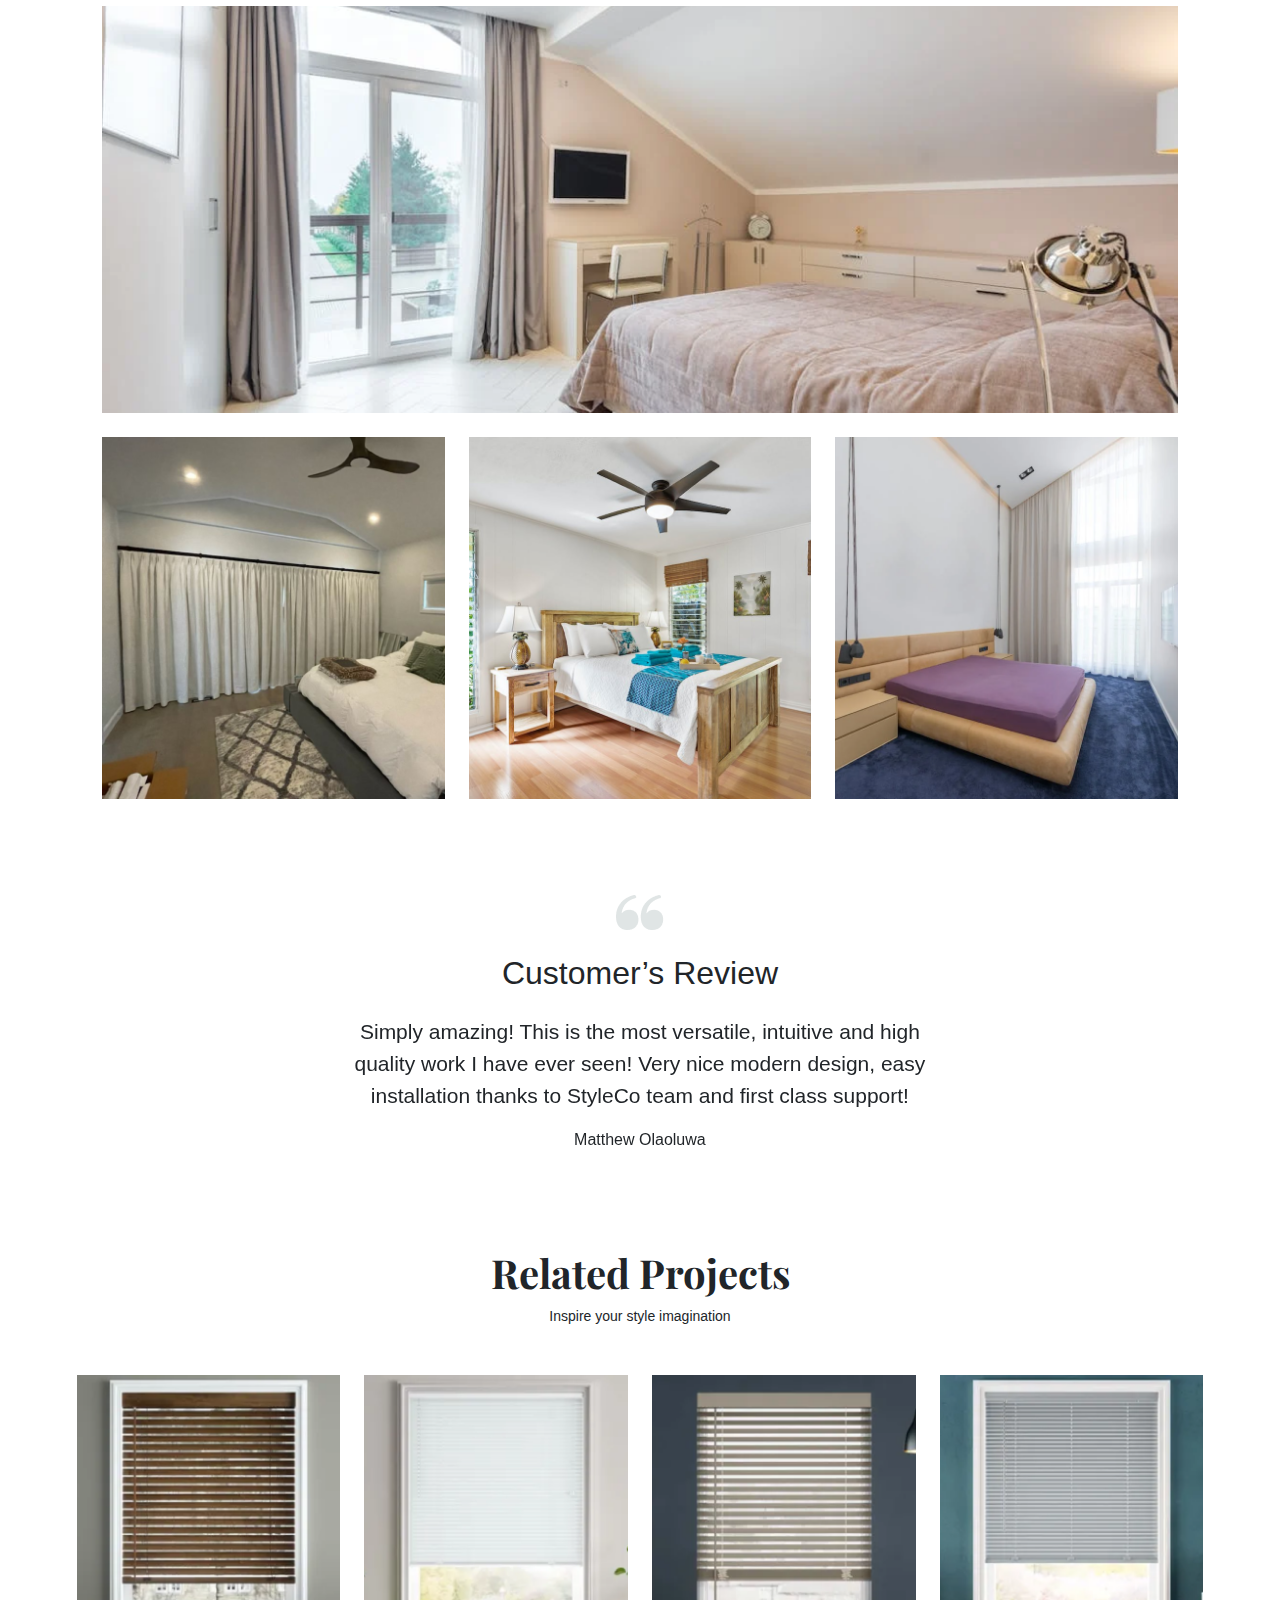
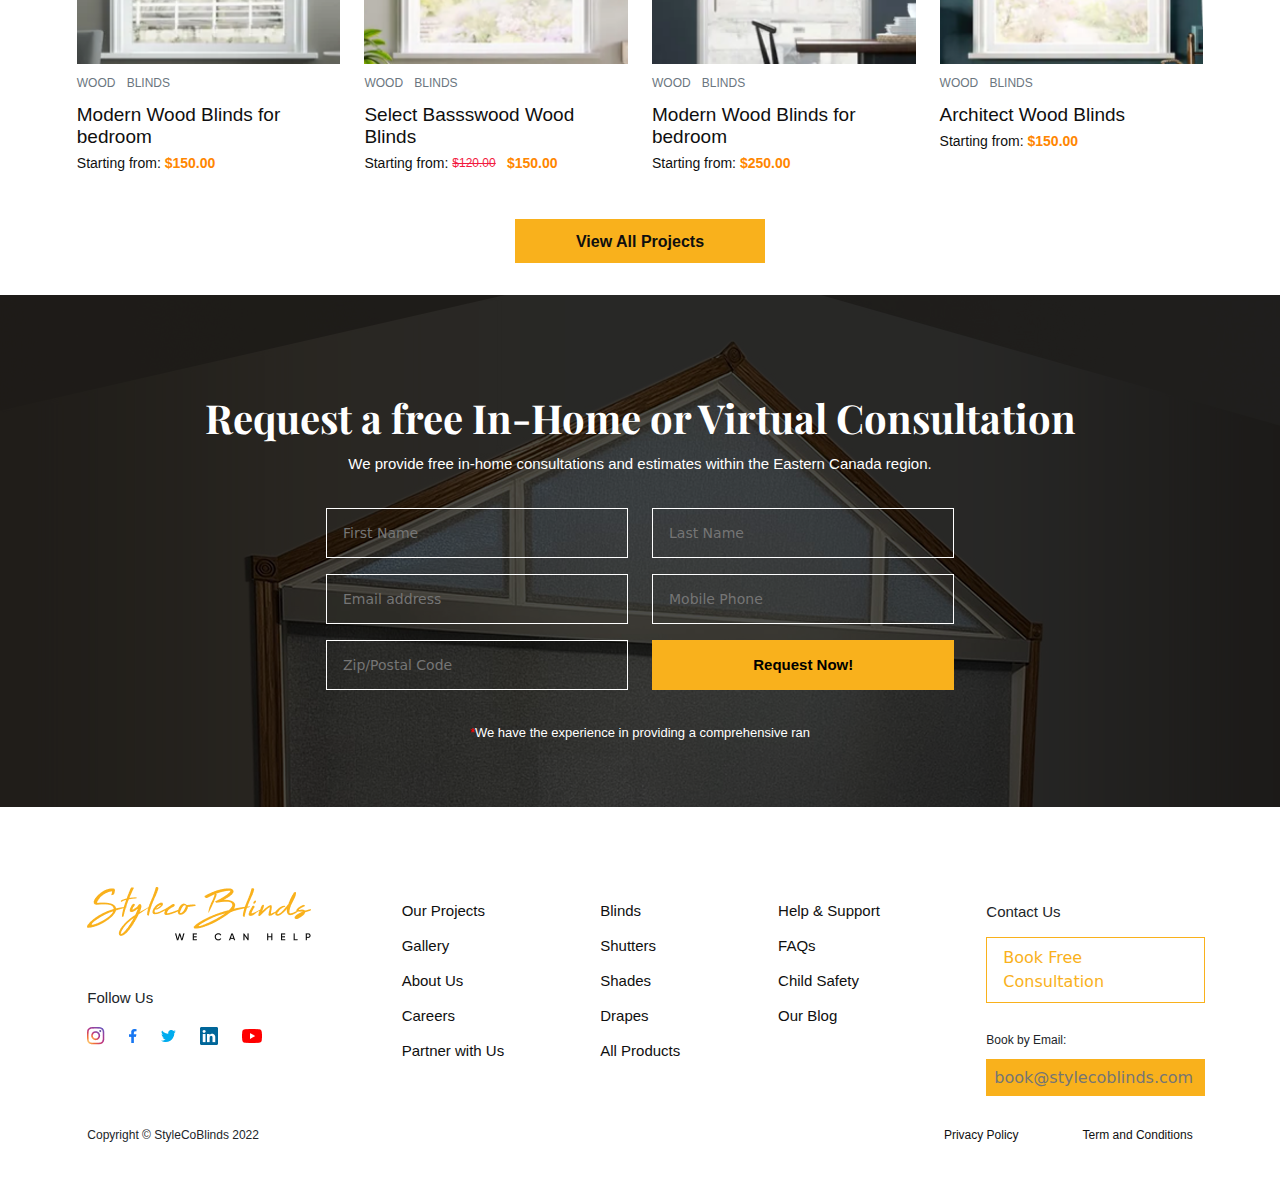
<file: product-details.html>
<!DOCTYPE html>
<html lang="en">

<head>
    <meta charset="UTF-8">
    <meta http-equiv="X-UA-Compatible" content="IE=edge">
    <meta name="viewport" content="width=device-width, initial-scale=1.0">

    <!-- cdn link for fonts -->
    <link rel="stylesheet" href="https://cdnjs.cloudflare.com/ajax/libs/font-awesome/6.2.0/css/all.min.css">

    <!-- bootstrap css link  -->
    <link rel="stylesheet" href="https://cdn.jsdelivr.net/npm/bootstrap@5.2.3/dist/css/bootstrap.min.css">

    <!-- Link Swiper's CSS -->
    <link rel="stylesheet" href="https://cdn.jsdelivr.net/npm/swiper@9/swiper-bundle.min.css" />

    <!-- external css link  -->
    <link rel="stylesheet" href="sass/home/home.css">
    <link rel="stylesheet" href="sass/blinds/blinds.css">
    <link rel="stylesheet" href="sass/all projects/project-details.css">
    <link rel="stylesheet" href="sass/navbar-footer/navbar.css">
    <link rel="stylesheet" href="sass/navbar-footer/footer.css">
    <title>Products Details</title>
</head>

<body>

    <!-- navbar header section -->

    <header class="all-navbar">

        <div class="mbl-menu-btn">
            <i class="fa-solid fa-bars"></i>
        </div>
        <div class="mbl-logo">
            <img src="images/logo.png" alt="">
        </div>
        <!-- 1st row -->

        <div class="main-nav">
            <div class="close-nav">
                <i class="fa-solid fa-xmark"></i>
            </div>
            <div class="row top-nav">

                <!-- 1st column -->
                <div class="col-lg-3 logo">
                    <a href="index.html">
                        <img src="images/footer-logo.png" alt="">
                    </a>
                </div>

                <!-- 2nd column -->
                <div class="col-lg-9 top-menu">
                    <ul>
                        <li>
                            <a class="links" href="all-projects.html">Our Projects</a>
                        </li>
                        <li>
                            <a class="links" href="">Gallery</a>
                        </li>
                        <li>
                            <a class="links" href="">About Us</a>
                        </li>
                    </ul>
                    <div class="phone">
                        <img src="images/phone.png" alt="">
                        <li>
                            <a href="">(777) 124 - 5215</a>
                        </li>
                    </div>
                    <div class="fd-location">
                        <img src="images/location.png" alt="">
                        <li>
                            <a href="">Find Your Location</a>
                        </li>
                    </div>
                </div>
            </div>

            <!-- 2nd row  -->

            <div class="row sub-menu">

                <div class="col-lg-12 menu-list">
                    <ul>
                        <li>
                            <a href="blinds.html">Blinds</a>
                        </li>
                        <li>
                            <a href="">Shutters</a>
                        </li>
                        <li>
                            <a href="">Shades</a>
                        </li>
                        <li>
                            <a href="">Drapes</a>
                        </li>
                        <li>
                            <a href="our-products.html">All Products</a>
                        </li>
                        <button>
                            <a href="">book free consultation</a>
                        </button>

                        <div class="search-icon" href="">
                            <i class="fa-solid fa-magnifying-glass"></i>
                            <div class="sr-input">
                                <input type="search" name="search" id="search" placeholder="Search...">
                            </div>
                        </div>
                    </ul>
                </div>

            </div>
        </div>

    </header>

    <div class="project-details-section container-fluid">
        <div class="row all-content-prdt">
            <div class="col-lg-6 img-side">
                <img src="images/blind1.png" alt="">
            </div>
            <div class="col-lg-6 text-side">
                <div class="prop">
                    <li>Shutters</li>
                    <li>Shades</li>
                </div>
                <h1>Modern Wood Blinds for bedroom</h1>
                <div class="price">
                    <p>Starting from: <span>$150.00</span></p>
                </div>
                <p>The EADD project seeks to boost the yields and incomes of  small dairy farmers through integrated intervention in dairy production, market access and knowledge application.</p>

                <label for="">Select Color</label><br>
                <select>
                    <option value="0">Choose</option>
                    <option value="1">White</option>
                    <option value="2">Gray</option>
                    <option value="3">Black</option>
                </select>
                <div class="two-btn">
                    <a class="btn1" href="">Book Free Consultation</a>
                    <a class="btn2" href="">Help Me Measure</a>
                </div>
            </div>
        </div>

        <div class="row content-prdt2">
            <div class="col-lg-6 text-cnt">
                <h4>Product Information</h4>
                <p>The EADD project seeks to boost the yields and incomes of  small dairy farmers through integrated intervention in dairy production, market access and knowledge application. They have provided a list of farmers’ mobile numbers and  every month 1,000  respondents will be called in each of the 2 countries for a structured 8 minutes interview through CATI. The survey will be administered in multip</p>
            </div>
            <div class="col-lg-6 box-content">
                <h4>Product Usages</h4>
                <div class="inner-content">
                    <div class="arow-text">
                        <img src="images/Exclude.png" alt="">
                        <p>Ideal for doors and small windows</p>
                    </div>
                    <div class="arow-text">
                        <img src="images/Exclude.png" alt="">
                        <p>Built scratch- and dust-resistant to last</p>
                    </div>
                    <div class="arow-text">
                        <img src="images/Exclude.png" alt="">
                        <p>Great for doos, water resistant and easy to clean</p>
                    </div>
                </div>
            </div>
        </div>

    </div>


    <!-- After Styleco  section-->

    <div class="after-styleco container-fluid">
        <div class="as-heading">
            <h4>Product Applications</h4>
        </div>

        <!-- 1st row  -->
        <div class="row as-images">
            <div class="col-lg-6 as-img">
                <a href="">
                    <img src="images/after-stylco1.png" alt="">
                </a>
            </div>
            <div class="col-lg-6 as-img">
                <a href="">
                    <img src="images/after-stylco2.png" alt="">
                </a>
            </div>
        </div>

        <!-- 2nd row  -->
        <div class="row as-one-img">
            <div class="col-lg-12 as-single-img">
                <a href="">
                    <img src="images/blinds-det2.png" alt="">
                </a>
            </div>
        </div>

        <!-- 3rd row  -->

        <div class="row as-three-images">
            <div class="col-lg-4 three-img">
                <a href="">
                    <img src="images/after-stylco3.png" alt="">
                </a>
            </div>
            <div class="col-lg-4 three-img">
                <a href="">
                    <img src="images/after-stylco4.png" alt="">
                </a>
            </div>
            <div class="col-lg-4 three-img">
                <a href="">
                    <img src="images/after-stylco6.png" alt="">
                </a>
            </div>
        </div>
    </div>

    <!-- customer reviews section  -->
   
    <div class="customer-review container-fluid">
         <div class="cr-heading">
            <img src="images/invet-coma.png" alt="">
            <h4>Customer’s Review</h4>
         </div>
        <!-- Swiper -->
        <div class="swiper mySwiper">
            <div class="swiper-wrapper">
                <div class="swiper-slide">
                    <p>Simply amazing! This is the most versatile, intuitive and high quality work I have ever seen!
                        Very nice modern design, easy installation thanks to StyleCo team and first class support!</p>
                    <span>Matthew Olaoluwa</span>
                </div>
                <div class="swiper-slide">
                    <p>Simply amazing! This is the most versatile, intuitive and high quality work I have ever seen!
                        Very nice modern design, easy installation thanks to StyleCo team and first class support!</p>
                    <span>Matthew Olaoluwa</span>
                </div>
                <div class="swiper-slide">
                    <p>Simply amazing! This is the most versatile, intuitive and high quality work I have ever seen!
                        Very nice modern design, easy installation thanks to StyleCo team and first class support!</p>
                    <span>Matthew Olaoluwa</span>
                </div>
                <div class="swiper-slide">
                    <p>Simply amazing! This is the most versatile, intuitive and high quality work I have ever seen!
                        Very nice modern design, easy installation thanks to StyleCo team and first class support!</p>
                    <span>Matthew Olaoluwa</span>
                </div>
            </div>
            <!-- <div class="swiper-button-next"></div>
            <div class="swiper-button-prev"></div> -->
        </div>
    </div>



    <!-- our reated project section -->

    <div class="blinds-items-section container-fluid">

        <div class="blt-heading">
            <h2>Related Projects</h2>
            <p>Inspire your style imagination</p>
        </div>

        <!-- 1st row -->
        <div class="row all-items-bld">
             
            <!-- 1st column  -->
            <div class="col-lg-3 blinds-item">
                <a href="">
                    <img src="images/blind1.png" alt="">
                    <span>Wood</span><span>Blinds</span> <br>
                    <strong>Modern Wood Blinds for bedroom</strong>
                    <p>Starting from: <b>$150.00</b></p>
                </a>
            </div>

             <!-- 2nd column  -->
             <div class="col-lg-3 blinds-item">
                <a href="">
                    <img src="images/blind2.png" alt="">
                    <span>Wood</span><span>Blinds</span> <br>
                    <strong>Select Bassswood Wood Blinds</strong>
                    <p>Starting from: <span>$120.00</span><b>$150.00</b></p>
                </a>
            </div>

             <!-- 3rd column  -->
             <div class="col-lg-3 blinds-item">
                <a href="">
                    <img src="images/blind3.png" alt="">
                    <span>Wood</span><span>Blinds</span> <br>
                    <strong>Modern Wood Blinds for bedroom</strong>
                    <p>Starting from: <b>$250.00</b></p>
                </a>
            </div>

             <!-- 4th column  -->
             <div class="col-lg-3 blinds-item">
                <a href="">
                    <img src="images/blind4.png" alt="">
                    <span>Wood</span><span>Blinds</span> <br>
                    <strong>Architect Wood Blinds</strong>
                    <p>Starting from: <b>$150.00</b></p>
                </a>
            </div>
         </div>

        <div class="row all-blt-btn">
            <a href="">View All Projects</a>
        </div>
    </div>

    <!-- contact us from  -->

    <div class="contact-us-form container-fluid">
        <div class="cu-heading">
            <h3>Request a free In-Home or Virtual Consultation</h3>
            <p>We provide free in-home consultations and estimates within the Eastern Canada region.</p>
        </div>
        <form action="">
            <div class="full-name">
                <input type="text" name="f-name" id="f-name" placeholder="First Name" required>
                <input type="text" name="l-name" id="l-name" placeholder="Last Name" required>
            </div>

            <div class="email-phone">
                <input type="email" name="email" id="email" placeholder="Email address" required>
                <input type="phone" name="phone" id="phone" placeholder="Mobile Phone" required>
            </div>

            <div class="zipcode-btn">
                <input type="code" name="zip-code" id="code" placeholder="Zip/Postal Code" required>
                <button type="submit">
                    Request Now!
                </button>
            </div>
            <p><span>*</span>We have the experience in providing a comprehensive ran</p>
        </form>
    </div>


    <!-- footer section  -->

    <footer class="container-fluid">
        <div class="row all-footer-content">

            <!-- 1st column  -->
            <div class="col-lg-3 col-sm-12 logo-icons">
                <img src="images/footer-logo.png" alt="">

                <h6>Follow Us</h6>
                <div class="social-icons">
                    <a href="">
                        <img src="images/insta-icon.png" alt="">
                    </a>
                    <a href="">
                        <img src="images/fb-icon.png" alt="">
                    </a>
                    <a href="">
                        <img src="images/twit-icon.png" alt="">
                    </a>
                    <a href="">
                        <img src="images/linkdin-icon.png" alt="">
                    </a>
                    <a href="">
                        <img src="images/yt-icon.png" alt="">
                    </a>
                </div>
            </div>

            <!-- 2nd column -->
            <div class="col-lg-4 menu-list">
                <ul>
                    <li>
                        <a href="">Our Projects</a>
                    </li>
                    <li>
                        <a href="">Gallery</a>
                    </li>
                    <li>
                        <a href="">About Us</a>
                    </li>
                    <li>
                        <a href="">Careers</a>
                    </li>
                    <li>
                        <a href="">Partner with Us</a>
                    </li>
                </ul>

                <ul>
                    <li>
                        <a href="">Blinds</a>
                    </li>
                    <li>
                        <a href="">Shutters</a>
                    </li>
                    <li>
                        <a href="">Shades</a>
                    </li>
                    <li>
                        <a href="">Drapes</a>
                    </li>
                    <li>
                        <a href="">All Products</a>
                    </li>
                </ul>
            </div>

            <!-- 4th column -->
            <div class="col-lg-2 menu-list">
                <ul>
                    <li>
                        <a href="">Help & Support</a>
                    </li>
                    <li>
                        <a href="">FAQs</a>
                    </li>
                    <li>
                        <a href="">Child Safety</a>
                    </li>
                    <li>
                        <a href="">Our Blog</a>
                    </li>
                </ul>
            </div>

            <!-- 5th column  -->

            <div class="col-lg-3 contact-side-ft">
                <p>Contact Us</p>
                <a href="">Book Free Consultation</a>
                <br>
                <label for="">Book by Email:</label> <br>
                <input type="email" name="email" id="email" placeholder="book@stylecoblinds.com">
            </div>
        </div>

        <div class="row copy-right">
            <div class="col-lg-6 cr-text">
                <p>Copyright © StyleCoBlinds 2022</p>
            </div>
            <div class="col-lg-6 link-side">
                <a href="">Privacy Policy</a>
                <a href="">Term and Conditions</a>
            </div>
        </div>
    </footer>

    <!-- bootstrap js link  -->
    <script src="https://cdn.jsdelivr.net/npm/bootstrap@5.2.3/dist/js/bootstrap.bundle.min.js"></script>

    <!-- Swiper JS -->
    <script src="https://cdn.jsdelivr.net/npm/swiper@9/swiper-bundle.min.js"></script>

    <!-- external js link -->
    <script src="js/stylco.js"></script>
    
    <script>
        var swiper = new Swiper(".mySwiper", {
    navigation: {
      nextEl: ".swiper-button-next",
      prevEl: ".swiper-button-prev",
    },
  });
    </script>
</body>

</html>
</file>
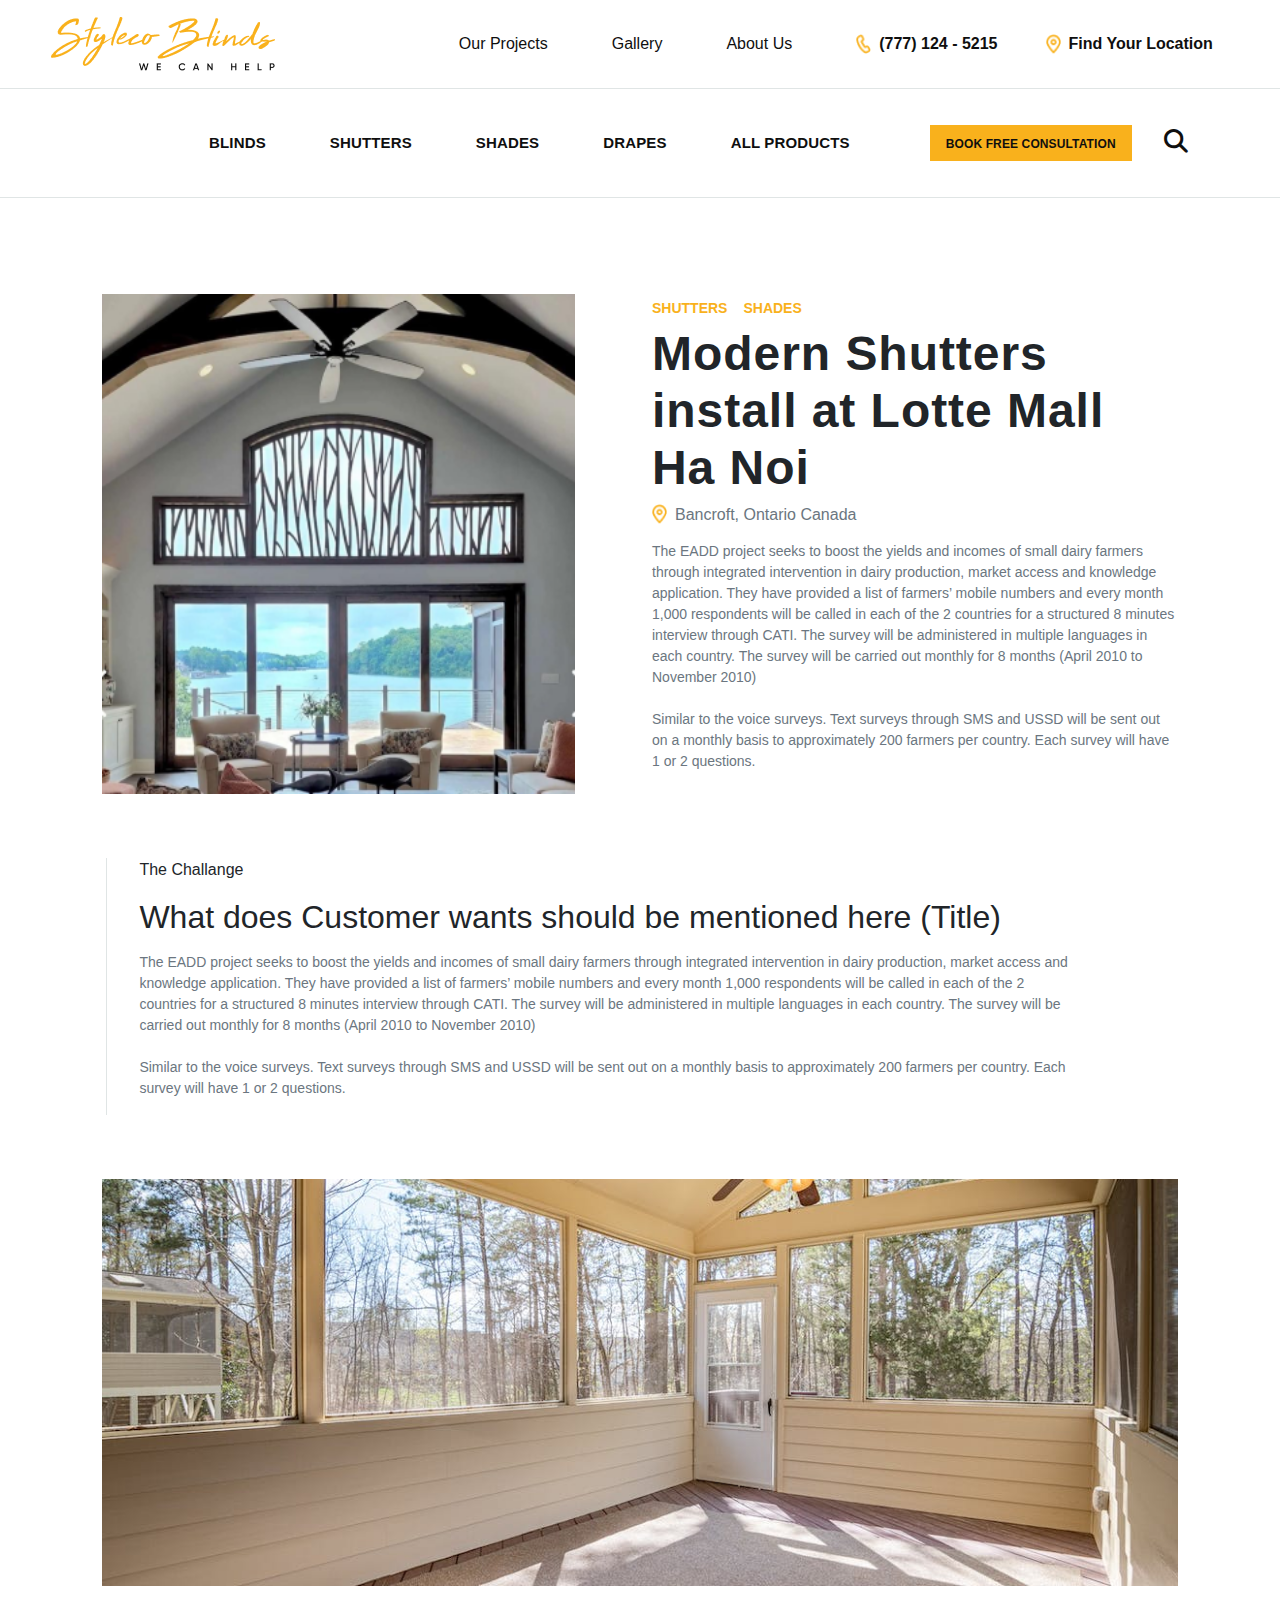
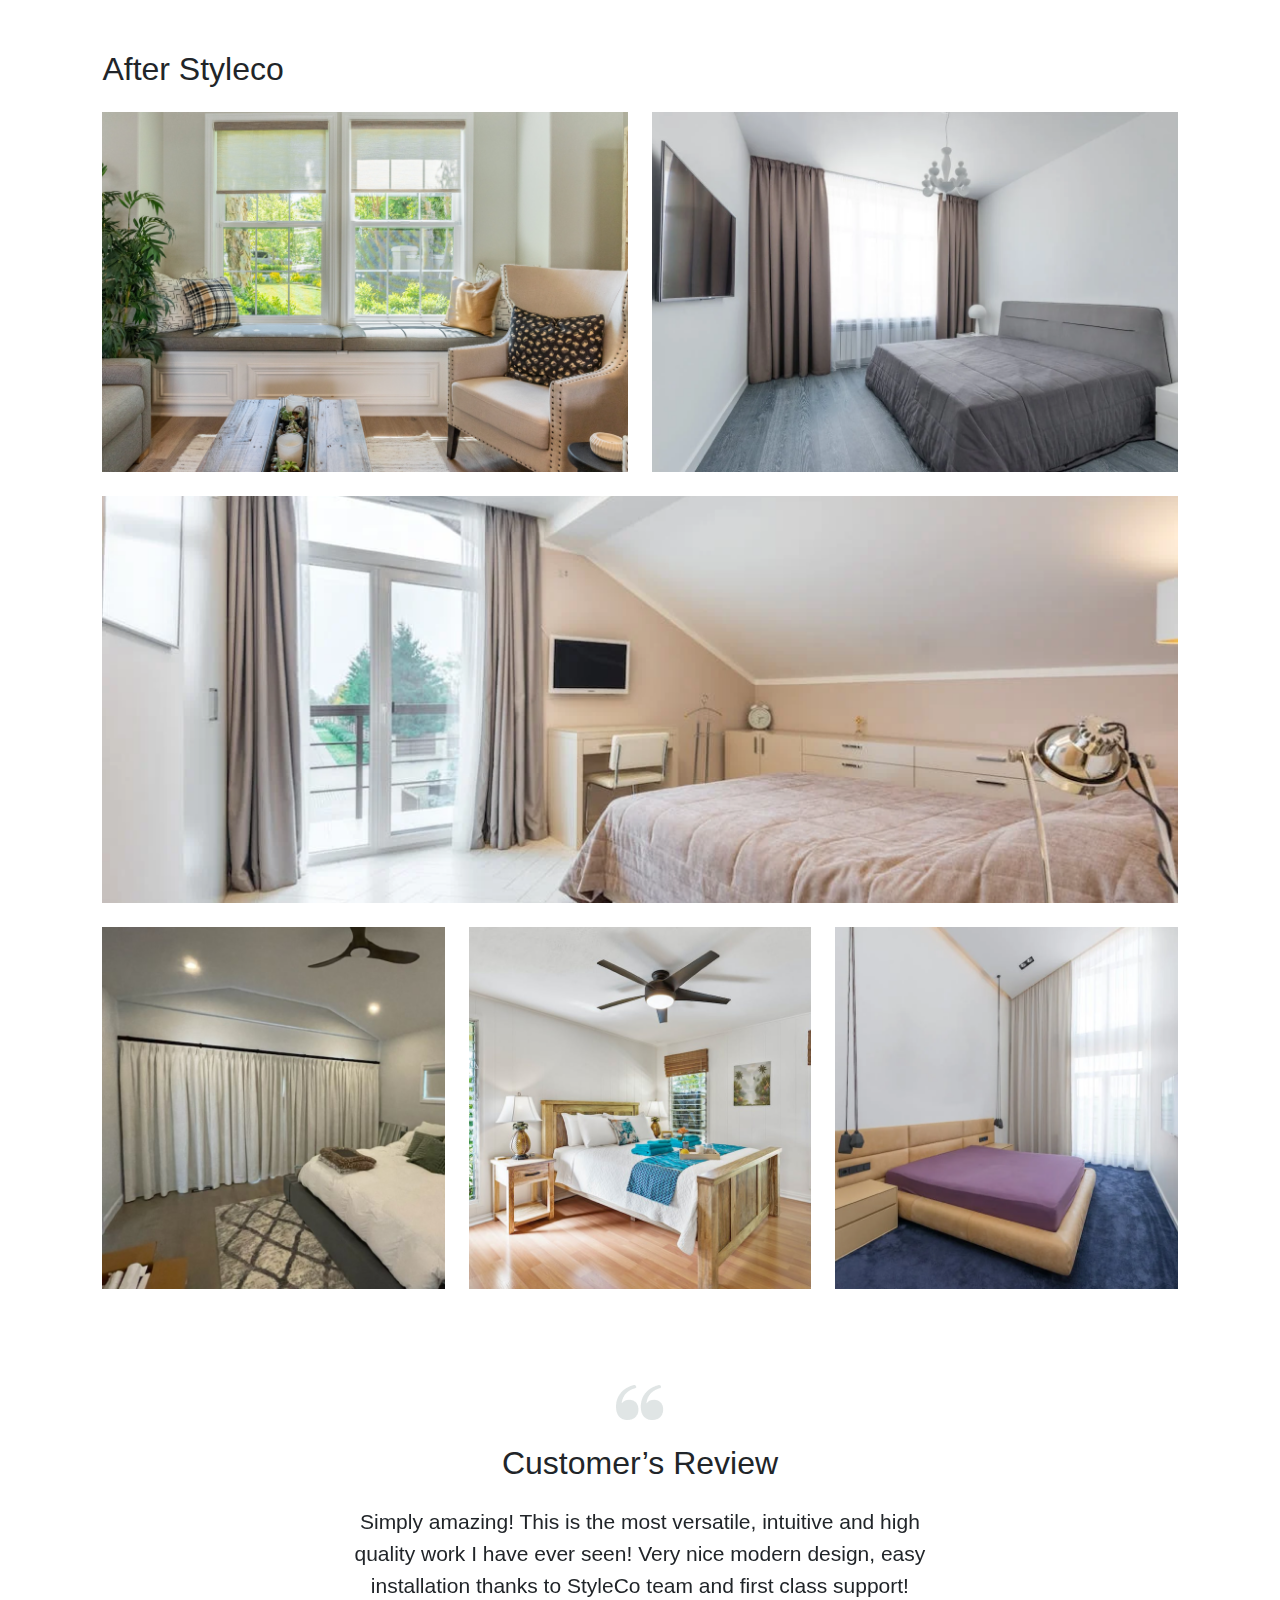
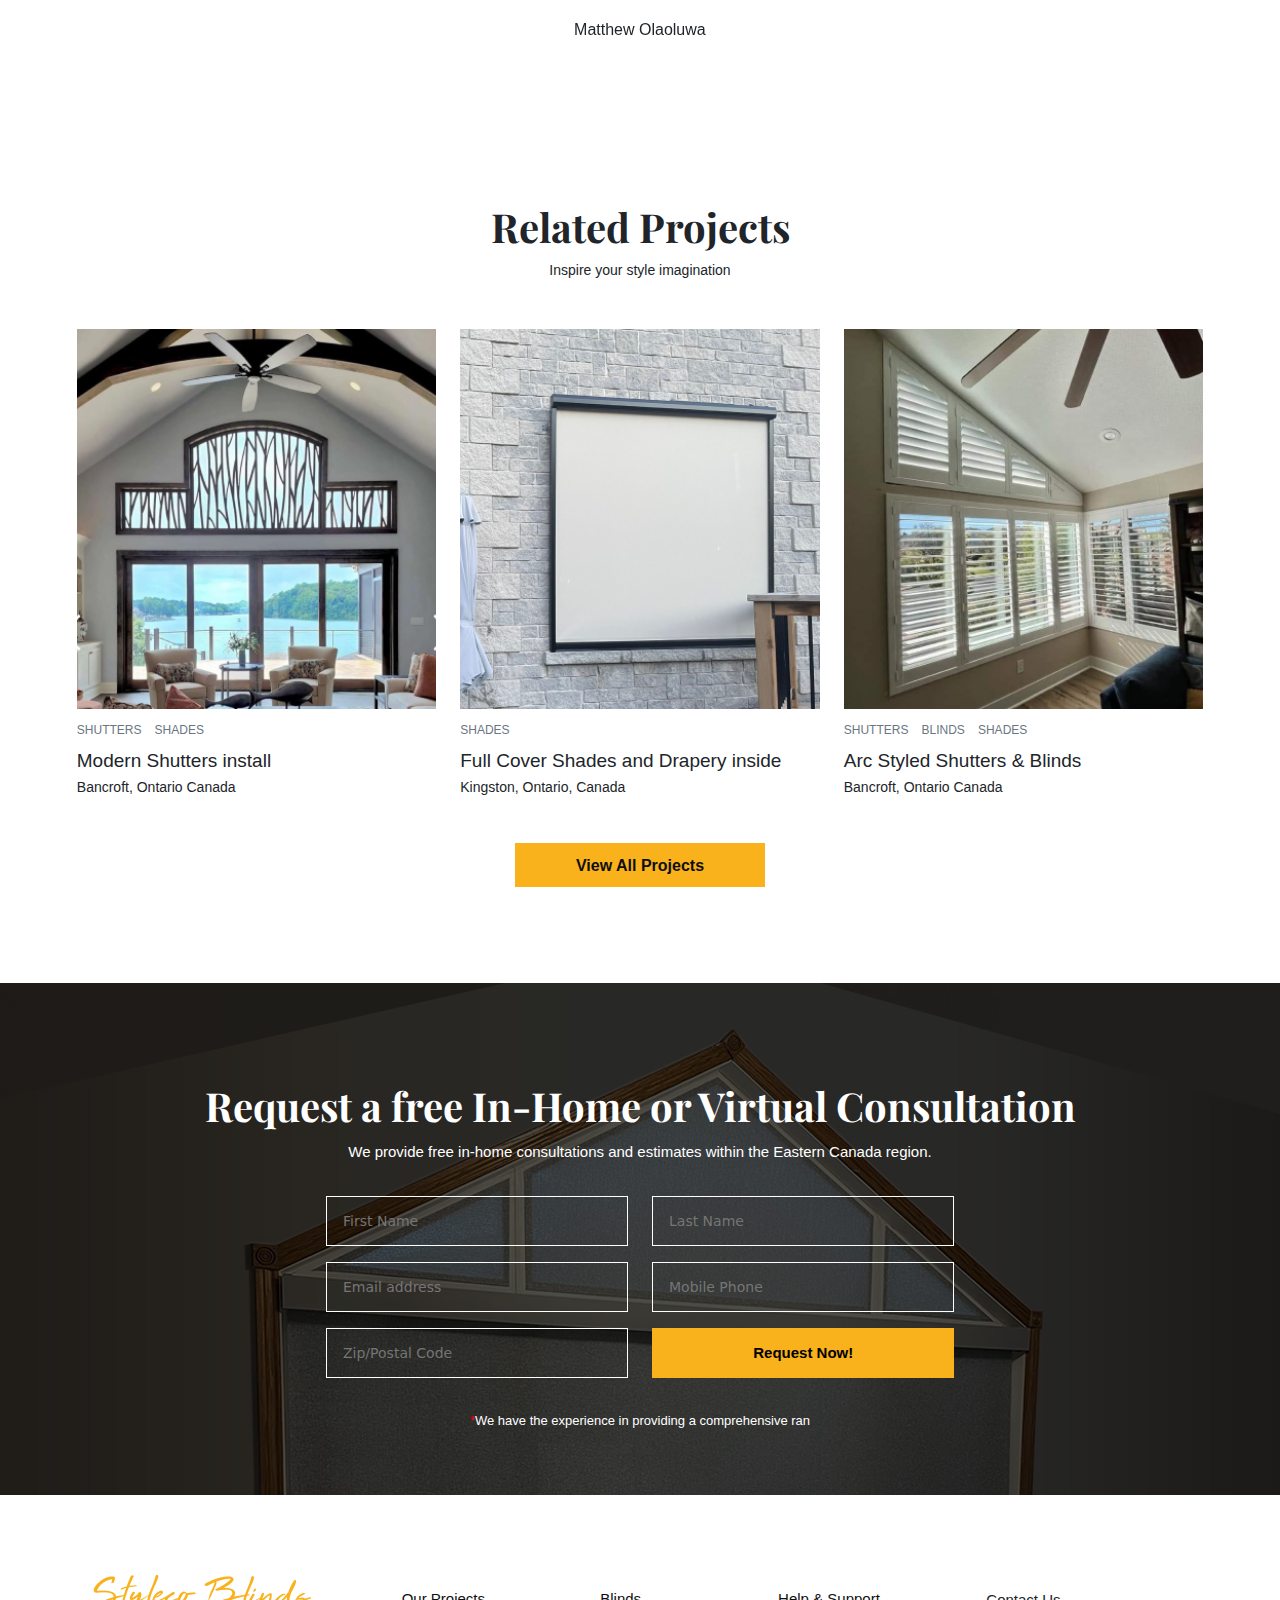
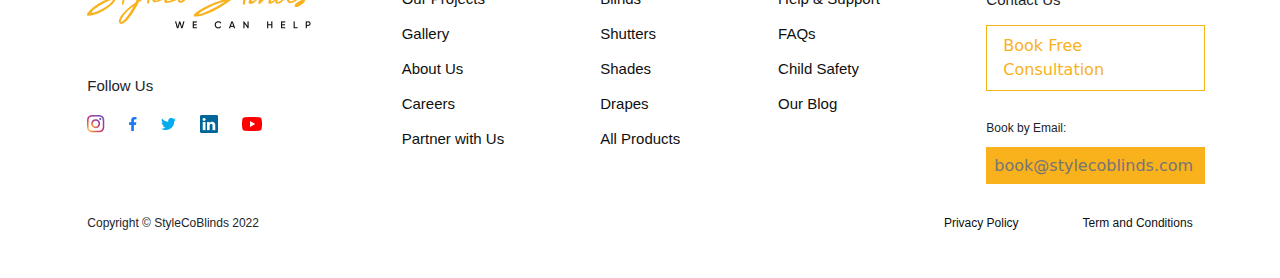
<file: project-details.html>
<!DOCTYPE html>
<html lang="en">

<head>
    <meta charset="UTF-8">
    <meta http-equiv="X-UA-Compatible" content="IE=edge">
    <meta name="viewport" content="width=device-width, initial-scale=1.0">

    <!-- cdn link for fonts -->
    <link rel="stylesheet" href="https://cdnjs.cloudflare.com/ajax/libs/font-awesome/6.2.0/css/all.min.css">

    <!-- bootstrap css link  -->
    <link rel="stylesheet" href="https://cdn.jsdelivr.net/npm/bootstrap@5.2.3/dist/css/bootstrap.min.css">

    <!-- Link Swiper's CSS -->
    <link rel="stylesheet" href="https://cdn.jsdelivr.net/npm/swiper@9/swiper-bundle.min.css" />

    <!-- external css link  -->
    <link rel="stylesheet" href="sass/home/home.css">
    <link rel="stylesheet" href="sass/all projects/project-details.css">
    <link rel="stylesheet" href="sass/navbar-footer/navbar.css">
    <link rel="stylesheet" href="sass/navbar-footer/footer.css">
    <title>Project Details</title>
</head>

<body>

    <!-- navbar header section -->

    <header class="all-navbar">

        <div class="mbl-menu-btn">
            <i class="fa-solid fa-bars"></i>
        </div>
        <div class="mbl-logo">
            <img src="images/logo.png" alt="">
        </div>
        <!-- 1st row -->

        <div class="main-nav">
            <div class="close-nav">
                <i class="fa-solid fa-xmark"></i>
            </div>
            <div class="row top-nav">

                <!-- 1st column -->
                <div class="col-lg-3 logo">
                    <a href="index.html">
                        <img src="images/footer-logo.png" alt="">
                    </a>
                </div>

                <!-- 2nd column -->
                <div class="col-lg-9 top-menu">
                    <ul>
                        <li>
                            <a class="links" href="all-projects.html">Our Projects</a>
                        </li>
                        <li>
                            <a class="links" href="">Gallery</a>
                        </li>
                        <li>
                            <a class="links" href="">About Us</a>
                        </li>
                    </ul>
                    <div class="phone">
                        <img src="images/phone.png" alt="">
                        <li>
                            <a href="">(777) 124 - 5215</a>
                        </li>
                    </div>
                    <div class="fd-location">
                        <img src="images/location.png" alt="">
                        <li>
                            <a href="">Find Your Location</a>
                        </li>
                    </div>
                </div>
            </div>

            <!-- 2nd row  -->

            <div class="row sub-menu">

                <div class="col-lg-12 menu-list">
                    <ul>
                        <li>
                            <a href="blinds.html">Blinds</a>
                        </li>
                        <li>
                            <a href="">Shutters</a>
                        </li>
                        <li>
                            <a href="">Shades</a>
                        </li>
                        <li>
                            <a href="">Drapes</a>
                        </li>
                        <li>
                            <a href="our-products.html">All Products</a>
                        </li>
                        <button>
                            <a href="">book free consultation</a>
                        </button>

                        <div class="search-icon" href="">
                            <i class="fa-solid fa-magnifying-glass"></i>
                            <div class="sr-input">
                                <input type="search" name="search" id="search" placeholder="Search...">
                            </div>
                        </div>
                    </ul>
                </div>

            </div>
        </div>

    </header>

    <div class="project-details-section container-fluid">
        <div class="row all-content-prdt">
            <div class="col-lg-6 img-side">
                <img src="images/modern-shutters.png" alt="">
            </div>
            <div class="col-lg-6 text-side">
                <div class="prop">
                    <li>Shutters</li>
                    <li>Shades</li>
                </div>
                <h1>Modern Shutters install at Lotte Mall Ha Noi</h1>
                <div class="location">
                    <img src="images/location.png" alt="">
                    <p>Bancroft, Ontario Canada</p>
                </div>
                <p>The EADD project seeks to boost the yields and incomes of small dairy farmers through integrated
                    intervention in dairy production, market access and knowledge application. They have provided a list
                    of farmers’ mobile numbers and every month 1,000 respondents will be called in each of the 2
                    countries for a structured 8 minutes interview through CATI. The survey will be administered in
                    multiple languages in each country. The survey will be carried out monthly for 8 months (April 2010
                    to November 2010) <br>
                    <br>

                    Similar to the voice surveys. Text surveys through SMS and USSD will be sent out on a monthly basis
                    to approximately 200 farmers per country. Each survey will have 1 or 2 questions.
                </p>
            </div>
        </div>

        <div class="row content-prdt">
            <div class="col-lg-12 all-text-cnt">
                <span>The Challange</span>
                <h4>What does Customer wants should be mentioned here (Title)</h4>
                <p>The EADD project seeks to boost the yields and incomes of small dairy farmers through integrated
                    intervention in dairy production, market access and knowledge application. They have provided a list
                    of farmers’ mobile numbers and every month 1,000 respondents will be called in each of the 2
                    countries for a structured 8 minutes interview through CATI. The survey will be administered in
                    multiple languages in each country. The survey will be carried out monthly for 8 months (April 2010
                    to November 2010) <br>
                    <br>
                    Similar to the voice surveys. Text surveys through SMS and USSD will be sent out on a monthly basis
                    to approximately 200 farmers per country. Each survey will have 1 or 2 questions.
                </p>
            </div>
        </div>

        <div class="row big-main-img">
            <div class="col-lg-12 one-img">
                <img src="images/blinds-det1.png" alt="">
            </div>
        </div>
    </div>


    <!-- After Styleco  section-->

    <div class="after-styleco container-fluid">
        <div class="as-heading">
            <h4>After Styleco</h4>
        </div>

        <!-- 1st row  -->
        <div class="row as-images">
            <div class="col-lg-6 as-img">
                <a href="">
                    <img src="images/after-stylco1.png" alt="">
                </a>
            </div>
            <div class="col-lg-6 as-img">
                <a href="">
                    <img src="images/after-stylco2.png" alt="">
                </a>
            </div>
        </div>

        <!-- 2nd row  -->
        <div class="row as-one-img">
            <div class="col-lg-12 as-single-img">
                <a href="">
                    <img src="images/blinds-det2.png" alt="">
                </a>
            </div>
        </div>

        <!-- 3rd row  -->

        <div class="row as-three-images">
            <div class="col-lg-4 three-img">
                <a href="">
                    <img src="images/after-stylco3.png" alt="">
                </a>
            </div>
            <div class="col-lg-4 three-img">
                <a href="">
                    <img src="images/after-stylco4.png" alt="">
                </a>
            </div>
            <div class="col-lg-4 three-img">
                <a href="">
                    <img src="images/after-stylco6.png" alt="">
                </a>
            </div>
        </div>
    </div>

    <!-- customer reviews section  -->
   
    <div class="customer-review container-fluid">
         <div class="cr-heading">
            <img src="images/invet-coma.png" alt="">
            <h4>Customer’s Review</h4>
         </div>
        <!-- Swiper -->
        <div class="swiper mySwiper">
            <div class="swiper-wrapper">
                <div class="swiper-slide">
                    <p>Simply amazing! This is the most versatile, intuitive and high quality work I have ever seen!
                        Very nice modern design, easy installation thanks to StyleCo team and first class support!</p>
                    <span>Matthew Olaoluwa</span>
                </div>
                <div class="swiper-slide">
                    <p>Simply amazing! This is the most versatile, intuitive and high quality work I have ever seen!
                        Very nice modern design, easy installation thanks to StyleCo team and first class support!</p>
                    <span>Matthew Olaoluwa</span>
                </div>
                <div class="swiper-slide">
                    <p>Simply amazing! This is the most versatile, intuitive and high quality work I have ever seen!
                        Very nice modern design, easy installation thanks to StyleCo team and first class support!</p>
                    <span>Matthew Olaoluwa</span>
                </div>
                <div class="swiper-slide">
                    <p>Simply amazing! This is the most versatile, intuitive and high quality work I have ever seen!
                        Very nice modern design, easy installation thanks to StyleCo team and first class support!</p>
                    <span>Matthew Olaoluwa</span>
                </div>
            </div>
            <!-- <div class="swiper-button-next"></div>
            <div class="swiper-button-prev"></div> -->
        </div>
    </div>



    <!-- our latest projects section -->

    <div class="latest-project container-fluid">
        <div class="lt-heading">
            <h2>Related Projects</h2>
            <p>Inspire your style imagination</p>
        </div>

        <div class="row all-images-content">
            <!-- 1st column  -->
            <div class="col-lg-4 lt-content">
                <a href="">
                    <img src="images/modern-shutters.png" alt="">
                </a>
                <span>Shutters</span> <span>Shades</span> <br>
                <strong>Modern Shutters install</strong>
                <p>Bancroft, Ontario Canada</p>
            </div>

            <!-- 2nd column  -->
            <div class="col-lg-4 lt-content">
                <a href="">
                    <img src="images/cover-shades.png" alt="">
                </a>
                <span>Shades</span> <br>
                <strong>Full Cover Shades and Drapery inside</strong>
                <p>Kingston, Ontario, Canada</p>
            </div>

            <!--3rd column  -->
            <div class="col-lg-4 lt-content">
                <a href="">
                    <img src="images/arc-styled.png" alt="">
                </a>
                <span>Shutters</span> <span>Blinds</span> <span>Shades</span> <br>
                <strong>Arc Styled Shutters & Blinds</strong>
                <p>Bancroft, Ontario Canada</p>
            </div>
        </div>

        <div class="row all-lt-btn">
            <a href="">View All Projects</a>
        </div>
    </div>

    <!-- contact us from  -->

    <div class="contact-us-form container-fluid">
        <div class="cu-heading">
            <h3>Request a free In-Home or Virtual Consultation</h3>
            <p>We provide free in-home consultations and estimates within the Eastern Canada region.</p>
        </div>
        <form action="">
            <div class="full-name">
                <input type="text" name="f-name" id="f-name" placeholder="First Name" required>
                <input type="text" name="l-name" id="l-name" placeholder="Last Name" required>
            </div>

            <div class="email-phone">
                <input type="email" name="email" id="email" placeholder="Email address" required>
                <input type="phone" name="phone" id="phone" placeholder="Mobile Phone" required>
            </div>

            <div class="zipcode-btn">
                <input type="code" name="zip-code" id="code" placeholder="Zip/Postal Code" required>
                <button type="submit">
                    Request Now!
                </button>
            </div>
            <p><span>*</span>We have the experience in providing a comprehensive ran</p>
        </form>
    </div>


    <!-- footer section  -->

    <footer class="container-fluid">
        <div class="row all-footer-content">

            <!-- 1st column  -->
            <div class="col-lg-3 col-sm-12 logo-icons">
                <img src="images/footer-logo.png" alt="">

                <h6>Follow Us</h6>
                <div class="social-icons">
                    <a href="">
                        <img src="images/insta-icon.png" alt="">
                    </a>
                    <a href="">
                        <img src="images/fb-icon.png" alt="">
                    </a>
                    <a href="">
                        <img src="images/twit-icon.png" alt="">
                    </a>
                    <a href="">
                        <img src="images/linkdin-icon.png" alt="">
                    </a>
                    <a href="">
                        <img src="images/yt-icon.png" alt="">
                    </a>
                </div>
            </div>

            <!-- 2nd column -->
            <div class="col-lg-4 menu-list">
                <ul>
                    <li>
                        <a href="">Our Projects</a>
                    </li>
                    <li>
                        <a href="">Gallery</a>
                    </li>
                    <li>
                        <a href="">About Us</a>
                    </li>
                    <li>
                        <a href="">Careers</a>
                    </li>
                    <li>
                        <a href="">Partner with Us</a>
                    </li>
                </ul>

                <ul>
                    <li>
                        <a href="">Blinds</a>
                    </li>
                    <li>
                        <a href="">Shutters</a>
                    </li>
                    <li>
                        <a href="">Shades</a>
                    </li>
                    <li>
                        <a href="">Drapes</a>
                    </li>
                    <li>
                        <a href="">All Products</a>
                    </li>
                </ul>
            </div>

            <!-- 4th column -->
            <div class="col-lg-2 menu-list">
                <ul>
                    <li>
                        <a href="">Help & Support</a>
                    </li>
                    <li>
                        <a href="">FAQs</a>
                    </li>
                    <li>
                        <a href="">Child Safety</a>
                    </li>
                    <li>
                        <a href="">Our Blog</a>
                    </li>
                </ul>
            </div>

            <!-- 5th column  -->

            <div class="col-lg-3 contact-side-ft">
                <p>Contact Us</p>
                <a href="">Book Free Consultation</a>
                <br>
                <label for="">Book by Email:</label> <br>
                <input type="email" name="email" id="email" placeholder="book@stylecoblinds.com">
            </div>
        </div>

        <div class="row copy-right">
            <div class="col-lg-6 cr-text">
                <p>Copyright © StyleCoBlinds 2022</p>
            </div>
            <div class="col-lg-6 link-side">
                <a href="">Privacy Policy</a>
                <a href="">Term and Conditions</a>
            </div>
        </div>
    </footer>

    <!-- bootstrap js link  -->
    <script src="https://cdn.jsdelivr.net/npm/bootstrap@5.2.3/dist/js/bootstrap.bundle.min.js"></script>

    <!-- Swiper JS -->
    <script src="https://cdn.jsdelivr.net/npm/swiper@9/swiper-bundle.min.js"></script>

    <!-- external js link -->
    <script src="js/stylco.js"></script>

    <script>
        var swiper = new Swiper(".mySwiper", {
            navigation: {
                nextEl: ".swiper-button-next",
                prevEl: ".swiper-button-prev",
            },
        });
    </script>
</body>

</html>
</file>
<file: sass/home/home.css>
@import url("https://fonts.googleapis.com/css2?family=Playfair+Display:wght@400;500;600;700;800;900&family=Questrial&display=swap");
body {
  margin: 0;
  padding: 0;
  box-sizing: border-box;
  overflow-x: hidden;
}

.all-navbar.fixed-nav {
  position: fixed;
  z-index: 9;
  top: 0;
  left: 0;
  width: 100%;
  background-color: #ffffff;
  color: #0f0f0f;
}

.home-header {
  background-size: cover;
  box-shadow: inset 0 0 0 2000px rgba(0, 0, 0, 0.4);
  height: 100%;
  padding: 0;
}
.home-header .main-content-form {
  padding: 6rem 8%;
}
.home-header .main-content-form .text-btn-side h1 {
  font-style: normal;
  font-weight: 600;
  font-size: 94px;
  line-height: 95px;
  font-family: "Gilroy" sans-serif;
  /* or 101% */
  width: 60%;
  color: #ffffff;
  text-transform: uppercase;
}
.home-header .main-content-form .text-btn-side h6 {
  color: #ffffff;
  font-family: "Gilroy", sans-serif;
  font-style: normal;
  font-weight: 500;
  font-size: 26px;
  line-height: 31px;
  margin-bottom: 2rem;
}
.home-header .main-content-form .text-btn-side a {
  text-decoration: none;
  color: #0f0f0f;
  font-family: "Gilroy", sans-serif;
  font-style: normal;
  font-weight: 600;
  font-size: 14px;
  line-height: 17px;
  /* identical to box height */
  background-color: #ffffff;
  padding: 0.7rem 1rem;
  width: 220px;
  text-align: center;
  text-transform: uppercase;
  transition: all 0.3s ease-in-out;
}
.home-header .main-content-form .text-btn-side a:hover {
  color: #0f0f0f;
  background-color: #f9b11c;
}
.home-header .main-content-form .text-btn-side a i {
  margin-left: 1rem;
  font-size: 1.2rem;
}
.home-header .main-content-form .form-side {
  display: flex;
  justify-content: right;
}
.home-header .main-content-form .form-side form {
  background-color: #ffffff;
  width: 40%;
  border: 1px solid #ededed;
  padding: 1rem 1rem;
  padding-bottom: 0;
  text-align: center;
}
.home-header .main-content-form .form-side form h4 {
  color: #0f0f0f;
  font-family: "Playfair Display", serif;
  font-style: normal;
  font-weight: 700;
  font-size: 16px;
  padding: 0 1rem;
  line-height: 21px;
}
.home-header .main-content-form .form-side form span {
  color: #6b7680;
  padding: 0 1.5rem;
  font-family: "Gilroy", sans-serif;
  font-style: normal;
  font-weight: 500;
  font-size: 11px;
  line-height: 13px;
  display: block;
  margin-bottom: 1rem;
}
.home-header .main-content-form .form-side form .full-name,
.home-header .main-content-form .form-side form .phone-zipcode {
  display: flex;
  gap: 0.4rem;
  margin-top: 0.5rem;
}
.home-header .main-content-form .form-side form .full-name input,
.home-header .main-content-form .form-side form .phone-zipcode input {
  width: 50%;
  height: 32px;
  border: 1px solid #e0e5e5;
  font-family: "Gilroy", sans-serif;
  font-style: normal;
  font-weight: 500;
  font-size: 11px;
  line-height: 13px;
  color: #6b7680;
  padding: 0rem 0.5rem;
}
.home-header .main-content-form .form-side form .email {
  margin-top: 0.5rem;
}
.home-header .main-content-form .form-side form .email input {
  width: 100%;
  height: 32px;
  border: 1px solid #e0e5e5;
  font-family: "Gilroy", sans-serif;
  font-style: normal;
  font-weight: 500;
  font-size: 11px;
  line-height: 13px;
  color: #6b7680;
  padding: 0rem 0.5rem;
}
.home-header .main-content-form .form-side form button {
  background-color: #f9b11c;
  font-family: "Gilroy", sans-serif;
  font-style: normal;
  font-weight: 600;
  font-size: 16px;
  line-height: 19px;
  /* identical to box height */
  border: none;
  width: 100%;
  height: 40px;
  margin-top: 1rem;
  text-align: center;
}
.home-header .main-content-form .form-side form p {
  display: flex;
  font-family: "Gilroy", sans-serif;
  font-style: normal;
  font-weight: 500;
  font-size: 10px;
  line-height: 12px;
  padding: 1rem 2rem 0 2rem;
}
.home-header .main-content-form .form-side form p span {
  color: #f21b3f;
  padding: 0;
  margin: 0;
}
.home-header .call-num {
  background-color: #f9b11c;
  margin-top: 2rem;
  justify-content: center;
}
.home-header .call-num .all-content {
  display: flex;
  justify-content: center;
  padding: 0.8rem;
}
.home-header .call-num .all-content .text {
  text-align: center;
}
.home-header .call-num .all-content .text h4 {
  font-family: "Gilroy", sans-serif;
  font-style: normal;
  font-weight: 700;
  font-size: 32px;
  line-height: 39px;
  /* identical to box height */
  padding: 0;
  margin: 0;
  color: #0f0f0f;
  text-transform: uppercase;
}
.home-header .call-num .all-content .text p {
  font-family: "Gilroy", sans-serif;
  font-style: normal;
  font-weight: 500;
  margin: 0;
  font-size: 18px;
  line-height: 21px;
}
.home-header .call-num .all-content .num {
  margin-left: 2rem;
}
.home-header .call-num .all-content .num strong {
  font-style: normal;
  font-weight: 700;
  font-size: 60px;
  line-height: 60px;
  /* identical to box height, or 100% */
  letter-spacing: 0.1em;
  text-transform: uppercase;
}

.company-details {
  background: #f8f8f8;
}
.company-details .heading-section {
  padding: 4rem 8%;
  align-items: center;
}
.company-details .heading-section .text-side h2 {
  font-family: "Playfair Display", serif;
  color: #0f0f0f;
  font-style: normal;
  font-weight: 700;
  font-size: 40px;
  line-height: 53px;
}
.company-details .heading-section .text-side p {
  font-family: "Gilroy", sans-serif;
  color: #0f0f0f;
  font-style: normal;
  font-weight: 500;
  width: 75%;
  font-size: 14px;
  line-height: 21px;
}
.company-details .heading-section .btn-side a {
  text-decoration: none;
  font-family: "Gilroy", sans-serif;
  color: #0f0f0f;
  font-style: normal;
  padding: 1rem 1.5rem;
  background-color: #f9b11c;
  font-weight: 600;
  font-size: 16px;
  line-height: 19px;
  /* identical to box height */
}
.company-details .details-section {
  padding: 0 8%;
  padding-bottom: 4rem;
}
.company-details .details-section .all-content-dt {
  display: flex;
}
.company-details .details-section .all-content-dt .img-section {
  margin-right: 1rem;
}
.company-details .details-section .all-content-dt .text-section {
  width: 85%;
}
.company-details .details-section .all-content-dt .text-section h6 {
  font-family: "Gilroy", sans-serif;
  font-style: normal;
  font-weight: 600;
  font-size: 24px;
  line-height: 29px;
  /* identical to box height */
  color: #0f0f0f;
  font-feature-settings: "pnum" on, "lnum" on;
}
.company-details .details-section .all-content-dt .text-section p {
  font-family: "Gilroy", sans-serif;
  font-style: normal;
  font-weight: 500;
  font-size: 14px;
  line-height: 21px;
  width: 85%;
}
.company-details .details-section .all-content-dt .text-section p a {
  color: #f9b11c;
  text-decoration: none;
}
.company-details .details-section .all-content-dt .text-section p a:hover {
  text-decoration: underline;
}

.our-products {
  padding: 6rem 8%;
}
.our-products .op-heading h2 {
  font-style: normal;
  font-weight: 700;
  font-size: 40px;
  line-height: 53px;
  text-align: center;
  color: #0f0f0f;
  font-family: "Playfair Display", serif;
}
.our-products .op-heading p {
  font-style: normal;
  font-weight: 500;
  font-size: 14px;
  line-height: 21px;
  /* or 150% */
  padding: 0 30rem;
  color: #0f0f0f;
  font-family: "Gilroy", sans-serif;
  text-align: center;
}
.our-products .all-images-content {
  margin-top: 2rem;
  padding: 0 0.7rem;
}
.our-products .all-images-content .op-content {
  padding: 0;
}
.our-products .all-images-content .op-content .box {
  position: relative;
}
.our-products .all-images-content .op-content .box img {
  width: 99%;
}
.our-products .all-images-content .op-content .box .text {
  position: absolute;
  bottom: 0.7rem;
  padding: 0 3rem 0 1.5rem;
}
.our-products .all-images-content .op-content .box .text span {
  font-family: "Gilroy", sans-serif;
  font-style: normal;
  font-weight: 700;
  font-size: 34px;
  line-height: 41px;
  color: #ffffff;
}
.our-products .all-images-content .op-content .box .text p {
  font-style: normal;
  font-weight: 500;
  font-size: 14px;
  line-height: 21px;
  font-family: "Gilroy", sans-serif;
  color: #ffffff;
  margin-top: 0.5rem;
}
.our-products .all-op-btn {
  margin-top: 2.5rem;
  justify-content: center;
}
.our-products .all-op-btn a {
  text-decoration: none;
  font-family: "Gilroy", sans-serif;
  color: #0f0f0f;
  font-style: normal;
  padding: 0.8rem 1.5rem;
  background-color: #f9b11c;
  font-weight: 600;
  font-size: 16px;
  width: 220px;
  text-align: center;
  line-height: 19px;
}

.ht-work {
  background: #0f0f0f;
}
.ht-work .all-content-ht {
  padding: 4rem 6%;
  padding-bottom: 0;
}
.ht-work .all-content-ht .consultation-form {
  background-color: #ffffff;
  width: 70%;
  padding: 2rem;
  box-shadow: 0 0 0 100vw rgba(0, 0, 0, 0.7);
  position: absolute;
  margin-top: -2rem;
  margin-left: 7rem;
  display: none;
}
.ht-work .all-content-ht .consultation-form .close-form {
  cursor: pointer;
  display: flex;
  justify-content: right;
  margin-top: -1.2rem;
  margin-right: -1rem;
}
.ht-work .all-content-ht .consultation-form form {
  text-align: center;
}
.ht-work .all-content-ht .consultation-form form h4 {
  font-family: "Playfair Display", serif;
  font-style: normal;
  font-weight: 700;
  font-size: 36px;
  line-height: 48px;
  /* identical to box height */
}
.ht-work .all-content-ht .consultation-form form span {
  font-family: "Gilroy", sans-serif;
  font-style: normal;
  font-weight: 500;
  font-size: 14px;
  text-align: center;
  display: block;
  line-height: 21px;
}
.ht-work .all-content-ht .consultation-form form .full-name,
.ht-work .all-content-ht .consultation-form form .email-phone,
.ht-work .all-content-ht .consultation-form form .zipcode-btn {
  display: flex;
  gap: 1rem;
  padding: 0 10%;
  margin-top: 1.5rem;
}
.ht-work .all-content-ht .consultation-form form .full-name input,
.ht-work .all-content-ht .consultation-form form .email-phone input,
.ht-work .all-content-ht .consultation-form form .zipcode-btn input {
  width: 50%;
  height: 48px;
  font-family: "Gilroy", sans-serif;
  font-weight: 500;
  font-size: 14px;
  padding: 0 1rem;
  color: #0f0f0f;
  border: 1px solid #0f0f0f;
}
.ht-work .all-content-ht .consultation-form form .full-name button,
.ht-work .all-content-ht .consultation-form form .email-phone button,
.ht-work .all-content-ht .consultation-form form .zipcode-btn button {
  background-color: #f9b11c;
  font-family: "Gilroy", sans-serif;
  font-style: normal;
  font-weight: 600;
  font-size: 15px;
  line-height: 18px;
  /* identical to box height */
  border: none;
  width: 50%;
  height: 50px;
  text-align: center;
}
.ht-work .all-content-ht .consultation-form form p {
  font-family: "Gilroy", sans-serif;
  font-style: normal;
  font-weight: 500;
  display: flex;
  justify-content: center;
  text-align: center;
  font-size: 13px;
  line-height: 21px;
  color: #0f0f0f;
  margin-top: 2rem;
}
.ht-work .all-content-ht .consultation-form form p span {
  color: red;
}
.ht-work .all-content-ht .yt-video-side .video-content {
  padding: 2rem 0 6rem 0;
  border-right: 1px solid #e0e5e5;
}
.ht-work .all-content-ht .yt-video-side .video-content iframe {
  width: 85%;
}
.ht-work .all-content-ht .yt-video-side .video-content h4 {
  font-style: normal;
  font-weight: 700;
  font-size: 40px;
  line-height: 50px;
  font-family: "Playfair Display", serif;
  color: #ffffff;
  padding: 1.5rem 0;
}
.ht-work .all-content-ht .yt-video-side .video-content p {
  font-family: "Gilroy", sans-serif;
  color: #ffffff;
  font-style: normal;
  font-weight: 500;
  font-size: 14px;
  margin-top: 1rem;
  width: 70%;
}
.ht-work .all-content-ht .yt-video-side .video-content button {
  text-decoration: none;
  font-family: "Gilroy", sans-serif;
  color: #0f0f0f;
  font-style: normal;
  padding: 0.8rem 1.5rem;
  background-color: #f9b11c;
  font-weight: 600;
  font-size: 16px;
  width: 85%;
  display: block;
  text-align: center;
  line-height: 19px;
  margin-top: 2rem;
}
.ht-work .all-content-ht .text-img-side {
  padding: 4rem 0;
}
.ht-work .all-content-ht .text-img-side .ts-content {
  margin-bottom: 3rem;
}
.ht-work .all-content-ht .text-img-side .ts-content .ts-box {
  padding-left: 6rem;
}
.ht-work .all-content-ht .text-img-side .ts-content .ts-box img {
  margin-bottom: 1rem;
}
.ht-work .all-content-ht .text-img-side .ts-content .ts-box .line {
  width: 80px;
  height: 1px;
  background-color: #e0e5e5;
  margin: 1.2rem 0;
}
.ht-work .all-content-ht .text-img-side .ts-content .ts-box h6 {
  font-family: "Gilroy", sans-serif;
  color: #ffffff;
  font-style: normal;
  font-weight: 600;
  padding-right: 6rem;
  font-size: 19px;
  line-height: 25px;
}
.ht-work .all-content-ht .text-img-side .ts-content .ts-box p {
  font-family: "Gilroy", sans-serif;
  font-style: normal;
  font-weight: 500;
  width: 60%;
  font-size: 14px;
  line-height: 21px;
  color: #ffffff;
}

.latest-project {
  padding: 6rem 8%;
}
.latest-project .lt-heading h2 {
  font-family: "Playfair Display", serif;
  font-style: normal;
  font-weight: 700;
  font-size: 40px;
  line-height: 50px;
  /* identical to box height, or 125% */
  text-align: center;
}
.latest-project .lt-heading p {
  font-family: "Gilroy", sans-serif;
  font-style: normal;
  font-weight: 500;
  font-size: 14px;
  text-align: center;
  line-height: 21px;
}
.latest-project .all-images-content {
  margin-top: 3rem;
}
.latest-project .all-images-content .lt-content img {
  width: 100%;
  margin-bottom: 0.5rem;
}
.latest-project .all-images-content .lt-content span {
  color: #6b7680;
  margin-right: 0.5rem;
  font-family: "Gilroy", sans-serif;
  font-style: normal;
  font-weight: 500;
  font-size: 12px;
  line-height: 14px;
  text-transform: uppercase;
}
.latest-project .all-images-content .lt-content strong {
  font-family: "Gilroy", sans-serif;
  font-style: normal;
  font-weight: 500;
  font-size: 19px;
  line-height: 22px;
  display: flex;
  margin: 0.6rem 0 0.4rem 0;
  align-items: center;
}
.latest-project .all-images-content .lt-content p {
  font-family: "Gilroy", sans-serif;
  font-style: normal;
  font-weight: 500;
  font-size: 14px;
  line-height: 16px;
}
.latest-project .all-lt-btn {
  margin-top: 2rem;
  justify-content: center;
}
.latest-project .all-lt-btn a {
  text-decoration: none;
  font-family: "Gilroy", sans-serif;
  color: #0f0f0f;
  font-style: normal;
  padding: 0.8rem 1.5rem;
  background-color: #f9b11c;
  font-weight: 600;
  font-size: 16px;
  width: 250px;
  text-align: center;
  line-height: 19px;
}

.contact-us-form {
  background-image: url(/images/contact\ us\ bg\ 1.png);
  background-size: cover;
  box-shadow: inset 0 0 0 2000px rgba(0, 0, 0, 0.7);
  height: 100%;
}
.contact-us-form .cu-heading {
  text-align: center;
  padding-top: 6rem;
}
.contact-us-form .cu-heading h3 {
  color: #ffffff;
  font-family: "Playfair Display", serif;
  font-style: normal;
  font-weight: 700;
  font-size: 40px;
  line-height: 53px;
}
.contact-us-form .cu-heading p {
  color: #ffffff;
  font-family: "Gilroy", sans-serif;
  font-style: normal;
  font-weight: 500;
  font-size: 15px;
  line-height: 24px;
}
.contact-us-form form {
  width: 40%;
  margin: 0 auto;
  margin-top: 2rem;
}
.contact-us-form form .full-name,
.contact-us-form form .email-phone,
.contact-us-form form .zipcode-btn {
  display: flex;
  gap: 1.5rem;
  margin-top: 1rem;
}
.contact-us-form form .full-name input,
.contact-us-form form .email-phone input,
.contact-us-form form .zipcode-btn input {
  width: 50%;
  background: none;
  border: 1px solid #ffffff;
  font-style: normal;
  font-weight: 500;
  font-size: 14px;
  line-height: 16px;
  color: #ffffff;
  height: 50px;
  padding: 0 1rem;
}
.contact-us-form form .full-name button,
.contact-us-form form .email-phone button,
.contact-us-form form .zipcode-btn button {
  background-color: #f9b11c;
  font-family: "Gilroy", sans-serif;
  font-style: normal;
  font-weight: 600;
  font-size: 15px;
  line-height: 18px;
  /* identical to box height */
  border: none;
  width: 50%;
  height: 50px;
  text-align: center;
}
.contact-us-form form p {
  font-family: "Gilroy", sans-serif;
  font-style: normal;
  font-weight: 500;
  text-align: center;
  font-size: 13px;
  line-height: 21px;
  color: #ffffff;
  margin-top: 2rem;
  padding-bottom: 4rem;
}
.contact-us-form form p span {
  color: red;
}

.latest-blogs {
  padding: 6rem 8%;
}
.latest-blogs .lb-heading h2 {
  font-family: "Playfair Display", serif;
  font-style: normal;
  font-weight: 700;
  font-size: 40px;
  line-height: 50px;
  /* identical to box height, or 125% */
  text-align: center;
}
.latest-blogs .lb-heading p {
  font-family: "Gilroy", sans-serif;
  font-style: normal;
  font-weight: 500;
  font-size: 14px;
  text-align: center;
  line-height: 21px;
}
.latest-blogs .all-images-content {
  margin-top: 3rem;
}
.latest-blogs .all-images-content .lb-content img {
  width: 100%;
  margin-bottom: 1rem;
}
.latest-blogs .all-images-content .lb-content h6 {
  font-family: "Gilroy", sans-serif;
  font-style: normal;
  font-weight: 500;
  font-size: 19px;
  line-height: 25px;
  display: flex;
  align-items: center;
}
.latest-blogs .all-images-content .lb-content p {
  font-family: "Gilroy", sans-serif;
  font-style: normal;
  font-weight: 500;
  font-size: 14px;
  line-height: 17px;
  width: 90%;
}
.latest-blogs .all-images-content .lb-content a {
  text-decoration: none;
  color: #0f0f0f;
  font-family: "Gilroy", sans-serif;
  font-style: normal;
  font-weight: 500;
  font-size: 14px;
  line-height: 21px;
  display: block;
}
.latest-blogs .all-images-content .lb-content a i {
  color: #f9b11c;
  margin-left: 0.7rem;
}
.latest-blogs .all-lt-btn {
  margin-top: 2rem;
  justify-content: center;
}
.latest-blogs .all-lt-btn a {
  text-decoration: none;
  font-family: "Gilroy", sans-serif;
  color: #0f0f0f;
  font-style: normal;
  padding: 0.8rem 1.5rem;
  background-color: #f9b11c;
  font-weight: 600;
  font-size: 16px;
  width: 250px;
  text-align: center;
  line-height: 19px;
}

.signup-form {
  background-color: #0f0f0f;
  padding: 4rem 0;
}
.signup-form .sf-heading {
  text-align: center;
}
.signup-form .sf-heading h3 {
  font-style: normal;
  font-weight: 700;
  font-size: 40px;
  line-height: 53px;
  color: #ffffff;
  font-family: "Playfair Display", serif;
}
.signup-form .sf-heading p {
  font-family: "Gilroy", sans-serif;
  color: #ffffff;
  font-style: normal;
  font-weight: 500;
  font-size: 14px;
  line-height: 21px;
}
.signup-form .sf-form {
  margin-top: 3rem;
  width: 100%;
}
.signup-form .sf-form .form-data {
  padding: 0;
}
.signup-form .sf-form .form-data form {
  display: flex;
  justify-content: center;
  gap: 1rem;
}
.signup-form .sf-form .form-data form input {
  width: 20%;
  background: none;
  border: 1px solid #ffffff;
  font-style: normal;
  font-weight: 500;
  font-size: 14px;
  line-height: 16px;
  color: #ffffff;
  height: 50px;
  padding: 0 1rem;
}
.signup-form .sf-form .form-data form button {
  background-color: #f9b11c;
  font-family: "Gilroy", sans-serif;
  font-style: normal;
  font-weight: 600;
  font-size: 15px;
  line-height: 18px;
  /* identical to box height */
  border: none;
  width: 20%;
  height: 50px;
  text-align: center;
}

@media only screen and (max-width: 1650px) {
  .home-header .main-content-form {
    padding: 6rem 6%;
  }
  .home-header .main-content-form .text-btn-side h1 {
    width: 70%;
  }
  .home-header .main-content-form .form-side form {
    width: 50%;
  }
  .ht-work .all-content-ht .text-img-side .ts-content .ts-box p {
    width: 80%;
  }
  .ht-work .all-content-ht .text-img-side .ts-content .ts-box h6 {
    padding-right: 4rem;
  }
  .ht-work .all-content-ht .yt-video-side .video-content p {
    width: 80%;
  }
  .company-details .heading-section {
    padding: 4rem 6%;
  }
  .company-details .details-section {
    padding: 0 6%;
    padding-bottom: 4rem;
  }
  .our-products {
    padding: 6rem 6%;
  }
  .our-products .op-heading p {
    padding: 0 22rem;
  }
  .latest-project {
    padding: 6rem 6%;
  }
  .contact-us-form form {
    width: 50%;
  }
  .latest-blogs {
    padding: 6rem 6%;
  }
}
@media only screen and (max-width: 990px) {
  .home-header .main-content-form .text-btn-side {
    text-align: center;
  }
  .home-header .main-content-form .text-btn-side h1 {
    width: 100%;
  }
  .home-header .main-content-form .form-side {
    display: flex;
    margin-top: 2rem;
    justify-content: center;
  }
  .our-products .op-heading p {
    padding: 0 7rem;
  }
  .home-header .call-num .all-content {
    display: flex;
    flex-direction: column;
    text-align: center;
    justify-content: center;
    padding: 0.8rem;
  }
}
@media only screen and (max-width: 450px) {
  .home-header .main-content-form {
    padding: 3rem 3%;
  }
  .home-header .main-content-form .text-btn-side h1 {
    width: 100%;
    font-size: 44px;
    line-height: 56px;
  }
  .home-header .main-content-form .text-btn-side h6 {
    font-size: 18px;
    line-height: 23px;
    margin-bottom: 1.5rem;
    margin-top: 0rem;
  }
  .home-header .main-content-form .form-side form {
    width: 80%;
    margin-top: 1rem;
  }
  .home-header .call-num .all-content .text h4 {
    font-size: 22px;
    line-height: 32px;
  }
  .home-header .call-num .all-content .num strong {
    font-size: 34px;
    line-height: 44px;
    letter-spacing: 0.1em;
    margin-left: -1.5rem;
    text-transform: uppercase;
  }
  .company-details .heading-section {
    padding: 2rem 4%;
    text-align: center;
  }
  .company-details .heading-section .text-side h2 {
    font-size: 30px;
    line-height: 45px;
  }
  .company-details .heading-section .text-side p {
    width: 100%;
    font-size: 14px;
    line-height: 21px;
    padding-bottom: 0.7rem;
  }
  .company-details .details-section {
    padding: 0 4%;
    padding-bottom: 0rem;
  }
  .company-details .details-section .all-content-dt {
    padding-left: 1.2rem;
    margin-top: 1rem;
  }
  .company-details .details-section .all-content-dt .text-section h6 {
    font-size: 20px;
    line-height: 26px;
  }
  .company-details .details-section .all-content-dt .text-section p {
    font-size: 14px;
    line-height: 21px;
    width: 95%;
  }
  .company-details {
    background: #f8f8f8;
    padding-bottom: 3rem;
  }
  .our-products {
    padding: 2rem 4%;
  }
  .our-products .op-heading h2 {
    font-style: normal;
    font-weight: 700;
    font-size: 30px;
    line-height: 45px;
  }
  .our-products .op-heading p {
    padding: 0rem;
  }
  .our-products .all-images-content .op-content .box .text span {
    font-size: 30px;
    line-height: 30px;
    color: #ffffff;
  }
  .our-products .all-op-btn {
    margin-top: 2rem;
    justify-content: center;
  }
  .ht-work .all-content-ht {
    padding: 2rem 2%;
    padding-bottom: 0;
  }
  .ht-work .all-content-ht .yt-video-side .video-content {
    padding: 0rem;
    border-right: 0;
  }
  .ht-work .all-content-ht .yt-video-side .video-content h4 {
    font-size: 30px;
    text-align: center;
    line-height: 40px;
    padding: 0 0 1rem 0;
  }
  .ht-work .all-content-ht .yt-video-side .video-content img {
    width: 100%;
  }
  .ht-work .all-content-ht .yt-video-side .video-content a {
    width: 100%;
    margin-top: 1rem;
  }
  .ht-work .all-content-ht .text-img-side .ts-content .ts-box {
    padding-left: 4rem;
  }
  .ht-work .all-content-ht .text-img-side {
    padding: 2.5rem 0;
  }
  .ht-work .all-content-ht .text-img-side .ts-content .ts-box h6 {
    padding-right: 4rem;
    font-size: 18px;
    line-height: 23px;
  }
  .ht-work .all-content-ht .text-img-side .ts-content {
    margin-bottom: 0.2rem;
  }
  .latest-project {
    padding: 2rem 4%;
  }
  .latest-project .lt-heading h2 {
    font-size: 30px;
    line-height: 40px;
    text-align: center;
  }
  .latest-project .all-images-content {
    margin-top: 1.5rem;
  }
  .latest-project .all-images-content .lt-content strong {
    font-size: 18px;
    line-height: 22px;
    display: flex;
    margin: 0.5rem 0 0.35rem 0;
    align-items: center;
  }
  .latest-project .all-lt-btn {
    margin-top: 1rem;
  }
  .contact-us-form .cu-heading {
    text-align: center;
    padding-top: 2rem;
  }
  .contact-us-form .cu-heading h3 {
    font-size: 24px;
    line-height: 32px;
  }
  .contact-us-form .cu-heading p {
    font-size: 14px;
    line-height: 20px;
  }
  .contact-us-form form {
    width: 95%;
    margin-top: 1.5rem;
  }
  .contact-us-form form .full-name,
.contact-us-form form .email-phone,
.contact-us-form form .zipcode-btn {
    gap: 1rem;
    margin-top: 1rem;
  }
  .contact-us-form form .full-name input,
.contact-us-form form .email-phone input,
.contact-us-form form .zipcode-btn input {
    line-height: 16px;
    color: #ffffff;
    height: 42px;
    padding: 0 0.7rem;
  }
  .contact-us-form form .zipcode-btn button {
    height: 42px;
    text-align: center;
  }
  .latest-blogs {
    padding: 2rem 4%;
  }
  .latest-blogs .lb-heading h2 {
    font-size: 30px;
    line-height: 40px;
    text-align: center;
  }
  .latest-blogs .all-images-content {
    margin-top: 1.5rem;
  }
  .latest-blogs .all-images-content .lb-content p {
    width: 100%;
    margin-bottom: 0.4rem;
  }
  .our-products .all-images-content .op-content .box img {
    width: 100%;
    margin-top: 0.5rem;
  }
  .latest-blogs .all-images-content .lb-content img {
    width: 100%;
    margin-bottom: 0.5rem;
  }
  .latest-blogs .all-images-content .lb-content {
    margin-top: 1rem;
  }
  .signup-form {
    background-color: #0f0f0f;
    padding: 3rem 0;
  }
  .signup-form .sf-heading h3 {
    font-size: 26px;
    line-height: 38px;
  }
  .signup-form .sf-heading p {
    padding: 0 1rem;
  }
  .signup-form .sf-form {
    margin-top: 1.5rem;
  }
  .signup-form .sf-form .form-data form input {
    width: 45%;
    height: 42px;
    padding: 0 0.5rem;
  }
  .signup-form .sf-form .form-data form {
    display: flex;
    flex-wrap: wrap;
    justify-content: center;
    gap: 1rem;
    padding-left: 1.4rem;
  }
  .signup-form .sf-form .form-data form button {
    width: 45%;
    height: 42px;
    text-align: center;
  }
  .ht-work .all-content-ht .consultation-form {
    background-color: #ffffff;
    width: 97%;
    padding: 2rem;
    box-shadow: 0 0 0 100vw rgba(0, 0, 0, 0.7);
    position: absolute;
    margin-top: 2rem;
    margin-left: 0rem;
  }
  .ht-work .all-content-ht .yt-video-side .video-content iframe {
    width: 100%;
  }
  .ht-work .all-content-ht .yt-video-side .video-content button {
    width: 100%;
    border: none;
    margin-top: 1rem;
  }
  .ht-work .all-content-ht .consultation-form form h4 {
    font-size: 24px;
    line-height: 34px;
  }
  .ht-work .all-content-ht .consultation-form form .full-name, .ht-work .all-content-ht .consultation-form form .email-phone, .ht-work .all-content-ht .consultation-form form .zipcode-btn {
    display: flex;
    gap: 1rem;
    padding: 0;
    margin-top: 1rem;
  }
  .ht-work .all-content-ht .consultation-form form .full-name input, .ht-work .all-content-ht .consultation-form form .email-phone input, .ht-work .all-content-ht .consultation-form form .zipcode-btn input {
    width: 50%;
    height: 40px;
    padding: 0 0.5rem;
  }
  .ht-work .all-content-ht .consultation-form form .zipcode-btn button {
    height: 40px;
    text-align: center;
  }
  .ht-work .all-content-ht .consultation-form form p {
    margin-top: 1rem;
  }
  .latest-project .all-lt-btn a {
    font-size: 15px;
    width: 200px;
    text-align: center;
    line-height: 19px;
  }
}/*# sourceMappingURL=home.css.map */
</file>
<file: sass/navbar-footer/navbar.css>
@import url("https://fonts.googleapis.com/css2?family=Playfair+Display:wght@400;500;600;700;800;900&family=Questrial&display=swap");
body {
  margin: 0;
  padding: 0;
  box-sizing: border-box;
  overflow-x: hidden;
}

.all-navbar.fixed-nav {
  position: fixed;
  z-index: 9;
  top: 0;
  left: 0;
  width: 100%;
  background-color: #ffffff;
  color: #0f0f0f;
  box-shadow: 0px 15px 10px -15px #111;
}

.all-navbar .mbl-menu-btn {
  position: absolute;
  top: 1.7rem;
  left: 2rem;
  cursor: pointer;
  display: none;
}
.all-navbar .mbl-menu-btn i {
  font-size: 2rem;
}
.all-navbar .mbl-logo {
  position: absolute;
  z-index: 12;
  top: 1.7rem;
  left: 5rem;
  display: none;
}
.all-navbar .mbl-logo img {
  width: 90%;
}
.all-navbar .main-nav .close-nav {
  position: absolute;
  top: 1.7rem;
  right: 2rem;
  cursor: pointer;
  display: none;
}
.all-navbar .main-nav .close-nav i {
  font-size: 2rem;
}
.all-navbar .main-nav .top-nav {
  padding: 1rem 6%;
  align-items: center;
  border-bottom: 1px solid #e0e5e5;
}
.all-navbar .main-nav .top-nav .top-menu {
  display: flex;
  align-items: center;
  justify-content: right;
  padding-top: 1rem;
}
.all-navbar .main-nav .top-nav .top-menu ul {
  display: flex;
}
.all-navbar .main-nav .top-nav .top-menu ul li {
  list-style: none;
  padding: 0rem 2rem;
}
.all-navbar .main-nav .top-nav .top-menu ul li a {
  text-decoration: none;
  font-family: "Gilroy", sans-serif;
  color: #0f0f0f;
  font-style: normal;
  font-weight: 500;
  font-size: 16px;
  line-height: 19px;
  transition: all 0.3s ease-in-out;
}
.all-navbar .main-nav .top-nav .top-menu ul li a:hover {
  color: #f9b11c;
}
.all-navbar .main-nav .top-nav .top-menu .phone {
  display: flex;
  align-items: center;
  margin: 0 1rem 1rem 2rem;
}
.all-navbar .main-nav .top-nav .top-menu .phone img {
  width: 15px;
  height: 20px;
  margin-right: 0.5rem;
}
.all-navbar .main-nav .top-nav .top-menu .phone li {
  list-style: none;
  padding: 0;
}
.all-navbar .main-nav .top-nav .top-menu .phone li a {
  text-decoration: none;
  font-family: "Gilroy", sans-serif;
  color: #0f0f0f;
  font-style: normal;
  font-weight: 600;
  font-size: 16px;
  line-height: 19px;
  pointer-events: none;
}
.all-navbar .main-nav .top-nav .top-menu .fd-location {
  display: flex;
  align-items: center;
  margin: 0 1rem 1rem 2rem;
}
.all-navbar .main-nav .top-nav .top-menu .fd-location img {
  width: 15px;
  height: 20px;
  margin-right: 0.5rem;
}
.all-navbar .main-nav .top-nav .top-menu .fd-location li {
  list-style: none;
  padding: 0;
}
.all-navbar .main-nav .top-nav .top-menu .fd-location li a {
  text-decoration: none;
  font-family: "Gilroy", sans-serif;
  color: #0f0f0f;
  font-style: normal;
  font-weight: 600;
  font-size: 16px;
  line-height: 19px;
  transition: all 0.3s ease-in-out;
}
.all-navbar .main-nav .top-nav .top-menu .fd-location li a:hover {
  color: #f9b11c;
}
.all-navbar .main-nav .sub-menu {
  border-bottom: 1px solid #e0e5e5;
}
.all-navbar .main-nav .sub-menu .menu-list {
  padding: 1rem 10% 0 0;
  display: flex;
  justify-content: right;
}
.all-navbar .main-nav .sub-menu .menu-list ul {
  display: flex;
  align-items: center;
}
.all-navbar .main-nav .sub-menu .menu-list ul li {
  list-style: none;
  padding: 0 2rem;
}
.all-navbar .main-nav .sub-menu .menu-list ul li a {
  text-decoration: none;
  font-family: "Gilroy", sans-serif;
  color: #0f0f0f;
  font-style: normal;
  font-weight: 600;
  font-size: 15px;
  line-height: 18px;
  /* identical to box height */
  letter-spacing: 0.01em;
  text-transform: uppercase;
  transition: all 0.3s ease-in-out;
}
.all-navbar .main-nav .sub-menu .menu-list ul li a:hover {
  color: #f9b11c;
}
.all-navbar .main-nav .sub-menu .menu-list ul button {
  margin-left: 3rem;
  padding: 0.4rem 1rem;
  background-color: #f9b11c;
  border: none;
}
.all-navbar .main-nav .sub-menu .menu-list ul button a {
  border-radius: 1px;
  color: #0f0f0f;
  text-decoration: none;
  font-weight: 600;
  font-size: 12px;
  line-height: 14px;
  text-align: center;
  letter-spacing: 0.01em;
  text-transform: uppercase;
  font-family: "Gilroy", sans-serif;
}
.all-navbar .main-nav .sub-menu .menu-list ul .search-icon {
  margin-left: 2rem;
  cursor: pointer;
  padding-top: 1.5rem;
  margin-bottom: 1.5rem;
}
.all-navbar .main-nav .sub-menu .menu-list ul .search-icon:hover i {
  color: #f9b11c;
}
.all-navbar .main-nav .sub-menu .menu-list ul .search-icon:hover .sr-input {
  opacity: 1;
  pointer-events: auto;
}
.all-navbar .main-nav .sub-menu .menu-list ul .search-icon .sr-input {
  position: absolute;
  right: 2rem;
  top: 4.6rem;
  opacity: 0;
  pointer-events: none;
  transition: all 0.3s ease-in;
}
.all-navbar .main-nav .sub-menu .menu-list ul .search-icon .sr-input input {
  padding: 0.2rem 0.4rem;
  font-family: "Gilroy", sans-serif;
  height: 30px;
  font-size: 14px;
  border: 1px solid #e0e5e5;
  border-radius: 2px;
}
.all-navbar .main-nav .sub-menu .menu-list ul .search-icon i {
  text-decoration: none;
  color: #0f0f0f;
  font-size: 1.5rem;
  transition: all 0.3s ease-in-out;
}

.all-navbar .top-nav .top-menu ul li .links-clr {
  color: #0f0f0f;
}

@media only screen and (max-width: 1650px) {
  .all-navbar .main-nav .top-nav {
    padding: 1rem 4%;
  }
  .all-navbar .main-nav .sub-menu .menu-list {
    padding: 1rem 8% 0 0;
  }
}
@media only screen and (max-width: 990px) {
  .all-navbar .main-nav .close-nav {
    display: block;
  }
  .all-navbar .mbl-menu-btn {
    display: block;
  }
  .all-navbar .mbl-logo {
    display: block;
  }
  .all-navbar {
    height: 90px;
    background-color: #ffffff;
    width: 100%;
    padding: 0;
  }
  .all-navbar .main-nav .top-nav .logo {
    padding: 1rem;
  }
  .all-navbar .main-nav .top-nav {
    padding: 0;
    border-bottom: 0;
  }
  .all-navbar .main-nav {
    position: absolute;
    background-color: #ffffff;
    height: 100vh;
    top: 0;
    left: 0;
    width: 50%;
    z-index: 999;
    margin-left: -40rem;
    transition: all 0.2s ease-in-out;
  }
  .all-navbar .active-nav {
    margin-left: 0;
    position: absolute;
    background-color: #ffffff;
    height: 100vh;
    top: 0;
    left: 0;
    width: 50%;
    z-index: 999;
    box-shadow: 0 0 0 100vw rgba(0, 0, 0, 0.4);
    transition: all 0.2s ease-in-out;
  }
  .all-navbar .main-nav .sub-menu {
    border-bottom: 0;
  }
  .all-navbar .main-nav .top-nav .top-menu ul {
    display: flex;
    flex-direction: column;
    left: 0;
    position: absolute;
  }
  .all-navbar .main-nav .sub-menu .menu-list ul {
    display: flex;
    flex-direction: column;
    align-items: center;
    position: absolute;
    left: 0;
    align-items: flex-start;
    margin-top: 5rem;
    padding-left: 0.48rem;
  }
  .all-navbar .main-nav .top-nav .top-menu .phone {
    position: fixed;
    top: 2rem;
    right: 13rem;
  }
  .all-navbar .main-nav .top-nav .top-menu .fd-location {
    position: fixed;
    top: 2rem;
    right: 1rem;
    margin: 0 1rem 1rem 2rem;
  }
  .all-navbar .main-nav .top-nav .logo img {
    margin-left: 2rem;
  }
  .all-navbar .main-nav .top-nav .top-menu ul {
    display: flex;
    flex-direction: column;
    left: 0;
    margin-top: 6rem;
    padding-left: 0.5rem;
    position: absolute;
  }
  .all-navbar .main-nav .top-nav .top-menu ul li {
    list-style: none;
    padding: 0.4rem 2rem;
  }
  .all-navbar .main-nav .sub-menu .menu-list ul li a {
    font-weight: 500;
    font-size: 16px;
    line-height: 19px;
    letter-spacing: 0;
    text-transform: capitalize;
  }
  .all-navbar .main-nav .sub-menu .menu-list ul button {
    margin-left: 2rem;
    margin-top: 0.7rem;
  }
  .all-navbar .main-nav .sub-menu .menu-list ul .search-icon {
    margin-left: 2rem;
    margin-top: 1.4rem;
  }
  .all-navbar .main-nav .sub-menu .menu-list ul li {
    padding: 0.4rem 2rem;
  }
}
@media only screen and (max-width: 676px) {
  .all-navbar .active-nav {
    width: 70%;
  }
  .all-navbar .main-nav .top-nav .top-menu .phone {
    position: fixed;
    top: 3rem;
    right: 1rem;
  }
  .all-navbar .main-nav .top-nav .top-menu .fd-location {
    position: fixed;
    top: 1.2rem;
  }
}
@media only screen and (max-width: 450px) {
  .all-navbar .mbl-menu-btn {
    position: absolute;
    top: 1.55rem;
    left: 1.2rem;
    cursor: pointer;
  }
  .all-navbar .mbl-logo {
    position: absolute;
    z-index: 12;
    top: 1.55rem;
    left: 3.5rem;
  }
  .all-navbar .mbl-logo img {
    width: 80%;
  }
  .all-navbar {
    height: 80px;
    background-color: #ffffff;
    width: 100%;
    padding: 0;
  }
  .all-navbar .main-nav .top-nav .top-menu .fd-location {
    position: absolute;
    top: 1rem;
    right: -52rem;
  }
  .all-navbar .main-nav .top-nav .top-menu .fd-location li a {
    font-weight: 600;
    font-size: 12px;
    line-height: 17px;
  }
  .all-navbar .main-nav .top-nav .top-menu .phone {
    position: absolute;
    top: 2.6rem;
    right: -52rem;
  }
  .all-navbar .main-nav .top-nav .top-menu .phone li a {
    font-weight: 600;
    font-size: 12px;
    line-height: 17px;
    pointer-events: none;
  }
  .all-navbar .main-nav .top-nav .top-menu .fd-location img {
    width: 12px;
    height: 16px;
    margin-right: 0.3rem;
  }
  .all-navbar .main-nav .top-nav .top-menu .phone img {
    width: 12px;
    height: 16px;
    margin-right: 0.3rem;
  }
  .all-navbar .mbl-menu-btn i {
    font-size: 1.7rem;
  }
  .all-navbar .active-nav {
    width: 85%;
    height: 101vh;
  }
  .all-navbar .main-nav .close-nav {
    position: absolute;
    top: 1rem;
    right: 1.4rem;
  }
  .all-navbar .main-nav .close-nav i {
    font-size: 1.7rem;
  }
  .all-navbar .main-nav .top-nav .logo img {
    margin-left: 1.5rem;
    width: 60%;
  }
  .all-navbar .main-nav .top-nav .top-menu ul {
    padding-left: 0rem;
  }
  .all-navbar .main-nav .sub-menu .menu-list ul {
    padding-left: 0rem;
  }
}/*# sourceMappingURL=navbar.css.map */
</file>
<file: sass/navbar-footer/footer.css>
@import url("https://fonts.googleapis.com/css2?family=Playfair+Display:wght@400;500;600;700;800;900&family=Questrial&display=swap");
body {
  margin: 0;
  padding: 0;
  box-sizing: border-box;
  overflow-x: hidden;
}

footer .all-footer-content {
  padding: 4rem 8%;
  padding-bottom: 2rem;
}
footer .all-footer-content .logo-icons h6 {
  font-family: "Gilroy", sans-serif;
  font-style: normal;
  font-weight: 500;
  font-size: 15px;
  line-height: 18px;
  margin-top: 3rem;
}
footer .all-footer-content .logo-icons .social-icons {
  display: flex;
  gap: 1.5rem;
  margin-top: 1rem;
}
footer .all-footer-content .menu-list {
  display: flex;
  gap: 4rem;
}
footer .all-footer-content .menu-list ul li {
  list-style: none;
  padding-top: 0.7rem;
}
footer .all-footer-content .menu-list ul li a {
  text-decoration: none;
  color: #0F0F0F;
  font-family: "Gilroy", sans-serif;
  font-style: normal;
  font-weight: 500;
  font-size: 15px;
  line-height: 18px;
  transition: all 0.2s ease-in-out;
}
footer .all-footer-content .menu-list ul li a:hover {
  color: #F9B11C;
  text-decoration: underline;
}
footer .all-footer-content .contact-side-ft {
  padding: 1rem 0 0 4rem;
}
footer .all-footer-content .contact-side-ft p {
  font-style: normal;
  font-weight: 500;
  font-size: 15px;
  line-height: 18px;
  font-family: "Gilroy", sans-serif;
}
footer .all-footer-content .contact-side-ft a {
  padding: 0.5rem 1rem;
  background-color: #FFFFFF;
  border: 1px solid #F9B11C;
  color: #F9B11C;
  text-decoration: none;
  margin: 1rem 0 0 0;
  display: block;
  transition: all 0.3s ease-in-out;
}
footer .all-footer-content .contact-side-ft a:hover {
  color: #FFFFFF;
  background-color: #F9B11C;
}
footer .all-footer-content .contact-side-ft label {
  font-family: "Gilroy", sans-serif;
  font-style: normal;
  font-weight: 500;
  font-size: 12px;
  line-height: 14px;
}
footer .all-footer-content .contact-side-ft input {
  padding: 0.4rem 0.5rem;
  margin-top: 0.5rem;
  width: 100%;
  background-color: #F9B11C;
  border: none;
}
footer .copy-right {
  padding: 0rem 8% 2rem 8%;
}
footer .copy-right .cr-text p {
  font-style: normal;
  font-weight: 500;
  font-size: 12px;
  line-height: 14px;
  font-family: "Gilroy", sans-serif;
}
footer .copy-right .link-side {
  display: flex;
  gap: 4rem;
  justify-content: right;
}
footer .copy-right .link-side a {
  font-family: "Gilroy", sans-serif;
  color: #0F0F0F;
  text-decoration: none;
  font-style: normal;
  font-weight: 500;
  font-size: 12px;
  line-height: 14px;
  display: block;
  transition: all 0.2s ease-in-out;
}
footer .copy-right .link-side a:hover {
  color: #F9B11C;
  text-decoration: underline;
}

@media only screen and (max-width: 1650px) {
  footer .all-footer-content {
    padding: 4rem 6%;
    padding-bottom: 2rem;
  }
  footer .copy-right {
    padding: 0rem 6% 2rem 6%;
  }
}
@media only screen and (max-width: 450px) {
  footer .all-footer-content {
    padding: 2rem 4%;
    padding-bottom: 1rem;
  }
  footer .all-footer-content .logo-icons {
    justify-content: center;
    text-align: center;
    margin-bottom: 1rem;
  }
  footer .all-footer-content .logo-icons h6 {
    margin-top: 2rem;
  }
  footer .all-footer-content .menu-list {
    display: flex;
  }
  footer .all-footer-content .logo-icons .social-icons {
    justify-content: center;
    margin-top: 1rem;
  }
  footer .all-footer-content .contact-side-ft {
    padding: 1rem;
  }
  footer .all-footer-content .contact-side-ft a {
    margin: 1rem 0 0 0;
    display: block;
    text-align: center;
    transition: all 0.3s ease-in-out;
  }
  footer .all-footer-content .contact-side-ft label {
    display: block;
    line-height: 14px;
  }
  footer .all-footer-content .contact-side-ft input {
    margin-top: -0.5rem;
  }
  footer .copy-right {
    text-align: center;
    padding: 0rem 0% 2rem 0%;
  }
  footer .copy-right .link-side {
    gap: 2rem;
    justify-content: center;
  }
  footer .all-footer-content .menu-list {
    display: flex;
    gap: 3rem;
  }
}/*# sourceMappingURL=footer.css.map */
</file>
<file: sass/about-us/about-us.css>
@import url("https://fonts.googleapis.com/css2?family=Playfair+Display:wght@400;500;600;700;800;900&family=Questrial&display=swap");
body {
  margin: 0;
  padding: 0;
  box-sizing: border-box;
  overflow-x: hidden;
}

.about-us {
  background-size: contain;
}
.about-us h1 {
  color: #ffffff;
  font-style: normal;
  font-weight: 700;
  font-size: 56px;
  font-family: "Playfair Display", serif;
  line-height: 64px;
  /* identical to box height */
  text-align: center;
  padding: 13rem 0;
  letter-spacing: 0.02em;
}

.about-text {
  padding: 4rem 8%;
}
.about-text .content .all-text {
  margin: 0 auto;
}
.about-text .content .all-text h4 {
  font-family: "Gilroy", sans-serif;
  font-style: normal;
  font-weight: 500;
  font-size: 32px;
  line-height: 38px;
}
.about-text .content .all-text p {
  color: #6b7680;
  font-style: normal;
  font-weight: 500;
  font-family: "Gilroy", sans-serif;
  font-size: 16px;
  line-height: 24px;
  width: 70%;
}

.abt-deatails {
  padding: 1rem 8%;
}
.abt-deatails .abt-content .abt-all-content img {
  width: 100%;
}
.abt-deatails .abt-content .abt-all-content h4 {
  font-family: "Gilroy", sans-serif;
  font-style: normal;
  font-weight: 500;
  font-size: 32px;
  line-height: 38px;
  margin: 1rem 0;
}
.abt-deatails .abt-content .abt-all-content p {
  color: #6b7680;
  font-style: normal;
  font-weight: 500;
  font-size: 14px;
  line-height: 21px;
  width: 95%;
}

.core-values {
  padding: 4rem 8%;
}
.core-values .cv-content .cv-heading h2 {
  font-style: normal;
  font-weight: 500;
  font-size: 32px;
  line-height: 38px;
  font-family: "Gilroy", sans-serif;
}
.core-values .cv-content .cv-all-text .cv-text {
  margin-bottom: 2.5rem;
}
.core-values .cv-content .cv-all-text .cv-text h6 {
  font-family: "Gilroy", sans-serif;
  font-style: normal;
  font-weight: 600;
  font-size: 21px;
  line-height: 25px;
}
.core-values .cv-content .cv-all-text .cv-text p {
  font-family: "Gilroy", sans-serif;
  color: #6b7680;
  font-style: normal;
  font-weight: 500;
  font-size: 16px;
  line-height: 21px;
}

@media only screen and (max-width: 450px) {
  .about-us {
    background-size: 100% 100%;
  }
  .about-us h1 {
    font-size: 32px;
    padding: 4rem 0;
    letter-spacing: 0.02em;
  }
  .about-text {
    padding: 1rem 4%;
  }
  .about-text .content .all-text p {
    font-size: 15px;
    line-height: 22px;
    width: 100%;
  }
  .about-text .content .all-text h4 {
    font-size: 28px;
    line-height: 34px;
  }
  .abt-deatails {
    padding: 0 1rem;
  }
  .abt-deatails .abt-content .abt-all-content h4 {
    font-size: 25px;
    line-height: 32px;
    margin: 0.5rem 0;
  }
  .abt-deatails .abt-content .abt-all-content p {
    width: 100%;
  }
  .core-values {
    padding: 2rem 4%;
  }
  .core-values .cv-content .cv-heading h2 {
    font-size: 28px;
    line-height: 34px;
    text-align: center;
  }
  .core-values .cv-content .cv-all-text {
    margin-top: 1rem;
  }
  .core-values .cv-content .cv-all-text .cv-text {
    margin-bottom: 1.5rem;
  }
  .core-values .cv-content .cv-all-text .cv-text h6 {
    font-size: 19px;
    line-height: 22px;
  }
  .core-values .cv-content .cv-all-text .cv-text p {
    font-size: 15px;
    line-height: 19px;
  }
}/*# sourceMappingURL=about-us.css.map */
</file>
<file: sass/all projects/all-projects.css>
@import url("https://fonts.googleapis.com/css2?family=Playfair+Display:wght@400;500;600;700;800;900&family=Questrial&display=swap");
body {
  margin: 0;
  padding: 0;
  box-sizing: border-box;
  overflow-x: hidden;
}

.our-projects {
  padding: 6rem 8%;
}
.our-projects .heading-selct-menu {
  align-items: center;
}
.our-projects .heading-selct-menu .op-heading h2 {
  font-family: "Playfair Display", serif;
  font-style: normal;
  font-weight: 700;
  font-size: 48px;
  line-height: 64px;
}
.our-projects .heading-selct-menu .op-heading p {
  font-family: "Gilroy", sans-serif;
  font-style: normal;
  font-weight: 500;
  font-size: 14px;
  line-height: 16px;
}
.our-projects .heading-selct-menu .sorting {
  display: flex;
  justify-content: right;
}
.our-projects .heading-selct-menu .sorting .custom-select select {
  width: 240px;
  height: 45px;
  background-color: #FFFFFF;
  border: 1px solid #E0E5E5;
  padding: 0 0.5rem;
  cursor: pointer;
  text-transform: uppercase;
  font-family: "Gilroy", sans-serif;
  font-weight: 500;
  font-size: 13px;
  line-height: 15px;
}
.our-projects .all-images-content {
  margin-top: 6rem;
}
.our-projects .all-images-content .op-content img {
  width: 100%;
  margin-bottom: 0.5rem;
  transition: all 0.4s ease-in-out;
}
.our-projects .all-images-content .op-content img:hover {
  transform: scale(1.05);
}
.our-projects .all-images-content .op-content span {
  color: #6B7680;
  margin-right: 0.5rem;
  font-family: "Gilroy", sans-serif;
  font-style: normal;
  font-weight: 500;
  font-size: 12px;
  line-height: 14px;
  text-transform: uppercase;
}
.our-projects .all-images-content .op-content strong {
  font-family: "Gilroy", sans-serif;
  font-style: normal;
  font-weight: 500;
  font-size: 19px;
  line-height: 22px;
  display: flex;
  margin: 0.6rem 0 0.4rem 0;
  align-items: center;
}
.our-projects .all-images-content .op-content p {
  font-family: "Gilroy", sans-serif;
  font-style: normal;
  font-weight: 500;
  font-size: 14px;
  line-height: 16px;
}
.our-projects .all-lt-btn {
  margin-top: 2rem;
  justify-content: center;
}
.our-projects .all-lt-btn a {
  text-decoration: none;
  font-family: "Gilroy", sans-serif;
  color: #0F0F0F;
  font-style: normal;
  padding: 0.8rem 1.5rem;
  background-color: #F9B11C;
  font-weight: 600;
  font-size: 16px;
  width: 250px;
  text-align: center;
  line-height: 19px;
}

@media only screen and (max-width: 1650px) {
  .our-projects {
    padding: 6rem 8%;
  }
}
@media only screen and (max-width: 450px) {
  .our-projects {
    padding: 2rem 4%;
  }
  .our-projects .heading-selct-menu .op-heading h2 {
    font-size: 36px;
    text-align: center;
    line-height: 50px;
  }
  .our-projects .heading-selct-menu .op-heading p {
    font-size: 14px;
    line-height: 16px;
    text-align: center;
  }
  .our-projects .heading-selct-menu .sorting .custom-select select {
    width: 140px;
    height: 40px;
    margin-top: 1.5rem;
  }
  .our-projects .all-images-content {
    margin-top: 0.7rem;
  }
  .our-projects .all-images-content .op-content strong {
    font-size: 18px;
    line-height: 21px;
    margin: 0.5rem 0 0.3rem 0;
  }
  .our-projects .all-images-content .op-content img {
    margin-top: 1rem;
    margin-bottom: 0.4rem;
  }
}/*# sourceMappingURL=all-projects.css.map */
</file>
<file: sass/blinds/blinds.css>
@import url("https://fonts.googleapis.com/css2?family=Playfair+Display:wght@400;500;600;700;800;900&family=Questrial&display=swap");
body {
  margin: 0;
  padding: 0;
  box-sizing: border-box;
  overflow-x: hidden;
}

.blinds-main-section {
  background-size: 100% 100%;
  padding-bottom: 10rem;
  box-shadow: inset 0 0 0 2000px rgba(0, 0, 0, 0.2);
}
.blinds-main-section .bld-heading {
  padding: 9rem 0 0 6%;
}
.blinds-main-section .bld-heading h1 {
  font-family: "Playfair Display", serif;
  font-style: normal;
  font-weight: 700;
  font-size: 64px;
  line-height: 64px;
  /* identical to box height */
  color: #ffffff;
  letter-spacing: 0.02em;
}
.blinds-main-section .bld-heading p {
  font-family: "Gilroy", sans-serif;
  color: #ffffff;
  font-style: normal;
  font-weight: 500;
  font-size: 19px;
  width: 40%;
  line-height: 21px;
}

.scroll-navbar {
  padding: 1rem 8%;
  margin-bottom: -2rem;
}
.scroll-navbar .main-section-sn .nav-list-sn {
  overflow-x: scroll;
  padding: 0;
}
.scroll-navbar .main-section-sn .nav-list-sn::-webkit-scrollbar {
  height: 10px;
}
.scroll-navbar .main-section-sn .nav-list-sn::-webkit-scrollbar-track {
  box-shadow: inset 0 0 5px grey;
}
.scroll-navbar .main-section-sn .nav-list-sn::-webkit-scrollbar-thumb {
  background: #f9b11c;
}
.scroll-navbar .main-section-sn .nav-list-sn::-webkit-scrollbar-thumb:hover {
  background: #e89c03;
  cursor: pointer;
}
.scroll-navbar .main-section-sn .nav-list-sn ul {
  display: flex;
  gap: 0.5rem;
  padding: 0;
}
.scroll-navbar .main-section-sn .nav-list-sn ul li {
  list-style: none;
}
.scroll-navbar .main-section-sn .nav-list-sn ul li .active-link {
  color: #f9b11c;
  border: 1px solid #f9b11c;
}
.scroll-navbar .main-section-sn .nav-list-sn ul li a {
  text-decoration: none;
  color: #0f0f0f;
  text-align: center;
  width: 160px;
  display: inline-block;
  border: 1px solid #e0e5e5;
  padding: 1rem 0.3rem;
  font-style: normal;
  font-family: "Gilroy", sans-serif;
  font-weight: 500;
  font-size: 13px;
  line-height: 15px;
  text-transform: uppercase;
  transition: all 0.3s ease-in-out;
}
.scroll-navbar .main-section-sn .nav-list-sn ul li a:hover {
  color: #f9b11c;
  border: 1px solid #f9b11c;
}

.blinds-items-section {
  padding: 2rem 8%;
}
.blinds-items-section .all-items-bld {
  margin-top: 3rem;
}
.blinds-items-section .all-items-bld .blinds-item a {
  text-decoration: none;
}
.blinds-items-section .all-items-bld .blinds-item a img {
  width: 100%;
  margin-bottom: 0.4rem;
  transition: all 0.4s ease-in-out;
}
.blinds-items-section .all-items-bld .blinds-item a img:hover {
  transform: scale(1.05);
}
.blinds-items-section .all-items-bld .blinds-item a span {
  color: #6b7680;
  font-family: "Gilroy", sans-serif;
  font-style: normal;
  font-weight: 500;
  font-size: 12px;
  padding: 0.4rem 0.7rem 0 0;
  line-height: 14px;
  text-transform: uppercase;
}
.blinds-items-section .all-items-bld .blinds-item a strong {
  font-family: "Gilroy", sans-serif;
  color: #0f0f0f;
  font-style: normal;
  font-weight: 500;
  font-size: 19px;
  line-height: 22px;
  display: block;
  margin: 0.6rem 0 0.4rem 0;
}
.blinds-items-section .all-items-bld .blinds-item a p {
  font-family: "Gilroy", sans-serif;
  color: #0f0f0f;
  font-style: normal;
  font-weight: 500;
  font-size: 14px;
  line-height: 16px;
}
.blinds-items-section .all-items-bld .blinds-item a p b {
  color: #ff8600;
}
.blinds-items-section .all-items-bld .blinds-item a p span {
  color: #f21b3f;
  text-decoration: line-through;
}

@media only screen and (max-width: 1650px) {
  .blinds-items-section {
    padding: 2rem 6%;
  }
  .scroll-navbar {
    padding: 1rem 6%;
  }
}
@media only screen and (max-width: 450px) {
  .blinds-items-section .all-items-bld {
    margin-top: 1rem;
  }
  .blinds-main-section {
    background-size: 100% 100%;
    padding-bottom: 4rem;
    background-repeat: no-repeat;
    box-shadow: inset 0 0 0 2000px rgba(0, 0, 0, 0.2);
  }
  .blinds-main-section .bld-heading {
    padding: 4rem 0 0 6%;
  }
  .blinds-main-section .bld-heading h1 {
    font-size: 42px;
    line-height: 54px;
  }
  .blinds-main-section .bld-heading p {
    font-size: 16px;
    width: 90%;
    line-height: 20px;
  }
  .scroll-navbar .main-section-sn .nav-list-sn ul li a {
    width: 140px;
    padding: 0.9rem 0rem;
    font-size: 11px;
  }
  .blinds-items-section {
    padding: 0rem 4% 2rem 4%;
  }
  .blinds-items-section .all-items-bld .blinds-item a strong {
    font-size: 18px;
    line-height: 22px;
    display: block;
    margin: 0.5rem 0 0.3rem 0;
  }
  .blinds-items-section .all-items-bld .blinds-item a img {
    margin-top: 1rem;
  }
  .scroll-navbar {
    padding: 1.4rem 7.2%;
  }
}/*# sourceMappingURL=blinds.css.map */
</file>
<file: sass/career/career.css>
@import url("https://fonts.googleapis.com/css2?family=Playfair+Display:wght@400;500;600;700;800;900&family=Questrial&display=swap");
body {
  margin: 0;
  padding: 0;
  box-sizing: border-box;
  overflow-x: hidden;
}

.career-top-section {
  background-size: 100% 100%;
}
.career-top-section .career-heading {
  padding: 10rem 4rem;
}
.career-top-section .career-heading h1 {
  font-family: "Playfair Display", serif;
  color: #ffffff;
  font-style: normal;
  font-weight: 700;
  font-size: 48px;
  line-height: 64px;
  /* identical to box height */
  letter-spacing: 0.02em;
}
.career-top-section .career-heading a {
  width: 220px;
  height: 54px;
  display: block;
  background-color: #f9b11c;
  text-align: center;
  text-decoration: none;
  color: #0f0f0f;
  padding: 1rem 0;
  margin-top: 1rem;
  font-family: "Gilroy", sans-serif;
  font-style: normal;
  font-weight: 600;
  font-size: 18px;
  line-height: 21px;
}

.career-details {
  padding: 2rem 8%;
  background: #f1f1f1;
}
.career-details .crd-heading {
  padding: 4rem;
  text-align: center;
}
.career-details .crd-heading h2 {
  font-style: normal;
  font-weight: 700;
  font-size: 40px;
  line-height: 53px;
  font-family: "Playfair Display", serif;
}
.career-details .crd-heading p {
  font-family: "Gilroy", sans-serif;
  font-style: normal;
  font-weight: 500;
  font-size: 14px;
  line-height: 21px;
  padding: 0 27rem;
}
.career-details .crd-content .img-text-crd img {
  width: 100%;
  height: 85%;
}
.career-details .crd-content .img-text-crd h4 {
  font-family: "Gilroy", sans-serif;
  font-style: normal;
  font-weight: 500;
  font-size: 32px;
  line-height: 38px;
  margin: 1rem 0;
}
.career-details .crd-content .img-text-crd p {
  color: #6b7680;
  font-family: "Gilroy", sans-serif;
  font-style: normal;
  font-weight: 500;
  font-size: 14px;
  width: 90%;
  line-height: 21px;
}
.career-details .crd-content .img-text-crd .all-content-crd {
  margin-bottom: 3rem;
}
.career-details .crd-content .img-text-crd .all-content-crd img {
  width: 96%;
}
.career-details .crd-content .img-text-crd .all-content-crd h4 {
  font-family: "Gilroy", sans-serif;
  font-style: normal;
  font-weight: 500;
  font-size: 32px;
  line-height: 38px;
  margin: 1rem 0;
}
.career-details .crd-content .img-text-crd .all-content-crd p {
  color: #6b7680;
  font-family: "Gilroy", sans-serif;
  font-style: normal;
  font-weight: 500;
  font-size: 14px;
  width: 90%;
  line-height: 21px;
}
.career-details .job-opening {
  margin-top: 3rem;
}
.career-details .job-opening .jo-heading {
  text-align: center;
}
.career-details .job-opening .jo-heading h3 {
  font-family: "Playfair Display", serif;
  font-style: normal;
  font-weight: 700;
  font-size: 40px;
  line-height: 50px;
}
.career-details .job-opening .all-jobs {
  padding: 2rem 20%;
}
.career-details .job-opening .all-jobs .job {
  display: flex;
  justify-content: space-between;
  padding: 1.5rem 0 0.5rem 0;
  border-bottom: 1px solid #e0e5e5;
}
.career-details .job-opening .all-jobs .job .jb-title-location strong {
  font-family: "Gilroy", sans-serif;
  font-style: normal;
  font-weight: 600;
  font-size: 21px;
  line-height: 25px;
}
.career-details .job-opening .all-jobs .job .jb-title-location p {
  font-family: "Gilroy", sans-serif;
  color: #6b7680;
  font-style: normal;
  font-weight: 500;
  font-size: 16px;
  line-height: 21px;
}
.career-details .job-opening .all-jobs .job .apply-btn a {
  text-decoration: none;
  color: #0f0f0f;
  display: block;
  width: 160px;
  background-color: #ffffff;
  height: 45px;
  font-style: normal;
  font-weight: 600;
  font-size: 16px;
  line-height: 19px;
  font-family: "Gilroy", sans-serif;
  border: 1px solid #0f0f0f;
  text-align: center;
  padding: 0.7rem;
}
.career-details .job-opening .contact-us-jb {
  text-align: center;
  margin: 1rem 0;
}
.career-details .job-opening .contact-us-jb h6 {
  font-family: "Gilroy", sans-serif;
  font-style: normal;
  font-weight: 600;
  font-size: 21px;
  line-height: 25px;
  margin-bottom: 1.5rem;
}
.career-details .job-opening .contact-us-jb a {
  text-decoration: none;
  color: #0f0f0f;
  background-color: #ffffff;
  font-style: normal;
  font-weight: 600;
  font-size: 16px;
  line-height: 19px;
  font-family: "Gilroy", sans-serif;
  border: 1px solid #0f0f0f;
  text-align: center;
  padding: 0.7rem 1.5rem;
}

@media only screen and (max-width: 1850px) {
  .career-details .crd-heading p {
    padding: 0 18rem;
  }
  .career-details .crd-content .img-text-crd img {
    width: 100%;
    height: 80%;
  }
}
@media only screen and (max-width: 1550px) {
  .career-details .crd-heading p {
    padding: 0 10rem;
  }
  .career-details .crd-content .img-text-crd img {
    width: 100%;
    height: 75%;
  }
  .career-details .job-opening .all-jobs {
    padding: 2rem 12%;
  }
}
@media only screen and (max-width: 990px) {
  .career-details .crd-heading p {
    padding: 0rem;
  }
  .career-details .crd-content .img-text-crd img {
    width: 100%;
    height: 80%;
  }
  .career-top-section .career-heading {
    padding: 4rem;
  }
}
@media only screen and (max-width: 450px) {
  .career-top-section .career-heading {
    padding: 4rem;
  }
  .career-top-section .career-heading h1 {
    font-size: 36px;
    line-height: 44px;
    letter-spacing: 0.02em;
    margin-bottom: 2rem;
  }
  .career-top-section .career-heading a {
    padding: 1rem;
    font-size: 16px;
    line-height: 21px;
    display: inline;
  }
  .career-details {
    padding: 2rem 4%;
    background: #f1f1f1;
  }
  .career-details .crd-heading {
    padding: 0rem;
    text-align: center;
  }
  .career-details .crd-heading h2 {
    font-size: 28px;
    padding: 0 1rem;
    line-height: 40px;
  }
  .career-details .crd-content .img-text-crd .all-content-crd img {
    width: 100%;
  }
  .career-details .crd-content .img-text-crd .all-content-crd h4 {
    font-size: 28px;
    line-height: 38px;
    margin: 0.5rem 0;
  }
  .career-details .crd-content .img-text-crd .all-content-crd {
    margin-bottom: 2rem;
  }
  .career-details .crd-content .img-text-crd h4 {
    font-size: 28px;
    line-height: 32px;
    margin: 0.5rem 0;
  }
  .career-details .job-opening .all-jobs {
    padding: 2rem 0;
    padding-top: 1rem;
  }
  .career-details .job-opening .all-jobs .job .apply-btn a {
    width: 120px;
    font-size: 15px;
    padding: 0.7rem;
  }
  .career-details .job-opening .jo-heading h3 {
    font-size: 32px;
    line-height: 40px;
  }
  .career-details .job-opening .all-jobs .job .jb-title-location strong {
    font-size: 18px;
    line-height: 21px;
    width: 95%;
    display: block;
  }
  .career-details .job-opening .contact-us-jb {
    text-align: center;
    margin: 0 0 1rem 0;
  }
}/*# sourceMappingURL=career.css.map */
</file>
<file: sass/our products/our-products.css>
@import url("https://fonts.googleapis.com/css2?family=Playfair+Display:wght@400;500;600;700;800;900&family=Questrial&display=swap");
body {
  margin: 0;
  padding: 0;
  box-sizing: border-box;
  overflow-x: hidden;
}

.opd-main-section {
  background-size: contain;
  height: 100%;
  padding-bottom: 10rem;
  box-shadow: inset 0 0 0 2000px rgba(0, 0, 0, 0.2);
}
.opd-main-section .opd-heading {
  padding: 9rem 0 0 6%;
}
.opd-main-section .opd-heading h1 {
  font-family: "Playfair Display", serif;
  font-style: normal;
  font-weight: 700;
  font-size: 64px;
  line-height: 64px;
  /* identical to box height */
  color: #ffffff;
  letter-spacing: 0.02em;
}
.opd-main-section .opd-heading p {
  font-family: "Gilroy", sans-serif;
  color: #ffffff;
  font-style: normal;
  font-weight: 500;
  font-size: 19px;
  width: 40%;
  line-height: 21px;
}

.filters-search .all-filters-opd {
  padding: 2rem 8%;
  margin-bottom: -5rem;
}
.filters-search .all-filters-opd .filters-opd,
.filters-search .all-filters-opd .search-opd {
  padding: 0;
  border-bottom: 1px solid #e0e5e5;
  padding-bottom: 1rem;
}
.filters-search .all-filters-opd .filters-opd select,
.filters-search .all-filters-opd .search-opd select {
  width: 95%;
  height: 45px;
  background-color: #ffffff;
  border: 1px solid #e0e5e5;
  padding: 0 0.5rem;
  cursor: pointer;
  text-transform: uppercase;
  font-family: "Gilroy", sans-serif;
  font-weight: 500;
  font-size: 13px;
  line-height: 15px;
}
.filters-search .all-filters-opd .filters-opd input,
.filters-search .all-filters-opd .search-opd input {
  width: 100%;
  height: 45px;
  border: none;
  padding: 0 0.5rem;
  font-family: "Gilroy", sans-serif;
  background: #f4f4f4;
  font-weight: 500;
  font-size: 13px;
  line-height: 15px;
}

.our-products .disc-heading {
  align-items: center;
}
.our-products .disc-heading .text-side h2 {
  font-family: "Gilroy", sans-serif;
  color: #0f0f0f;
  font-style: normal;
  font-weight: 500;
  font-size: 32px;
  line-height: 38px;
}
.our-products .disc-heading .btn-side {
  display: flex;
  justify-content: right;
}
.our-products .disc-heading .btn-side a {
  font-family: "Gilroy", sans-serif;
  text-decoration: none;
  color: #0f0f0f;
  font-style: normal;
  font-weight: 500;
  font-size: 14px;
  line-height: 21px;
}
.our-products .disc-heading .btn-side a i {
  color: #f9b11c;
  font-size: 1rem;
  margin-left: 0.4rem;
}

.dicovered-feature {
  padding: 0 8%;
  margin-bottom: 2rem;
}
.dicovered-feature .df-heading {
  align-items: center;
}
.dicovered-feature .df-heading .text-side h2 {
  font-family: "Gilroy", sans-serif;
  color: #0f0f0f;
  font-style: normal;
  font-weight: 500;
  font-size: 32px;
  line-height: 38px;
}
.dicovered-feature .df-heading .btn-side {
  display: flex;
  justify-content: right;
}
.dicovered-feature .df-heading .btn-side a {
  font-family: "Gilroy", sans-serif;
  text-decoration: none;
  color: #0f0f0f;
  font-style: normal;
  font-weight: 500;
  font-size: 14px;
  line-height: 21px;
}
.dicovered-feature .df-heading .btn-side a i {
  color: #f9b11c;
  font-size: 1rem;
  margin-left: 0.4rem;
}
.dicovered-feature .ft-images {
  margin-top: 1rem;
}
.dicovered-feature .ft-images .ft-img {
  position: relative;
}
.dicovered-feature .ft-images .ft-img a img {
  width: 100%;
  height: 100%;
}
.dicovered-feature .ft-images .ft-img a p {
  position: absolute;
  bottom: 0.5rem;
  left: 2rem;
  font-family: "Gilroy", sans-serif;
  color: #ffffff;
  text-decoration: none;
  font-style: normal;
  font-weight: 600;
  font-size: 24px;
  line-height: 29px;
}

.dicovered-need {
  padding: 4rem 8%;
  margin-bottom: 2rem;
}
.dicovered-need .dn-heading {
  align-items: center;
}
.dicovered-need .dn-heading .text-side {
  font-family: "Gilroy", sans-serif;
  color: #0f0f0f;
  font-style: normal;
  font-weight: 500;
  font-size: 32px;
  line-height: 38px;
}
.dicovered-need .dn-heading .btn-side {
  display: flex;
  justify-content: right;
}
.dicovered-need .dn-heading .btn-side a {
  font-family: "Gilroy", sans-serif;
  text-decoration: none;
  color: #0f0f0f;
  font-style: normal;
  font-weight: 500;
  font-size: 14px;
  line-height: 21px;
}
.dicovered-need .dn-heading .btn-side a i {
  color: #f9b11c;
  font-size: 1rem;
  margin-left: 0.4rem;
}
.dicovered-need .ft-images {
  margin-top: 1rem;
}
.dicovered-need .ft-images .ft-img {
  position: relative;
}
.dicovered-need .ft-images .ft-img .sub-ft-images {
  margin-bottom: 2rem;
}
.dicovered-need .ft-images .ft-img .sub-ft-images .sub-ft-img {
  position: relative;
}
.dicovered-need .ft-images .ft-img .sub-ft-images .sub-ft-img a img {
  width: 100%;
  height: 100%;
}
.dicovered-need .ft-images .ft-img .sub-ft-images .sub-ft-img a p {
  position: absolute;
  bottom: 0.5rem;
  left: 2rem;
  font-family: "Gilroy", sans-serif;
  color: #ffffff;
  text-decoration: none;
  font-style: normal;
  font-weight: 600;
  font-size: 24px;
  line-height: 29px;
}
.dicovered-need .ft-images .ft-img a img {
  width: 100%;
  height: 96.5%;
}
.dicovered-need .ft-images .ft-img a p {
  position: absolute;
  bottom: 2rem;
  left: 2rem;
  font-family: "Gilroy", sans-serif;
  color: #ffffff;
  text-decoration: none;
  font-style: normal;
  font-weight: 600;
  font-size: 24px;
  line-height: 29px;
}

@media only screen and (max-width: 450px) {
  .opd-main-section {
    background-size: 100% 100%;
    padding-bottom: 4rem;
    background-repeat: no-repeat;
    box-shadow: inset 0 0 0 2000px rgba(0, 0, 0, 0.2);
  }
  .opd-main-section .opd-heading {
    padding: 4rem 0 0 6%;
  }
  .opd-main-section .opd-heading h1 {
    font-size: 42px;
    line-height: 54px;
  }
  .opd-main-section .opd-heading p {
    font-size: 16px;
    width: 90%;
    line-height: 20px;
  }
  .filters-search .all-filters-opd {
    padding: 1rem 4%;
    margin-bottom: -2rem;
  }
  .filters-search .all-filters-opd .filters-opd, .filters-search .all-filters-opd .search-opd {
    border-bottom: 0;
    padding-bottom: 1rem;
  }
  .filters-search .all-filters-opd .filters-opd select, .filters-search .all-filters-opd .search-opd select {
    width: 100%;
  }
  .our-products .disc-heading .text-side h2 {
    font-size: 24px;
    line-height: 32px;
  }
  .dicovered-feature .df-heading .text-side h2 {
    font-size: 24px;
    line-height: 32px;
  }
  .dicovered-feature .ft-images .ft-img {
    position: relative;
    margin-top: 1rem;
    padding: 0;
  }
  .dicovered-need {
    padding: 1rem 4%;
    margin-bottom: 2rem;
  }
  .dicovered-need .ft-images .ft-img .sub-ft-images .sub-ft-img {
    position: relative;
    margin-top: 1rem;
  }
  .dicovered-need .ft-images .ft-img .sub-ft-images {
    margin-bottom: 1rem;
  }
  .dicovered-need .ft-images .ft-img a p {
    position: absolute;
    bottom: 1rem;
    left: 1.5rem;
  }
  .dicovered-need .ft-images .ft-img a img {
    width: 100%;
    height: 100%;
  }
  .dicovered-feature .ft-images .ft-img a p {
    position: absolute;
    bottom: 0.5rem;
    left: 1.5rem;
  }
}/*# sourceMappingURL=our-products.css.map */
</file>
<file: sass/gallery/gallery.css>
@import url("https://fonts.googleapis.com/css2?family=Playfair+Display:wght@400;500;600;700;800;900&family=Questrial&display=swap");
body {
  margin: 0;
  padding: 0;
  box-sizing: border-box;
  overflow-x: hidden;
}

.gallery-section {
  padding: 5rem 8% 0rem 8%;
}
.gallery-section .gallery-heading .gh-hd h1 {
  font-family: "Playfair Display", serif;
  font-style: normal;
  font-weight: 700;
  font-size: 48px;
  line-height: 64px;
  /* identical to box height */
  letter-spacing: 0.02em;
}
.gallery-section .gallery-heading .gh-hd p {
  font-style: normal;
  font-weight: 500;
  font-size: 15px;
  line-height: 21px;
  font-family: "Gilroy", sans-serif;
  width: 80%;
}

.gallery-images {
  padding: 4rem 8%;
  margin-top: 1rem;
}
.gallery-images .all-images-g .image-g {
  margin-top: 1.5rem;
}
.gallery-images .all-images-g .image-g img {
  width: 100%;
  height: 100%;
  transition: all 0.3s ease-in-out;
  cursor: pointer;
}
.gallery-images .all-images-g .image-g img:hover {
  transform: scale(1.05);
}
.gallery-images .load-more {
  display: flex;
  justify-content: center;
  margin-top: 3rem;
}
.gallery-images .load-more button {
  width: 220px;
  height: 50px;
  border: 1px solid #0f0f0f;
  background-color: #ffffff;
  font-family: "Gilroy", sans-serif;
  font-style: normal;
  font-weight: 600;
  font-size: 18px;
  line-height: 21px;
}

@media only screen and (max-width: 450px) {
  .gallery-section {
    padding: 2rem 4% 0rem 4%;
  }
  .gallery-section .gallery-heading .gh-hd h1 {
    font-family: "Playfair Display", serif;
    font-style: normal;
    font-weight: 700;
    font-size: 32px;
    line-height: 50px;
    letter-spacing: 0.02em;
  }
  .gallery-images {
    padding: 0rem 4%;
    margin-top: 1rem;
  }
  .gallery-images .all-images-g .image-g {
    margin-top: 1rem;
  }
  .gallery-images .load-more {
    display: flex;
    justify-content: center;
    margin: 3rem;
  }
  .gallery-images .load-more button {
    width: 150px;
    height: 45px;
    font-size: 16px;
    line-height: 19px;
  }
}/*# sourceMappingURL=gallery.css.map */
</file>
<file: sass/all projects/project-details.css>
@import url("https://fonts.googleapis.com/css2?family=Playfair+Display:wght@400;500;600;700;800;900&family=Questrial&display=swap");
body {
  margin: 0;
  padding: 0;
  box-sizing: border-box;
  overflow-x: hidden;
}

.project-details-section {
  padding: 2rem 8%;
}
.project-details-section .all-content-prdt {
  margin-top: 4rem;
  align-items: center;
}
.project-details-section .all-content-prdt .img-side img {
  width: 90%;
}
.project-details-section .all-content-prdt .text-side .prop {
  display: flex;
  gap: 1rem;
}
.project-details-section .all-content-prdt .text-side .prop li {
  list-style: none;
  font-family: "Gilroy", sans-serif;
  color: #f9b11c;
  font-style: normal;
  font-weight: 600;
  font-size: 14px;
  line-height: 17px;
  text-transform: uppercase;
}
.project-details-section .all-content-prdt .text-side h1 {
  font-family: "Gilroy", sans-serif;
  font-style: normal;
  font-weight: 600;
  font-size: 48px;
  width: 65%;
  line-height: 57px;
  margin-top: 0.5rem;
  letter-spacing: 0.02em;
}
.project-details-section .all-content-prdt .text-side .location {
  display: flex;
  gap: 0.5rem;
}
.project-details-section .all-content-prdt .text-side .location img {
  width: 15px;
  height: 20px;
  color: black;
}
.project-details-section .all-content-prdt .text-side .location p {
  font-family: "Gilroy", sans-serif;
  font-style: normal;
  font-weight: 500;
  font-size: 16px;
}
.project-details-section .all-content-prdt .text-side .price p {
  font-style: normal;
  font-weight: 500;
  font-size: 16px;
  line-height: 19px;
  font-family: "Gilroy", sans-serif;
}
.project-details-section .all-content-prdt .text-side .price span {
  color: #ff8600;
  font-weight: 600;
}
.project-details-section .all-content-prdt .text-side p {
  font-family: "Gilroy", sans-serif;
  color: #6b7680;
  font-style: normal;
  font-weight: 500;
  font-size: 14px;
  width: 70%;
  line-height: 21px;
}
.project-details-section .all-content-prdt .text-side label {
  font-family: "Gilroy", sans-serif;
  font-style: normal;
  font-weight: 500;
  font-size: 16px;
  line-height: 19px;
}
.project-details-section .all-content-prdt .text-side select {
  width: 100%;
  height: 45px;
  background-color: #ffffff;
  border: 1px solid #e0e5e5;
  padding: 0 0.5rem;
  cursor: pointer;
  font-family: "Gilroy", sans-serif;
  font-weight: 500;
  font-size: 13px;
  line-height: 15px;
  margin-top: 1rem;
}
.project-details-section .all-content-prdt .text-side .two-btn {
  display: flex;
  gap: 1rem;
  margin-top: 8rem;
}
.project-details-section .all-content-prdt .text-side .two-btn .btn1 {
  width: 50%;
  height: 52px;
  padding: 0.8rem 0;
  background-color: #f9b11c;
  text-decoration: none;
  color: #ffffff;
  text-align: center;
}
.project-details-section .all-content-prdt .text-side .two-btn .btn2 {
  width: 50%;
  height: 52px;
  padding: 0.8rem 0;
  background-color: #ffffff;
  text-decoration: none;
  color: #0f0f0f;
  text-align: center;
  border: 1px solid #0f0f0f;
}
.project-details-section .content-prdt {
  margin-top: 4rem;
  padding-left: 1rem;
}
.project-details-section .content-prdt .all-text-cnt {
  border-left: 1px solid #e0e5e5;
  padding-left: 2rem;
}
.project-details-section .content-prdt .all-text-cnt span {
  font-family: "Gilroy", sans-serif;
  font-style: normal;
  font-weight: 500;
  font-size: 16px;
  line-height: 19px;
}
.project-details-section .content-prdt .all-text-cnt h4 {
  font-family: "Gilroy", sans-serif;
  font-style: normal;
  font-weight: 500;
  font-size: 32px;
  line-height: 38px;
  margin: 1rem 0;
}
.project-details-section .content-prdt .all-text-cnt p {
  font-family: "Gilroy", sans-serif;
  color: #6b7680;
  font-style: normal;
  font-weight: 500;
  font-size: 14px;
  width: 90%;
  line-height: 21px;
}
.project-details-section .content-prdt2 {
  margin-top: 5rem;
}
.project-details-section .content-prdt2 .text-cnt h4 {
  font-family: "Gilroy", sans-serif;
  font-style: normal;
  font-weight: 500;
  font-size: 32px;
  line-height: 38px;
}
.project-details-section .content-prdt2 .text-cnt p {
  font-family: "Gilroy", sans-serif;
  color: #6b7680;
  font-style: normal;
  font-weight: 500;
  font-size: 14px;
  line-height: 21px;
  width: 90%;
  margin-top: 1rem;
}
.project-details-section .content-prdt2 .box-content h4 {
  font-family: "Gilroy", sans-serif;
  font-style: normal;
  font-weight: 500;
  font-size: 32px;
  line-height: 38px;
}
.project-details-section .content-prdt2 .box-content .inner-content {
  background: #f1f1f1;
  margin-top: 1rem;
  padding: 1rem;
  padding-bottom: 0;
}
.project-details-section .content-prdt2 .box-content .inner-content .arow-text {
  display: flex;
}
.project-details-section .content-prdt2 .box-content .inner-content .arow-text img {
  width: 14px;
  height: 14px;
  margin-top: 0.1rem;
  margin-right: 0.5rem;
}
.project-details-section .content-prdt2 .box-content .inner-content .arow-text p {
  font-family: "Gilroy", sans-serif;
  font-style: normal;
  font-weight: 500;
  font-size: 16px;
  line-height: 19px;
}
.project-details-section .big-main-img {
  margin-top: 4rem;
}
.project-details-section .big-main-img .one-img img {
  width: 100%;
}

.after-styleco {
  padding: 2rem 8%;
}
.after-styleco .as-heading h4 {
  font-family: "Gilroy", sans-serif;
  font-style: normal;
  font-weight: 500;
  font-size: 32px;
  line-height: 38px;
}
.after-styleco .as-images {
  margin-top: 1.5rem;
}
.after-styleco .as-images .as-img img {
  width: 100%;
}
.after-styleco .as-one-img {
  margin-top: 1.5rem;
}
.after-styleco .as-one-img .as-single-img img {
  width: 100%;
}
.after-styleco .as-three-images {
  margin-top: 1.5rem;
}
.after-styleco .as-three-images .three-img img {
  width: 100%;
}

.customer-review {
  padding: 4rem 8%;
  text-align: center;
}
.customer-review .cr-heading h4 {
  font-style: normal;
  font-weight: 500;
  font-size: 32px;
  margin: 1.5rem 0;
  font-family: "Gilroy", sans-serif;
  line-height: 38px;
}
.customer-review .swiper .swiper-wrapper .swiper-slide {
  cursor: pointer;
}
.customer-review .swiper .swiper-wrapper .swiper-slide p {
  font-family: "Gilroy", sans-serif;
  font-style: normal;
  font-weight: 500;
  font-size: 21px;
  padding: 0 15rem;
  line-height: 32px;
}
.customer-review .swiper .swiper-wrapper .swiper-slide span {
  font-family: "Gilroy", sans-serif;
  font-style: normal;
  font-weight: 500;
  font-size: 16px;
  line-height: 19px;
}

.blinds-items-section .blt-heading {
  text-align: center;
}
.blinds-items-section .blt-heading h2 {
  font-family: "Playfair Display", serif;
  font-style: normal;
  font-weight: 700;
  font-size: 40px;
  line-height: 50px;
}
.blinds-items-section .blt-heading p {
  font-family: "Gilroy", sans-serif;
  font-style: normal;
  font-weight: 500;
  font-size: 14px;
  line-height: 21px;
}
.blinds-items-section .all-blt-btn {
  margin-top: 2rem;
  justify-content: center;
}
.blinds-items-section .all-blt-btn a {
  text-decoration: none;
  font-family: "Gilroy", sans-serif;
  color: #0f0f0f;
  font-style: normal;
  padding: 0.8rem 1.5rem;
  background-color: #f9b11c;
  font-weight: 600;
  font-size: 16px;
  width: 250px;
  text-align: center;
  line-height: 19px;
}

@media only screen and (max-width: 1750px) {
  .project-details-section .all-content-prdt .text-side h1 {
    width: 75%;
  }
  .project-details-section .all-content-prdt .text-side p {
    width: 80%;
  }
}
@media only screen and (max-width: 1500px) {
  .project-details-section .all-content-prdt .text-side h1 {
    width: 100%;
  }
  .project-details-section .all-content-prdt .text-side p {
    width: 100%;
  }
}
@media only screen and (max-width: 450px) {
  .project-details-section {
    padding: 2rem 4%;
  }
  .project-details-section .all-content-prdt .img-side img {
    width: 100%;
  }
  .project-details-section .all-content-prdt .text-side {
    margin-top: 1rem;
  }
  .project-details-section .all-content-prdt {
    margin-top: 0rem;
    align-items: center;
  }
  .project-details-section .all-content-prdt .text-side h1 {
    font-size: 30px;
    width: 100%;
    line-height: 35px;
    margin-top: 0.5rem;
    letter-spacing: 0.02em;
  }
  .project-details-section .all-content-prdt .text-side .price p {
    margin-bottom: 0.5rem;
  }
  .project-details-section .all-content-prdt .text-side .two-btn {
    margin-top: 2rem;
  }
  .project-details-section .all-content-prdt .text-side .two-btn .btn1 {
    width: 50%;
    height: 50px;
    padding: 0.8rem 0.2rem;
    font-size: 14px;
  }
  .project-details-section .all-content-prdt .text-side .two-btn .btn2 {
    width: 50%;
    height: 50px;
    font-size: 14px;
    padding: 0.8rem 0;
  }
  .project-details-section .content-prdt2 {
    margin-top: 2.5rem;
  }
  .project-details-section .content-prdt2 .text-cnt h4 {
    font-size: 24px;
    line-height: 30px;
  }
  .project-details-section .content-prdt2 .text-cnt p {
    font-size: 14px;
    line-height: 21px;
    width: 99%;
    margin-top: 0.5rem;
  }
  .project-details-section .content-prdt2 .box-content h4 {
    font-size: 24px;
    line-height: 30px;
  }
  .project-details-section .content-prdt2 .box-content .inner-content .arow-text p {
    font-size: 15px;
    line-height: 17px;
  }
  .after-styleco {
    padding: 0rem 4%;
  }
  .after-styleco .as-heading h4 {
    font-size: 24px;
    line-height: 30px;
  }
  .after-styleco .as-images {
    margin-top: 0rem;
  }
  .after-styleco .as-images .as-img img {
    width: 100%;
    margin-top: 1rem;
  }
  .after-styleco .as-three-images .three-img img {
    width: 100%;
    margin-bottom: 1rem;
  }
  .customer-review .swiper .swiper-wrapper .swiper-slide p {
    font-size: 18px;
    padding: 0rem;
    line-height: 26px;
  }
  .customer-review .cr-heading h4 {
    font-size: 24px;
    margin: 1rem 0;
    line-height: 30px;
  }
  .customer-review {
    padding: 2rem 6%;
  }
  .blinds-items-section .blt-heading h2 {
    font-family: "Playfair Display", serif;
    font-style: normal;
    font-weight: 700;
    font-size: 30px;
    line-height: 40px;
  }
  .blinds-items-section .all-blt-btn a {
    font-size: 15px;
    width: 200px;
  }
  .after-styleco .as-heading h4 {
    font-size: 20px;
    line-height: 24px;
  }
  .project-details-section .content-prdt .all-text-cnt {
    border-left: 1px solid #e0e5e5;
    padding-left: 1rem;
  }
  .project-details-section .content-prdt {
    margin-top: 2rem;
    padding-left: 1rem;
  }
  .project-details-section .content-prdt .all-text-cnt h4 {
    font-size: 24px;
    line-height: 30px;
    margin: 0.5rem 0;
  }
  .project-details-section .big-main-img {
    margin-top: 2rem;
  }
}/*# sourceMappingURL=project-details.css.map */
</file>
